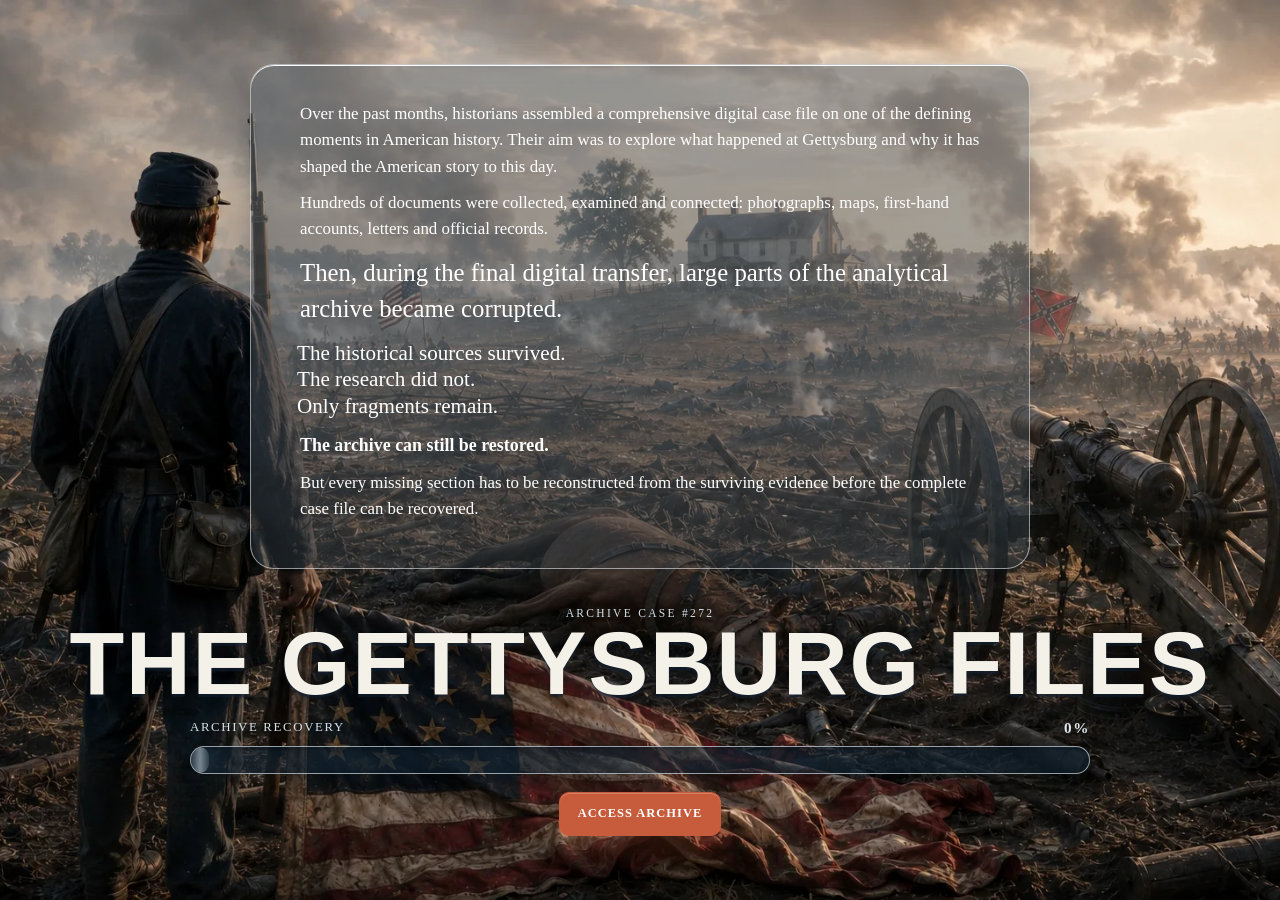
<file: index.html>
<!DOCTYPE html>
<html lang="en">
<head>
<meta charset="utf-8">
<meta name="viewport" content="width=device-width, initial-scale=1, viewport-fit=cover">
<title>The Gettysburg Files · Archive Case #272</title>
<link rel="preload" as="image" href="assets/images/gettysburg-prologue-bg.webp" type="image/webp">
<style>
:root{--critical-prologue-bg:url("[data-uri]"}
html,body{margin:0;min-height:100%;background:#c7c0b5}
body.booting-prologue{
  min-height:100vh;
  min-height:100dvh;
  background-color:#c7c0b5 !important;
  background-image:var(--critical-prologue-bg) !important;
  background-position:center center !important;
  background-size:cover !important;
  background-repeat:no-repeat !important;
  background-attachment:fixed !important;
}
body.booting-prologue .prologue-stage{
  background-color:#c7c0b5 !important;
  background-image:var(--critical-prologue-bg) !important;
  background-position:center center !important;
  background-size:cover !important;
  background-repeat:no-repeat !important;
}
body.booting-prologue::before{display:none!important;content:none!important}
body.booting-prologue .shell{position:relative;z-index:1;visibility:visible!important}
@media (min-width:761px) and (max-width:1180px){
  body.booting-prologue,
  body.booting-prologue .prologue-stage{background-position:left center!important}
}
</style>
<link rel="stylesheet" href="css/base.css">
<link rel="stylesheet" href="css/components.css">
<link rel="stylesheet" href="css/prologue.css">
<link rel="stylesheet" href="css/responsive.css">
<link rel="stylesheet" href="css/concept-a-light.css">
</head>
<body class="cinematic-mode booting-prologue">
<div class="shell">
<header class="topbar">
  <div class="brand brand-prologue">
    <div class="brand-copy">
      <b aria-label="The Gettysburg Files"><span>THE GETTYSBURG</span><span>FILES</span></b>
      <div class="smallcaps brand-subtitle">Archive Case #272</div>
      <button class="archive-home-button" id="archiveHomeButton" data-next="O0" type="button" hidden>ARCHIVE OVERVIEW</button>
    </div>
  </div>
  <div class="header-recovery-cluster">
    <div class="keymini" id="keyMini">MASTER KEY FRAGMENTS · 0/4 RECOVERED</div>
    <div class="progresswrap">
      <div class="progressline"><div class="progressbar" id="globalProgress"></div></div>
      <div class="progressmeta"><span id="sectionLabel">Archive entry</span><span id="progressLabel">0%</span></div>
    </div>
  </div>
</header>
<main id="app" aria-live="polite">
<section class="screen active prologue-screen run-intro" data-id="prologue" data-label="Archive entry" data-progress="0">
  <div class="prologue-stage">
    <div aria-label="Historical opening" class="cold-open">
      <p class="cold-line line-1">November 19, 1863.</p>
      <p class="cold-line line-2">Gettysburg, Pennsylvania.</p>
      <p class="cold-line line-3">A nation divided.</p>
      <p class="cold-line line-4">More than 50,000 casualties.</p>
      <p class="cold-line line-5">Months later, Gettysburg becomes the focus of national attention.</p>
    </div>
    <div aria-hidden="true" class="cinematic-blackout"></div>
    <div class="archive-origin">
      <div class="origin-copy prologue-origin-copy">
        <p class="prologue-story-beat prologue-beat-1">Over the past months, historians assembled a comprehensive digital case file on one of the defining moments in American history. Their aim was to explore what happened at Gettysburg and why it has shaped the American story to this day.</p>
        <p class="prologue-story-beat prologue-beat-2">Hundreds of documents were collected, examined and connected: photographs, maps, first-hand accounts, letters and official records.</p>
        <p class="origin-turn prologue-story-beat prologue-beat-3">Then, during the final digital transfer, large parts of the analytical archive became corrupted.</p>
        <p class="origin-fragments prologue-fragment-stack"><span>The historical sources survived.</span><span>The research did not.</span><span>Only fragments remain.</span></p>
        <p class="prologue-story-beat prologue-beat-5"><b>The archive can still be restored.</b></p>
        <p class="prologue-story-beat prologue-beat-6">But every missing section has to be reconstructed from the surviving evidence before the complete case file can be recovered.</p>
      </div>
      <div class="prologue-interface">
        <div class="smallcaps">ARCHIVE CASE #272</div>
        <h1>THE GETTYSBURG FILES</h1>
        <div class="prologue-recovery"><span>Archive Recovery</span><strong>0%</strong></div>
        <div class="progressline prologue-progress"><div class="progressbar" style="width:0%"></div></div>
        <button class="btn primary prologue-access" data-next="O0">ACCESS ARCHIVE</button>
      </div>
    </div>
  </div>
</section>
</main>
</div>
<div class="modal" id="everettInfo"><div class="modalbox">
<button class="btn ghost" onclick="closeModal('everettInfo')">CLOSE</button>
<h3>Edward Everett's political career</h3>
<img class="modal-context-image" src="assets/images/edward-everett.webp" alt="Historical portrait of Edward Everett">
<p>Everett served in the U.S. House of Representatives, as Governor of Massachusetts, U.S. Minister to Great Britain, U.S. Secretary of State and U.S. Senator. He was also president of Harvard College.</p>
</div></div>
<div class="modal" id="emancipationInfo"><div class="modalbox">
<button class="btn ghost" onclick="closeModal('emancipationInfo')">CLOSE</button>
<h3>What was the Emancipation Proclamation?</h3>
<p>On January 1, 1863, Lincoln declared enslaved people in the states rebelling against the Union to be free. The proclamation did not abolish slavery everywhere in the United States, but it made emancipation a central part of the Union war effort.</p>
<div class="image-slider" data-slider>
  <div class="slider-stage">
    <figure class="slider-slide active">
      <img class="modal-context-image" src="assets/images/emancipation-proclamation-illustration.webp" alt="Historical image connected to the Emancipation Proclamation">
    </figure>
    <figure class="slider-slide">
      <img class="modal-context-image" src="assets/images/emancipation-proclamation-document.webp" alt="The Emancipation Proclamation document">
    </figure>
  </div>
  <div class="slider-controls">
    <button class="btn ghost" type="button" data-slider-prev>PREVIOUS</button>
    <span class="slider-count" data-slider-count>1 / 2</span>
    <button class="btn ghost" type="button" data-slider-next>NEXT</button>
  </div>
</div>
</div></div>

<div class="modal" id="confederacyInfo"><div class="modalbox confederacy-modalbox">
<button class="btn ghost" onclick="closeModal('confederacyInfo')">CLOSE</button>
<h3>CONFEDERACY</h3>
<img class="modal-context-image confederacy-flag" src="assets/images/confederate-battle-flag.webp" alt="Confederate battle flag with the Southern Cross design">
<p>The Confederate States of America was formed in 1861 by eleven Southern states that seceded from the United States. Its government existed until 1865. The protection of slavery was central to the secession movement and to the new Confederacy.</p>
<p>After its defeat, the Confederacy disappeared as a state, but its memory remained politically and culturally influential. The <b>Lost Cause</b> narrative romanticized the Confederate cause and downplayed slavery as a central cause of the conflict. This interpretation shaped public memory, monuments and Confederate symbolism for decades and continued to influence debates into the modern era.</p>
<p class="source-note">Shown: the widely recognized Confederate battle flag with the Southern Cross design. It was a battle flag, not the national flag of the Confederate States.</p>
</div></div>
<div class="modal" id="unionInfo"><div class="modalbox wide-modalbox">
<button class="btn ghost" onclick="closeModal('unionInfo')">CLOSE</button>
<h3>UNION</h3>
<img class="modal-context-image modal-map-image" src="assets/images/union-divided-nation-1861.webp" alt="Map showing how the war divided the nation in 1861">
</div></div>

<div class="modal" id="foundingIdealsInfo"><div class="modalbox wide-modalbox">
<button class="btn ghost" onclick="closeModal('foundingIdealsInfo')">CLOSE</button>
<h3>FOUNDING IDEALS</h3>
<img class="modal-context-image modal-map-image" src="assets/images/founding-fathers-ideals.webp" alt="Founding Fathers and founding ideals of the United States">
</div></div>

<div class="modal" id="americanHistoryInfo"><div class="modalbox">
<button class="btn ghost" onclick="closeModal('americanHistoryInfo')">CLOSE</button>
<h3>GETTYSBURG IN AMERICAN HISTORY</h3>
<p>Gettysburg was more than a battlefield. Months after the fighting had ended, Americans gathered there on November 19, 1863 to honor the dead and dedicate a new national cemetery. Speakers had been invited to address the crowd as part of the ceremony. One of their speeches would become known as the Gettysburg Address — a speech that went down in American history.</p>
<figure class="modal-figure">
  <img class="modal-context-image compact-modal-image" src="assets/images/soldiers-national-cemetery.webp" alt="Historical postcard of the Soldiers' National Cemetery in Gettysburg">
  <figcaption>The soldiers national Cemetery Gettysburg, PA, USA Civil War Postcard</figcaption>
</figure>
</div></div>


<div class="modal" id="everettPersonnelFile"><div class="modalbox personnel-file-modalbox">
<button class="btn ghost" onclick="closeModal('everettPersonnelFile')">CLOSE</button>
<div class="card person personnel-modal-card">
  <img alt="Edward Everett" class="portrait personnel-portrait everett-portrait" src="assets/images/edward-everett.webp">
  <div class="personnel-modal-copy">
    <span class="badge">Personnel File 01</span>
    <h3>EDWARD EVERETT</h3>
    <div class="smallcaps">1794–1865</div>
    <p>Politician, scholar and <span class="tooltip" data-tip="famous and highly respected" tabindex="0">renowned</span> public speaker</p>
    <ul>
      <li>known as one of America's leading public speakers</li>
      <li>served in the U.S. House of Representatives, as Governor of Massachusetts, U.S. Minister to Great Britain, U.S. Secretary of State and U.S. Senator; he was also president of Harvard College</li>
    </ul>
    <div class="role-box">
      <span class="smallcaps">ROLE</span>
      <strong>Main <span class="tooltip" data-tip="a person who gives a formal public speech" tabindex="0">orator</span></strong>
    </div>
  </div>
</div>
</div></div>

<div class="modal" id="lincolnPersonnelFile"><div class="modalbox personnel-file-modalbox">
<button class="btn ghost" onclick="closeModal('lincolnPersonnelFile')">CLOSE</button>
<div class="card person personnel-modal-card">
  <img alt="Abraham Lincoln" class="portrait personnel-portrait" src="assets/images/abraham-lincoln.webp">
  <div class="personnel-modal-copy">
    <span class="badge">Personnel File 02</span>
    <h3>ABRAHAM LINCOLN</h3>
    <div class="smallcaps">1809–1865</div>
    <p>16th President of the United States</p>
    <ul>
      <li>led the Union during the American Civil War</li>
      <li><span class="tooltip" data-tip="to officially announce and put into effect" tabindex="0">issued</span> the Emancipation Proclamation in 1863, declaring enslaved people in the states rebelling against the Union to be free and making emancipation a central part of the Union war effort</li>
    </ul>
    <div class="role-box">
      <span class="smallcaps">ROLE</span>
      <strong>Deliver a few appropriate <span class="tooltip" data-tip="short statements or comments made in a speech or conversation" tabindex="0">remarks</span></strong>
    </div>
  </div>
</div>
</div></div>

<div class="final-archive-overlay" id="finalArchiveOverlay" aria-hidden="true">
  <div class="final-archive-panel" role="dialog" aria-modal="true" aria-labelledby="finalArchiveTitle">
    <div class="final-archive-systemline"><span>ARCHIVE SYSTEM · FINAL RECOVERY PROTOCOL</span><span>KEY FRAGMENTS COMPLETE</span></div>

    <div class="final-archive-phase" id="finalArchiveKeyPhase">
      <div class="kicker">FINAL RECOVERY PROTOCOL</div>
      <h2 id="finalArchiveTitle">RECONSTRUCT THE MASTER RECOVERY KEY</h2>
      <p>Each restored case file released one numerical fragment. Enter the fragments in the order in which the files were recovered.</p>
      <p class="final-key-clue">The fragments are stored in the restored case-file records.</p>
      <div class="final-key-fragment-inputs" aria-label="Master Recovery Key fragments">
        <label><span>FILE A</span><input class="final-fragment-input" id="finalFragmentA" type="text" inputmode="numeric" autocomplete="off" aria-label="File A fragment"></label>
        <label><span>FILE B</span><input class="final-fragment-input" id="finalFragmentB" type="text" inputmode="numeric" autocomplete="off" aria-label="File B fragment"></label>
        <label><span>FILE C</span><input class="final-fragment-input" id="finalFragmentC" type="text" inputmode="numeric" autocomplete="off" aria-label="File C fragment"></label>
        <label><span>FILE D</span><input class="final-fragment-input" id="finalFragmentD" type="text" inputmode="numeric" autocomplete="off" aria-label="File D fragment"></label>
      </div>
      <div class="actions final-protocol-secondary"><button class="btn ghost" id="returnToRestoredFiles" type="button">RETURN TO RESTORED FILES</button></div>
      <div class="actions final-protocol-primary"><button class="btn primary" id="finalArchiveEnterKey" type="button">RESTORE ARCHIVE</button></div>
      <div class="feedback final-key-denied" id="finalArchiveKeyDenied"><b>RECOVERY KEY REJECTED.</b><br>Recheck the four fragments and their order.</div>
    </div>

    <div class="final-archive-phase final-archive-recovery-phase" id="finalArchiveRecoveryPhase" hidden>
      <div class="kicker">MASTER KEY ACCEPTED · 1863 – 272</div>
      <h2>FULL ARCHIVE RECOVERY</h2>
      <div class="final-archive-percent" id="finalArchiveRecoveryPercent">0%</div>
      <div class="final-archive-track" aria-hidden="true"><div class="final-archive-bar" id="finalArchiveRecoveryBar"></div></div>
      <div class="final-archive-status" id="finalArchiveRecoveryStatus">RECONSTRUCTING COMPLETE ARCHIVE…</div>
    </div>

    <div class="final-archive-phase final-archive-complete" id="finalArchiveCompletePhase" hidden>
      <div class="kicker">RECOVERY COMPLETE</div>
      <h2>ARCHIVE CASE #272 · FULLY RESTORED</h2>
      <p>The battlefield, the historical context, Lincoln's words, the line of argument and the language patterns recovered across the four files have been reconnected.</p>
      <div class="final-archive-cliffhanger final-briefing-available">
        <div class="smallcaps">FINAL ANALYST BRIEFING AVAILABLE</div>
        <h3>METHOD SHEET RECOVERED</h3>
        <p>One final Analyst Briefing is now available. It brings together the method developed in File D and provides access to an additional method sheet for analysing political speeches.</p>
        <p>Download the briefing and keep it as a reference for future analysis tasks.</p>
        <div class="actions final-briefing-download"><a class="btn primary" href="assets/docs/Final-Analyst-Briefing.pdf" target="_blank" rel="noopener">DOWNLOAD FINAL ANALYST BRIEFING</a></div>
      </div>
      <div class="actions final-complete-actions"><button class="btn ghost" id="returnToRestoredFilesFromComplete" type="button">RETURN TO FILE DIRECTORY</button></div>
    </div>
  </div>
</div>

<div class="toast" id="toast"></div>

<div class="recovery-overlay" id="recoveryOverlay" aria-hidden="true">
  <div class="recovery-overlay-panel" role="dialog" aria-modal="true" aria-labelledby="recoveryOverlayTitle">
    <div class="smallcaps recovery-overlay-case" id="recoveryOverlayCase">ARCHIVE FILE</div>
    <h2 id="recoveryOverlayTitle">FILE RECOVERY IN PROGRESS</h2>

    <div class="recovery-percent" id="recoveryPercent">0%</div>
    <div class="recovery-progress-track" aria-hidden="true">
      <div class="recovery-progress-bar" id="recoveryProgressBar"></div>
    </div>
    <div class="recovery-file-status" id="recoveryFileStatus">RESTORING ARCHIVE RECORD…</div>

    <div class="fragment-reveal" id="fragmentReveal" hidden>
      <div class="smallcaps" id="fragmentRevealLabel">MASTER KEY FRAGMENT RECOVERED</div>
      <div class="fragment-reveal-value" id="fragmentRevealValue"></div>
      <p id="fragmentRevealNote">Record this code fragment. You will need it later to reconstruct the Master Recovery Key and restore the complete archive.</p>
      <div class="actions fragment-confirm-actions" hidden><button class="btn primary" id="recordFragmentButton" type="button">I HAVE RECORDED THE FRAGMENT</button></div>
      <div class="actions fragment-return-actions" id="fragmentReturnActions" hidden><button class="btn primary" id="recoveryContinueButton" type="button">RETURN TO ARCHIVE</button></div>
    </div>
  </div>
</div>

<script src="js/state.js"></script>
<script src="js/case-a.js"></script>
<script src="js/case-b.js"></script>
<script src="js/case-c.js"></script>
<script src="js/case-d.js"></script>
<script src="js/app.js"></script>
</body>
</html>
</file>
<file: css/base.css>
:root{--bg:#f3efe6;--panel:#f8f4eb;--ink:#173f63;--muted:#6d7b87;--paper:#fbf8f1;--red:#a33a2b;--blue:#173f63;--ok:#4e7a5b;--ok-bg:#edf4ec;--line:#c8c0b2;--shadow:0 16px 40px rgba(49,55,61,.15)}
*{box-sizing:border-box}html{scroll-behavior:smooth}body{margin:0;background:var(--bg);color:var(--ink);font-family:Inter,system-ui,sans-serif}button,input,textarea{font:inherit}.shell{min-height:100vh}.topbar{position:sticky;top:0;z-index:50;background:rgba(248,244,235,.96);border-bottom:3px solid var(--red);padding:10px 16px;display:flex;align-items:center;gap:16px}.brand{display:flex;gap:11px;align-items:center;min-width:250px}.seal{width:34px;height:34px;border:2px solid var(--blue);border-radius:50%;display:grid;place-items:center}.progresswrap{flex:1}.progressline{height:5px;background:#d8d0c3;border-radius:8px;overflow:hidden}.progressbar{height:100%;background:linear-gradient(90deg,var(--blue),var(--red));transition:.5s}.progressmeta{display:flex;justify-content:space-between;font-size:.7rem;color:var(--muted);margin-top:4px}.smallcaps{font-size:.72rem;letter-spacing:.16em;text-transform:uppercase;color:#66727b}main{width:min(1160px,94vw);margin:auto;padding:34px 0 90px}.screen{display:none}.screen.active{display:block}.grid{display:grid;gap:20px}.g2{grid-template-columns:repeat(2,minmax(0,1fr))}.archivehead{display:flex;justify-content:space-between;align-items:flex-end;border-bottom:2px solid var(--blue);padding-bottom:16px;margin-bottom:24px}.archivehead h2{font-family:Impact,'Arial Narrow',sans-serif;font-size:clamp(1.8rem,4vw,3.6rem);margin:.15em 0}.kicker{letter-spacing:.18em;text-transform:uppercase;color:var(--red);font-size:.74rem;font-weight:700}.status{text-align:right;font-family:ui-monospace,monospace}.narrative-setup{padding:18px 22px;border-left:4px solid var(--red);background:#fffaf3;margin-bottom:24px;font-family:Georgia,serif;line-height:1.65}.card{background:rgba(251,248,241,.96);border:1px solid #cfc5b5;border-radius:8px;padding:20px;box-shadow:var(--shadow);margin-bottom:18px}.paper{background:var(--paper);color:#2d2a25;border:1px solid #c7b995;padding:28px;font-family:Georgia,serif}.btn{border:1px solid var(--blue);background:var(--blue);color:#fff;padding:12px 18px;border-radius:5px;text-transform:uppercase;letter-spacing:.08em;font-size:.78rem;font-weight:700;cursor:pointer}.btn.primary{background:var(--red);border-color:var(--red)}.btn.ghost{background:transparent;color:var(--blue)}.actions{display:flex;gap:10px;flex-wrap:wrap;margin-top:22px}.source-img{width:100%;max-height:520px;object-fit:contain}.feedback{display:none;margin-top:16px;border-left:4px solid var(--red);padding:13px 16px;background:#f5efe4;line-height:1.55}.feedback.show{display:block}.recovery-feedback{border-left-color:var(--ok);background:var(--ok-bg);color:#355342}.tooltip{border-bottom:1px dotted #9b8a61;position:relative;cursor:help}.tooltip:after{content:attr(data-tip);position:absolute;left:0;bottom:calc(100% + 8px);width:240px;background:#f2ead6;color:#2a2722;padding:8px 10px;border-radius:4px;box-shadow:var(--shadow);opacity:0;pointer-events:none;z-index:20}.tooltip:hover:after,.tooltip:focus:after{opacity:1}.modal{position:fixed;inset:0;background:rgba(0,0,0,.78);display:none;place-items:center;z-index:100}.modal.show{display:grid}.modalbox{width:min(680px,95vw);background:#faf6ed;padding:24px}.toast{position:fixed;right:16px;bottom:16px;background:var(--blue);color:#fff;padding:12px 15px;border-radius:6px;opacity:0;transition:.25s;z-index:120}.toast.show{opacity:1}.speech{font-family:Georgia,serif;font-size:1.12rem;line-height:1.8;background:#eee6d5;padding:28px}.dramatic{font-family:Georgia,serif;font-size:clamp(1.4rem,3vw,2.4rem);line-height:1.35}.pool{display:grid;gap:8px}.note,.dropzone,.option{padding:12px;border:1px solid #b8b0a4;background:#faf6ee;border-radius:5px;text-align:left}.note.active{border-color:var(--red)}.note.assigned{opacity:.45}.dropzone.filled{border-color:var(--ok);background:var(--ok-bg)}.options{display:grid;gap:10px}.option.selected{border-color:var(--red);background:#f4e7df}.research-grid{display:grid;grid-template-columns:repeat(3,minmax(0,1fr));gap:16px}.research-card{border:1px solid #c7beb0;background:#faf6ee;border-radius:7px}.research-body{padding:15px;display:grid;gap:10px}.research-body label{display:grid;gap:5px;font-size:.76rem}.research-body input{padding:10px}.context-grid{display:grid;grid-template-columns:repeat(2,minmax(0,1fr));gap:12px}.context-grid>div{border-left:3px solid var(--blue);background:#f7f2e9;padding:12px}.argmap{display:grid;gap:8px;max-width:650px;margin:20px auto}.argnode{border:1px solid #a6b0b8;background:#f7f2e9;padding:12px;text-align:center}.arrow{text-align:center;color:var(--red);font-size:1.4rem}.keyentry{display:flex;justify-content:center;gap:10px;margin:26px}.keyentry input{width:110px;text-align:center;font-size:1.5rem}.hero-copy{max-width:760px}.map-task-layout{align-items:start}.locator-map{position:relative;border:1px solid #9ba9b4;border-radius:7px;overflow:hidden;background:#eef2f4}.locator-map img{width:100%;display:block}.map-click-layer{position:absolute;inset:0;border:0;background:transparent;width:100%;height:100%;cursor:crosshair}.map-marker{position:absolute;transform:translate(-50%,-50%);font-size:2rem;color:var(--red);pointer-events:none}.map-legend{position:absolute;left:12px;bottom:12px;background:rgba(255,255,255,.9);padding:6px 9px;font-size:.72rem;display:flex;gap:10px}.legend-union:before,.legend-confederacy:before{content:'■';margin-right:4px}.legend-union:before{color:#557aa1}.legend-confederacy:before{color:#b36a5c}

/* v15 · Consistent rounded container language */
.paper,
.modalbox,
.recovery-overlay-panel,
.narrative-setup,
.recovered-context-strip,
.recovered-fragment,
.context-grid>div,
.source-document-preview,
.feedback,
.archive-register,
.section-speech,
.device-definition-box,
.analysis-example,
.master-complete-status,
.available-background-figure,
.speech,
.research-card,
.device-example,
.analyst-briefing,
.role-box,
.personnel-card,
.master-fragment-card,
.skill-option,
.multi-option{
  border-radius:8px;
}
.modal{padding:20px}
.modalbox{max-height:88vh;overflow:auto}

/* v17 · archive surface + header redesign */
:root{
  --bg:#f4f0e8;
  --panel:#f9f4ea;
  --ink:#183f69;
  --muted:#6f7b88;
  --paper:#fcf9f2;
  --red:#b24433;
  --blue:#183f69;
  --ok:#4f7d5f;
  --ok-bg:#eef6ef;
  --line:#d1c8ba;
  --select-border:#5f82a7;
  --select-bg:#e7eef6;
  --select-text:#1f4268;
}
body{
  background-color:var(--bg);
  background-image:
    radial-gradient(circle at 1px 1px, rgba(24,63,105,.055) .9px, transparent 1px),
    linear-gradient(180deg, rgba(255,255,255,.36), rgba(255,255,255,.08));
  background-size:18px 18px,100% 100%;
}
.topbar{
  position:sticky;
  top:0;
  z-index:50;
  overflow:hidden;
  isolation:isolate;
  background:rgba(248,244,235,.97);
  border-bottom:2px solid var(--red);
  box-shadow:0 8px 20px rgba(42,50,58,.08);
  padding:14px 22px 13px;
  gap:18px;
}
.topbar::before,
.topbar::after{
  content:"";
  position:absolute;
  top:0;
  bottom:0;
  z-index:0;
  pointer-events:none;
  background-repeat:no-repeat;
  background-position:center;
  background-size:contain;
  opacity:.92;
}
.topbar::before{
  left:0;
  width:170px;
  background-position:left top;
}
.topbar::after{
  right:0;
  width:165px;
  background-position:right top;
}
.topbar > *{position:relative;z-index:1}
.brand{display:flex;align-items:center;min-width:300px}
.brand-prologue{gap:0}
.brand-copy{display:grid;gap:2px}
.brand-copy b{
  font-size:clamp(1.6rem,2.6vw,2.3rem);
  line-height:.98;
  letter-spacing:.02em;
  color:var(--blue);
}
.brand-subtitle{
  font-size:clamp(.72rem,1vw,.9rem);
  color:#6e7884;
  letter-spacing:.18em;
}
.progresswrap{max-width:420px}
.progressline{background:#d8d0c3}
.progressmeta{font-size:.72rem}
.keymini{font-size:.78rem;color:#6f7b88;letter-spacing:.08em}
.archive-home-button{
  border-radius:8px;
  border-color:rgba(24,63,105,.35);
  background:rgba(255,255,255,.7);
}
.archive-home-button:hover,.archive-home-button:focus{
  background:var(--select-bg);
}
.card,
.paper,
.narrative-setup,
.research-card,
.archive-file-card,
.master-key-directory-card,
.modalbox{
  background:rgba(252,249,242,.96);
}
.status,.keyentry input,.final-key-entry input{color:var(--blue)}
.feedback{background:#f5eee3}

/* v18 · restored archive-paper surface + header spacing */
body{
  background-color:#f4f0e8;
  background-image:url('../assets/images/archive-surface-texture.webp');
  background-repeat:repeat;
  background-size:964px 788px;
  background-position:top left;
}
.topbar{
  min-height:82px;
  padding:14px clamp(125px,10vw,165px) 13px;
}
.topbar::before{width:clamp(105px,9vw,145px)}
.topbar::after{width:clamp(100px,8.5vw,140px)}
.brand{min-width:250px}
.brand-copy b{
  font-size:clamp(1.38rem,2vw,1.95rem);
  letter-spacing:.018em;
}
.progresswrap{min-width:210px;max-width:390px}
@media(max-width:1120px){
  .topbar{
    flex-wrap:wrap;
    padding-left:112px;
    padding-right:108px;
  }
  .topbar::before{width:96px}
  .topbar::after{width:92px}
  .progresswrap{order:5;flex-basis:100%;max-width:none}
}
@media(max-width:760px){
  .topbar{
    padding-left:72px;
    padding-right:68px;
  }
  .topbar::before{width:62px}
  .topbar::after{width:58px}
  .brand-copy b{font-size:1.28rem}
}

/* v19 · header alignment + centered archive feedback */
.topbar{
  display:grid;
  grid-template-columns:minmax(250px,1fr) minmax(300px,390px);
  align-items:center;
  column-gap:28px;
}
.brand{min-width:0}
.brand-copy{align-items:start}
.archive-home-button{
  width:max-content;
  margin-top:7px;
  padding:7px 9px;
}
.header-recovery-cluster{
  width:100%;
  max-width:390px;
  justify-self:end;
  display:grid;
  gap:7px;
}
.header-recovery-cluster .keymini{
  width:100%;
  text-align:right;
  justify-self:stretch;
}
.header-recovery-cluster .progresswrap{
  width:100%;
  min-width:0;
  max-width:none;
}
.toast{
  left:50%;
  right:auto;
  top:50%;
  bottom:auto;
  width:min(520px,calc(100vw - 40px));
  padding:14px 18px;
  text-align:center;
  white-space:pre-line;
  line-height:1.45;
  transform:translate(-50%,-50%) translateY(8px) scale(.985);
  box-shadow:0 18px 48px rgba(12,25,38,.28);
  pointer-events:none;
  transition:opacity .25s ease,transform .25s ease;
}
.toast.show{
  opacity:1;
  transform:translate(-50%,-50%) translateY(0) scale(1);
}

/* v20 · seamless cinematic boot before modular prologue is ready */
body.booting-prologue{
  min-height:100vh;
  min-height:100dvh;
  background:#07090c url('../assets/images/gettysburg-prologue-bg.webp') center center/cover no-repeat;
}
body.booting-prologue .shell{
  visibility:hidden;
}

/* v20 · compact case-file header relationship */
.topbar{
  grid-template-columns:minmax(240px,300px) minmax(320px,390px);
  justify-content:center;
  column-gap:clamp(18px,2.4vw,34px);
}


/* v20 collected refinement · project-wide image integration */
img{border-radius:8px}
</file>
<file: css/components.css>
.recovered-fragment{margin:0 0 22px;padding:16px 18px;background:#f5efe4;border-left:4px solid var(--blue)}.overview-cta{margin-top:20px}.keymini{font-family:ui-monospace,monospace;font-size:.8rem}.mapfb .actions,.recovery-feedback .actions{margin-top:18px}
/* A03 · An Invitation */
.source-investigation{max-width:940px;margin-inline:auto}
.source-document-block{margin-top:18px}
.source-document-block .source-note{margin-top:10px;color:#605a4c;font-size:.74rem;line-height:1.45}
.a03-task-note{margin-top:14px}
#verifyOccasion[disabled]{opacity:.45;cursor:not-allowed}
@media(max-width:900px){
  .source-investigation{max-width:none}
}

/* A03 Document Reconstruction */
.a03-task-note{
  margin-top:16px;
}
#verifyOccasion[disabled]{
  opacity:.45;
  cursor:not-allowed;
}

/* A04 Archive File A milestone */
.master-fragment-card{
  max-width:460px;
  margin:20px 0 4px;
  padding:18px;
  text-align:center;
  border:1px solid #b9cbb8;
  background:#f7fbf5;
  border-radius:6px;
}
.master-fragment-value{
  margin-top:8px;
  font-size:3rem;
  font-family:Georgia,serif;
  color:var(--ok);
}

/* Case File B */
.ceremony-programme{margin-bottom:18px}
.invitation-clue{max-width:980px;margin-inline:auto}
.passage-recovery{display:grid;gap:10px;margin-top:20px}
.passage-choice{
  padding:13px 14px;
  border:1px solid #b8b0a4;
  background:#faf6ee;
  color:#2f4658;
  border-radius:5px;
  text-align:left;
  cursor:pointer;
}
.passage-choice.selected{
  border-color:var(--red);
  background:#f4e7df;
}
#verifySpeakerPassages[disabled]{opacity:.45;cursor:not-allowed}

.personnel-grid{align-items:stretch}
.personnel-card{
  display:grid;
  grid-template-columns:minmax(180px,220px) 1fr;
  gap:22px;
  align-items:start;
  height:100%;
}
.personnel-portrait{
  width:100%;
  aspect-ratio:4/5;
  object-fit:cover;
}
.personnel-copy{
  display:flex;
  flex-direction:column;
  min-height:100%;
}
.personnel-copy .badge{
  margin-bottom:14px;
}
.personnel-copy h3{
  margin-top:0;
}
.personnel-copy ul{
  flex:1;
}
.role-box{
  margin-top:18px;
  padding:13px 14px;
  border:1px solid #9eb1bf;
  background:#eef3f6;
  color:var(--blue);
  border-radius:5px;
}
.role-box .smallcaps{
  display:block;
  margin-bottom:5px;
}
.role-box strong{
  display:block;
  font-family:Georgia,serif;
  font-size:1.05rem;
}

.modal-context-image{
  width:100%;
  max-height:260px;
  object-fit:contain;
  margin:12px 0 16px;
  background:#eee7da;
  border:1px solid #c9bead;
}

@media(max-width:900px){
  .personnel-card{
    grid-template-columns:150px 1fr;
  }
}
@media(max-width:700px){
  .personnel-card{
    grid-template-columns:1fr;
  }
  .personnel-portrait{
    max-width:280px;
    margin-inline:auto;
  }
}

/* Case B merged B01 */
.subfile-head{
  margin-top:34px;
}
.compact-narrative{
  margin-bottom:18px;
}
.file-restored-milestone{
  margin-top:22px;
  text-align:center;
}

/* Updated Case C */
.boundary{
  display:inline-block;
  width:14px;
  height:22px;
  border-left:2px dotted #a67d48;
  margin:0 4px;
  vertical-align:-5px;
  cursor:pointer;
}
.boundary.on{
  border-left:5px solid var(--red);
}
#showStructureHint[disabled]{
  opacity:.45;
  cursor:not-allowed;
}
#sectionFunctions{
  margin-top:28px;
}
#verifySectionFunctions[disabled]{
  opacity:.45;
  cursor:not-allowed;
}

/* C3 · Line of Argument */
.analyst-briefing{
  border-left:4px solid var(--blue);
}
.analyst-briefing p{
  line-height:1.6;
}
.analyst-note-header{
  margin-bottom:16px;
}
.analyst-note-pair{
  display:grid;
  grid-template-columns:repeat(2,minmax(0,1fr));
  gap:14px;
}
.analyst-note-option{
  min-height:150px;
  padding:18px;
  text-align:left;
  border:1px solid #b8b0a4;
  background:#faf6ee;
  color:#2f4658;
  border-radius:6px;
  line-height:1.55;
  cursor:pointer;
}
.analyst-note-option:hover,
.analyst-note-option:focus{
  border-color:var(--blue);
}
.analyst-note-option.selected{
  border-color:var(--red);
  background:#f4e7df;
}
.analyst-note-option:disabled{
  cursor:default;
}

/* C3 skill check + C4 argument map */
.skill-check-options{
  display:grid;
  grid-template-columns:repeat(2,minmax(0,1fr));
  gap:12px;
}
.skill-option,
.function-token,
.argument-function-slot{
  border:1px solid #b8b0a4;
  background:#faf6ee;
  color:#2f4658;
  border-radius:6px;
  padding:14px;
  line-height:1.45;
  cursor:pointer;
}
.skill-option.selected,
.function-token.active{
  border-color:var(--red);
  background:#f4e7df;
}
.argument-map-speech{
  display:grid;
  gap:14px;
}
.argument-section{
  border:1px solid #d2c8ba;
  border-radius:8px;
  padding:16px;
  background:#fbf8f2;
}
.argument-section:nth-child(even){
  background:#f5f1e9;
}
.section-label{
  font-size:.78rem;
  letter-spacing:.08em;
  text-transform:uppercase;
  font-weight:700;
  margin-bottom:8px;
}
.argument-function-slot{
  width:100%;
  margin-top:10px;
  text-align:left;
}
.argument-function-slot.filled{
  border-color:var(--blue);
  background:#eef3f6;
}
.function-token-pool{
  display:flex;
  flex-wrap:wrap;
  gap:10px;
}
.function-token.assigned{
  opacity:.4;
  pointer-events:none;
}
.time-structure-inputs{
  display:flex;
  align-items:center;
  justify-content:center;
  gap:12px;
  margin:22px 0;
}
.time-structure-inputs input{
  width:min(180px,28vw);
  padding:12px 14px;
  border:1px solid #aaa;
  border-radius:6px;
  text-align:center;
  text-transform:uppercase;
  font-weight:700;
  letter-spacing:.06em;
}

/* File D updates */
.inline-input-row{display:flex;gap:10px;align-items:center;flex-wrap:wrap}
.inline-input-row input{flex:1 1 280px;padding:12px 14px;border:1px solid #b8b0a4;border-radius:6px;font:inherit}
.analysis-layer-grid{display:grid;grid-template-columns:1.25fr .9fr;gap:18px}
.d1-example.assigned{opacity:.42;pointer-events:none}
.d1-layer-slot.filled{text-align:left;background:#eef3f6;border-color:var(--blue)}
.device-example{margin-top:14px;padding:10px 12px;border-left:3px solid #c8b38d;background:#f8f4ec;font-size:.95rem}
.text-link{display:inline-block;margin-top:4px;font-size:.78rem;letter-spacing:.06em;text-transform:uppercase}
.analysis-examples-stack{display:grid;gap:12px;margin-top:16px}
.analysis-example{border-left:4px solid var(--blue)}
.pattern-speech .muted-passage{color:#9c9c9c}
.pattern-speech .focus-passage{color:inherit}
.word-token{appearance:none;border:0;background:transparent;color:inherit;font:inherit;padding:0;margin:0;cursor:pointer}
.word-token:hover,.word-token:focus{text-decoration:underline}
.word-token.selected{background:#f0d9c9;border-radius:3px}

/* File D final + master key */
.final-device-speech .muted-passage{color:#9c9c9c}
.final-device-speech .focus-passage{color:inherit}
.final-device-speech mark{background:#efe2c7;color:inherit;padding:0 .12em;border-radius:2px}
.multi-select-options{display:grid;grid-template-columns:repeat(3,minmax(0,1fr));gap:10px}
.multi-option{padding:12px 14px;border:1px solid #b8b0a4;border-radius:6px;background:#faf6ee;color:#2f4658;cursor:pointer}
.multi-option.selected{border-color:var(--red);background:#f4e7df}
.device-definition-box{margin-top:14px;padding:14px;border-left:4px solid var(--blue);background:#f6f8f9}
.master-complete-status{margin-top:18px;padding:14px;border-radius:8px;background:#edf5ef}
.final-key-entry{max-width:720px;margin-inline:auto}
.final-key-entry input{width:100%;box-sizing:border-box;margin-top:8px;padding:14px;border:1px solid #b8b0a4;border-radius:6px;font:inherit;letter-spacing:.08em}

/* Restored full modular system */
.case-overview-story{max-width:none;font-size:clamp(1.05rem,1.8vw,1.3rem)}
.archive-register{margin:0 0 18px;border-top:1px solid #bdb4a6;border-bottom:1px solid #bdb4a6;background:rgba(247,242,232,.62);padding:16px 18px}
.register-heading{margin-bottom:8px}.evidence-register{display:grid;font-family:ui-monospace,SFMono-Regular,Menlo,monospace;font-size:.83rem}
.evidence-row{display:grid;grid-template-columns:26px 64px minmax(0,1fr) auto;align-items:center;gap:10px;padding:10px 4px;border-top:1px solid rgba(164,155,141,.48)}.evidence-row:first-child{border-top:0}
.evidence-icon{color:#7d8a93}.evidence-code{font-weight:700}.evidence-type{color:#536574;font-size:.78rem;letter-spacing:.06em}.evidence-status{font-size:.72rem;letter-spacing:.1em;font-weight:700}.evidence-status.available{color:var(--ok)}.evidence-status.damaged{color:#a96d43}.evidence-status.locked{color:#7e7780}
.case-progress-mini{width:170px;margin-top:9px;text-align:left}.case-progress-mini span{display:block;font-size:.58rem;letter-spacing:.08em;color:var(--muted);margin-bottom:4px}.case-progress-mini .progressline{height:4px}.case-progress-mini strong{display:block;margin-top:3px;font-size:.66rem;color:var(--blue)}
.recovered-context-strip{max-width:980px;margin:-4px 0 22px;padding:14px 18px;border-top:1px solid #bdb4a6;border-bottom:1px solid #bdb4a6;background:rgba(247,242,232,.72);color:#405264}.recovered-context-strip p{margin:.45rem 0 0;line-height:1.6}
.research-stack{display:grid;gap:18px;margin-top:18px}.research-card-wide{display:grid;grid-template-columns:minmax(260px,38%) 1fr;overflow:hidden}.research-visual{min-height:280px;background:#ece5d9;border-right:1px solid #c7beb0;display:grid;place-items:center}.research-visual img{width:100%;height:100%;max-height:330px;object-fit:contain}.research-card.verified{border-color:#6f9b75;background:#f4f8f3}.research-card.verified .verify-source{background:var(--ok);border-color:var(--ok)}
.source-document-preview{width:100%;height:100%;min-height:280px;padding:30px;display:flex;flex-direction:column;justify-content:center;background:linear-gradient(135deg,#eee4d1,#f8f1e5);color:#463f34;font-family:Georgia,serif;position:relative}.source-document-preview:before{content:"";position:absolute;inset:14px;border:1px solid rgba(86,67,45,.25)}.source-document-preview>*{position:relative}.source-document-preview p{font-size:1.08rem;line-height:1.55}.document-rule{width:72%;height:1px;background:#927b5f;margin:.35rem 0}.document-faded{opacity:.65;font-size:.9rem!important}
.recovered-fragment{margin:0 0 22px;padding:16px 18px;background:#f5efe4;border-left:4px solid var(--blue)}.recovered-fragment h3{margin:.3rem 0 .45rem}.context-bridge{margin-top:20px}.context-grid b{color:var(--red);font-size:.78rem;letter-spacing:.12em}.context-grid p{line-height:1.5}.next-question{margin-top:16px}
.auto-timeline{display:grid;grid-template-columns:1fr auto 1fr auto 1fr;align-items:center;gap:8px;margin:16px 0}.auto-timeline>div:not(.timeline-arrow){background:#f7fbf5;border:1px solid #b9cbb8;padding:12px;text-align:center}.auto-timeline strong{display:block;color:var(--ok);font-family:Georgia,serif;font-size:1.15rem}.auto-timeline span{display:block;margin-top:4px;font-size:.8rem}.timeline-arrow{color:var(--ok);font-size:1.25rem;text-align:center}
.historical-map{aspect-ratio:960/600;background:#e8edf0}.historical-map img{width:100%;height:100%;object-fit:contain}.map-task-grid{align-items:start}.map-marker{text-shadow:0 1px 0 #fff,0 0 5px #fff}
.invitation-linear{max-width:980px;margin-inline:auto}.invitation-paper{margin-top:16px}.invitation-paper .source-img{max-height:none}.task-note-gap{height:10px}.task-note{font-size:.8rem;color:var(--muted);line-height:1.45}.assignment-grid{align-items:start}
.recovered-data{grid-template-columns:repeat(2,minmax(0,1fr))}.note.assigned{opacity:.42}.note.assigned:after{content:'  ✓';color:var(--ok);font-weight:700}.dropzone{cursor:pointer}.btn[disabled],button[disabled]{opacity:.45;cursor:not-allowed}
.badge{display:inline-block;border:1px solid var(--red);padding:5px 8px;font-size:.68rem;letter-spacing:.12em;text-transform:uppercase;color:var(--red);background:#fbf6ed}.info{display:inline-grid;place-items:center;width:20px;height:20px;border:1px solid #71808c;border-radius:50%;font-size:.72rem;color:#fff;background:var(--blue)}
.compare{display:grid;grid-template-columns:1fr auto 1fr;gap:18px;align-items:stretch}.vs{align-self:center;font-family:Georgia,serif;font-size:2rem;color:#bda46e}.passage-recovery{display:grid;gap:10px;margin-top:20px}.passage-choice{padding:13px 14px;border:1px solid #b8b0a4;background:#faf6ee;color:#2f4658;border-radius:5px;text-align:left;cursor:pointer}.passage-choice.selected{border-color:var(--red);background:#f4e7df}
.speech p:last-child{margin-bottom:0}.pattern-speech .muted-passage,.final-device-speech .muted-passage{color:#969696}.pattern-speech .focus-passage,.final-device-speech .focus-passage{color:#2d2922}.word-token{line-height:inherit}.word-token.selected{background:#d9c58d!important;color:#1f2e38;text-decoration:none}.final-device-speech mark{background:#d9c58d;color:#1f2e38;padding:1px 3px;border-radius:3px}
.master-complete-status{color:#355342;border:1px solid #b9cbb8}.final-key-entry input:focus{outline:2px solid rgba(163,58,43,.25);outline-offset:2px}


/* Audited B-D recovery refinements */
.speech-comparison .card{
  text-align:center;
}
.speech-comparison .dramatic{
  color:var(--red);
  font-weight:700;
}
.everett-portrait{
  object-position:center top;
}
.recovery-sequence-step{
  max-width:760px;
  margin:0 auto;
}
.recovery-sequence-step h3{
  margin:.35rem 0 .6rem;
  color:#355342;
}
.recovery-sequence-arrow{
  text-align:center;
  color:var(--ok);
  font-size:1.4rem;
  margin:10px 0;
}
.master-complete-status{
  max-width:760px;
  margin:0 auto;
  padding:18px;
  border:1px solid #b9cbb8;
  background:#f7fbf5;
  border-radius:6px;
  text-align:center;
}


/* v14 · Still-available context and historical chain */
.available-background-grid{display:grid;grid-template-columns:minmax(0,1fr) minmax(280px,42%);gap:20px;align-items:center}
.available-background-figure{margin:0;background:#f8f3e8;border:1px solid #c9bda9;padding:10px}
.available-background-figure img{display:block;width:100%;height:auto;max-height:320px;object-fit:contain}
.available-background-figure figcaption{margin-top:8px;font-size:.72rem;line-height:1.4;color:#66727b}
.research-task-intro{margin-bottom:18px;padding-bottom:14px;border-bottom:1px solid #d8d0c3}
.historical-chain-expanded>div:not(.timeline-arrow){text-align:left;align-self:stretch}
.historical-chain-expanded>div:not(.timeline-arrow)>strong,.historical-chain-expanded>div:not(.timeline-arrow)>span{display:block;text-align:center}
.historical-chain-expanded p{font-size:.78rem;line-height:1.45;color:#405264;margin:.7rem 0 0}
.timeline-note{margin-top:18px;padding:12px 14px;border-left:3px solid var(--blue);background:#f7f2e9}
.timeline-note p{margin:.35rem 0 0}
.inline-info{width:20px;height:20px;display:inline-grid;place-items:center;padding:0;border-radius:50%;font-size:.72rem;line-height:1;vertical-align:middle;margin-left:3px}
.confederacy-modalbox{max-height:88vh;overflow:auto}
.confederacy-flag{max-height:220px;object-fit:contain;background:#f3efe6;padding:8px}

/* v14 · Supplied July 1863 map */
.historical-map{aspect-ratio:auto;background:#e8edf0}
.historical-map img{width:100%;height:auto;display:block;object-fit:contain}
.map-click-layer{touch-action:manipulation;-webkit-tap-highlight-color:transparent}
.map-marker{z-index:3;font-size:2.15rem}

/* v14 · Cinematic case-file recovery overlay */
.recovery-overlay{position:fixed;inset:0;z-index:500;display:grid;place-items:center;padding:24px;background:rgba(4,7,10,.78);backdrop-filter:blur(4px);opacity:0;visibility:hidden;transition:opacity .35s ease,visibility .35s ease}
.recovery-overlay.show{opacity:1;visibility:visible}
.recovery-overlay-open .shell{filter:blur(2.5px);transform:scale(.997);transition:filter .35s ease,transform .35s ease}
.recovery-overlay-panel{width:min(680px,92vw);padding:34px 38px;background:linear-gradient(180deg,rgba(18,24,30,.98),rgba(8,12,16,.98));border:1px solid rgba(180,194,203,.28);box-shadow:0 28px 90px rgba(0,0,0,.55);color:#eef2f3;text-align:center}
.recovery-overlay-case{color:#aeb9c1}
.recovery-overlay-panel h2{font-family:Impact,'Arial Narrow',sans-serif;font-size:clamp(1.9rem,5vw,3.5rem);letter-spacing:.04em;margin:.35em 0 .5em;color:#f7f0e4}
.recovery-percent{font-family:ui-monospace,SFMono-Regular,Menlo,monospace;font-size:clamp(2.2rem,7vw,4.5rem);font-weight:700;line-height:1;margin:.25em 0;color:#f0e6d5}
.recovery-progress-track{height:8px;background:#252d33;border:1px solid rgba(255,255,255,.08);overflow:hidden;margin:18px auto 12px;max-width:520px}
.recovery-progress-bar{height:100%;width:0;background:linear-gradient(90deg,#71899c,#a33a2b);transition:none}
.recovery-file-status{font-family:ui-monospace,SFMono-Regular,Menlo,monospace;font-size:.76rem;letter-spacing:.13em;color:#aeb9c1}
.recovery-overlay.recovered .recovery-percent,.recovery-overlay.recovered .recovery-file-status,.recovery-overlay.recovered h2{color:#a7c6ad}
.recovery-overlay.recovered .recovery-progress-bar{background:#6f9b75}
.fragment-reveal{margin-top:30px;padding-top:26px;border-top:1px solid rgba(255,255,255,.15);opacity:0;transform:translateY(10px) scale(.985)}
.fragment-reveal.visible{animation:fragmentDecode .65s cubic-bezier(.2,.8,.2,1) forwards}
.fragment-reveal .smallcaps{color:#a7c6ad}
.fragment-reveal-value{font-family:Georgia,serif;font-size:clamp(3.8rem,13vw,7rem);line-height:1;color:#f7f0e4;margin:.12em 0;text-shadow:0 0 24px rgba(167,198,173,.14)}
.fragment-reveal p{color:#b9c4cc;margin:.3rem 0 1.4rem}
@keyframes fragmentDecode{0%{opacity:0;transform:translateY(10px) scale(.985);filter:blur(3px)}65%{filter:blur(0)}100%{opacity:1;transform:none;filter:none}}


/* v15 · A01/A02/A03/A04 refinements */
.historical-chain-expanded{
  grid-template-columns:1fr;
  gap:10px;
}
.historical-chain-expanded>div:not(.timeline-arrow){
  width:100%;
  border:0;
  padding:16px 18px;
  background:#f7fbf5;
}
.historical-chain-expanded>div:not(.timeline-arrow)>strong,
.historical-chain-expanded>div:not(.timeline-arrow)>span{
  text-align:left;
}
.historical-chain-expanded p{
  max-width:none;
  width:100%;
  font-size:.9rem;
  line-height:1.6;
}
.historical-chain-expanded .timeline-arrow{
  transform:rotate(90deg);
  justify-self:center;
  margin:-2px 0;
}
.wide-modalbox{width:min(980px,95vw)}
.modal-map-image{max-height:72vh;object-fit:contain}
.image-slider{margin-top:18px}
.slider-stage{position:relative;overflow:hidden;border:1px solid #c9bda9;border-radius:8px;background:#eee6d5}
.slider-slide{display:none;margin:0}
.slider-slide.active{display:block}
.slider-slide img{width:100%;max-height:62vh;object-fit:contain;display:block}
.slider-controls{display:flex;align-items:center;justify-content:center;gap:12px;margin-top:10px}
.slider-count{font-family:ui-monospace,SFMono-Regular,Menlo,monospace;font-size:.8rem;color:var(--muted)}
.modal-figure{margin:18px 0 0}
.modal-figure figcaption,
.location-confirmed-figure figcaption{font-size:.72rem;line-height:1.45;color:#66727b;margin-top:8px}
.compact-modal-image{max-height:360px;object-fit:contain}
.location-confirmed-figure{margin:14px 0 12px;max-width:430px}
.location-confirmed-figure img{display:block;width:100%;max-height:260px;object-fit:contain;border-radius:8px}
.invitation-task{margin-bottom:16px;padding-bottom:14px;border-bottom:1px solid #d8d0c3}
.invitation-task h3{margin-top:0}

/* v16 · Central archive overview */
.archive-home-button{
  flex:0 0 auto;
  border:1px solid rgba(23,63,99,.45);
  background:transparent;
  color:var(--blue);
  border-radius:6px;
  padding:8px 10px;
  font-size:.66rem;
  line-height:1;
  letter-spacing:.09em;
  text-transform:uppercase;
  font-weight:700;
  cursor:pointer;
}
.archive-home-button:hover,.archive-home-button:focus{background:#eef2f4}
.archive-overview-intro{max-width:none;width:100%}
.archive-overview-grid{
  display:grid;
  grid-template-columns:repeat(2,minmax(0,1fr));
  gap:18px;
}
.archive-file-card{
  position:relative;
  display:flex;
  min-height:250px;
  flex-direction:column;
  padding:22px;
  border:1px solid #cfc5b5;
  border-radius:10px;
  background:rgba(251,248,241,.96);
  box-shadow:var(--shadow);
  transition:transform .2s ease,border-color .2s ease,opacity .2s ease;
}
.archive-file-card h3{
  margin:18px 0 10px;
  font-family:Impact,'Arial Narrow',sans-serif;
  font-size:clamp(1.45rem,2.4vw,2.2rem);
  letter-spacing:.025em;
}
.archive-file-card p{margin:0 0 22px;line-height:1.58;color:#455d70}
.archive-file-card .archive-file-open{margin-top:auto;align-self:flex-start}
.archive-file-card-topline{display:flex;gap:12px;justify-content:space-between;align-items:flex-start}
.archive-file-code{font-family:ui-monospace,SFMono-Regular,Menlo,monospace;font-weight:800;letter-spacing:.1em}
.archive-file-state{font-size:.68rem;letter-spacing:.08em;text-transform:uppercase;font-weight:800;text-align:right;color:#a96d43}
.archive-file-card.available{border-color:#b69073}
.archive-file-card.restored{border-color:#9bb49f;background:#f5f9f4}
.archive-file-card.restored .archive-file-state{color:var(--ok)}
.archive-file-card.locked{opacity:.57;box-shadow:none;background:#ece8df}
.archive-file-card.locked .archive-file-state{color:#77727a}
.archive-file-card.locked .archive-file-open{background:#7d7a78;border-color:#7d7a78}
.master-key-directory-card{
  margin-top:22px;
  padding:20px 22px;
  border:1px solid #cfc5b5;
  border-radius:10px;
  background:rgba(251,248,241,.96);
  display:flex;
  align-items:center;
  justify-content:space-between;
  gap:22px;
}
.master-key-directory-card h3{margin:.35rem 0 .4rem;font-family:Impact,'Arial Narrow',sans-serif;font-size:1.8rem}
.master-key-directory-card p{margin:0;color:#536574}
.master-key-directory-card.locked{opacity:.6;background:#ece8df}
.master-key-directory-card.available{border-color:#9bb49f;background:#f5f9f4}

/* v17 · selection states use blue until verified */
.note.active,
.option.selected,
.passage-choice.selected,
.analyst-note-option.selected,
.skill-option.selected,
.function-token.active,
.word-token.selected,
.multi-option.selected,
.dropzone.filled{
  border-color:var(--select-border) !important;
  background:var(--select-bg) !important;
  color:var(--select-text);
}
.boundary.on{
  border-left-color:var(--select-border);
}
.argument-function-slot.filled,
.d1-layer-slot.filled{
  border-color:var(--select-border);
  background:var(--select-bg);
  color:var(--select-text);
}
.word-token.selected{
  text-decoration:none;
}
.multi-option.selected,
.skill-option.selected,
.function-token.active,
.option.selected,
.passage-choice.selected,
.analyst-note-option.selected{
  box-shadow:0 0 0 1px rgba(95,130,167,.08) inset;
}

/* v17 · case directory color refinement */
.archive-file-card.available{
  border-color:#c79b86;
  background:#fdf8f3;
}
.archive-file-card.locked{
  opacity:.78;
  box-shadow:none;
  background:#f2e3df;
  border-color:#d4b1a9;
}
.archive-file-card.locked .archive-file-state{
  color:#a05b4d;
}
.archive-file-card.locked .archive-file-open{
  background:#a05b4d;
  border-color:#a05b4d;
}
.archive-file-card.restored{
  border-color:#a8bda9;
  background:#f5faf4;
}
.master-key-directory-card.locked{
  background:#f2e3df;
  border-color:#d4b1a9;
  opacity:.82;
}
.master-key-directory-card.available{
  border-color:#a8bda9;
  background:#f5faf4;
}
.archive-register,
.recovered-context-strip{
  background:rgba(247,242,232,.76);
}
.recovery-overlay-panel{
  border-radius:14px;
}
.recovery-progress-track{
  border-radius:999px;
}
.recovery-progress-bar{
  border-radius:999px;
}

/* v18 · stronger archive-directory narrative */
.archive-overview-intro{
  position:relative;
  overflow:hidden;
}
.directory-access-line{
  display:inline-block;
  margin-bottom:12px;
  color:var(--red);
  font-size:.74rem;
  font-weight:800;
  letter-spacing:.18em;
  text-transform:uppercase;
}
.archive-overview-intro p{margin:.5rem 0}
.directory-command{
  margin-top:16px !important;
  color:var(--blue);
  font-size:1.06rem;
}
.directory-review-note{
  margin-top:14px !important;
  padding-top:12px;
  border-top:1px solid rgba(100,112,122,.22);
  color:var(--muted);
  font-size:.82rem;
  letter-spacing:.02em;
}

/* v18 · design-matched lock / unlock symbols */
.archive-file-state,
.master-directory-status{
  display:inline-flex;
  align-items:center;
  justify-content:flex-end;
  gap:8px;
}
.archive-lock-icon{
  position:relative;
  display:inline-block;
  flex:0 0 auto;
  width:14px;
  height:11px;
  margin-top:3px;
  border:2px solid currentColor;
  border-radius:2px;
  color:inherit;
}
.archive-lock-icon::before{
  content:"";
  position:absolute;
  width:8px;
  height:7px;
  left:1px;
  top:-9px;
  border:2px solid currentColor;
  border-bottom:0;
  border-radius:7px 7px 0 0;
  transform-origin:2px 8px;
}
.archive-lock-icon.unlocked::before{
  transform:translate(4px,-1px) rotate(24deg);
}
.archive-file-card.restored .archive-lock-icon,
.master-key-directory-card.available .archive-lock-icon{color:var(--ok)}
.archive-file-card.available .archive-lock-icon{color:#a96d43}
.archive-file-card.locked .archive-lock-icon,
.master-key-directory-card.locked .archive-lock-icon{color:#a05b4d}
.master-directory-status{justify-content:flex-start}

/* v19 · clearer status-lock language */
.archive-file-state,
.master-directory-status{
  gap:11px;
}
.archive-lock-icon{
  width:16px;
  height:12px;
  margin-top:1px;
  border-width:2px;
  border-radius:3px;
}
.archive-lock-icon::before{
  width:8px;
  height:8px;
  left:2px;
  top:-10px;
  border-width:2px;
  border-bottom:0;
  border-radius:8px 8px 0 0;
  transform:none;
}
.archive-lock-icon.locked::before{
  left:2px;
  top:-10px;
  transform:none;
}
.archive-lock-icon.unlocked::before{
  left:7px;
  top:-10px;
  transform:rotate(28deg);
  transform-origin:left bottom;
}

/* v20 · Source 02 document image + source action alignment */
.source-document-image{
  width:100%;
  height:100%;
  max-height:330px;
  object-fit:contain;
  display:block;
}
.source-action-row{
  display:flex;
  align-items:center;
  justify-content:space-between;
  gap:14px;
  flex-wrap:wrap;
  margin-top:4px;
}
.source-action-row .source-link{
  flex:1 1 240px;
}
.source-action-row .verify-source{
  flex:0 0 auto;
}


/* v20 collected refinements · Directory confirmation styling */
/* Match the visual logic of confirmed/recovered fields: green heading + green left accent,
   while retaining the project's neutral light/beige surface. */
.narrative-setup.archive-overview-intro{
  border-left:4px solid var(--ok);
  background:#fffaf3;
}
.archive-overview-intro .directory-access-line{
  color:var(--ok);
}

/* v20 collected refinements · clearer classic padlock states */
/* Filled lock bodies and a strong shackle silhouette make locked/unlocked states immediately legible. */
.archive-lock-icon{
  position:relative;
  display:inline-block;
  flex:0 0 auto;
  width:18px;
  height:14px;
  margin-top:2px;
  border:0;
  border-radius:3px;
  background:currentColor;
  color:inherit;
}
.archive-lock-icon::before{
  content:"";
  position:absolute;
  box-sizing:border-box;
  width:12px;
  height:11px;
  left:3px;
  top:-9px;
  border:3px solid currentColor;
  border-bottom:0;
  border-radius:8px 8px 0 0;
  transform:none;
  transform-origin:2px 10px;
}
.archive-lock-icon::after{
  content:"";
  position:absolute;
  left:50%;
  top:4px;
  width:4px;
  height:6px;
  border-radius:3px 3px 2px 2px;
  background:#fffaf3;
  transform:translateX(-50%);
}
.archive-lock-icon.locked::before{
  left:3px;
  top:-9px;
  transform:none;
}
.archive-lock-icon.unlocked::before{
  left:8px;
  top:-10px;
  transform:rotate(31deg);
  transform-origin:2px 10px;
}
.archive-file-card.restored .archive-lock-icon,
.master-key-directory-card.available .archive-lock-icon{color:var(--ok)}
.archive-file-card.available .archive-lock-icon{color:#a96d43}
.archive-file-card.locked .archive-lock-icon,
.master-key-directory-card.locked .archive-lock-icon{color:#a05b4d}

/* v20 collected refinement · A01 converged vocabulary hover */
.tooltip-converged::after{
  left:50%;
  right:auto;
  width:min(190px,calc(100vw - 32px));
  max-width:190px;
  padding:7px 9px;
  line-height:1.35;
  text-align:left;
  white-space:normal;
  overflow-wrap:anywhere;
  transform:translateX(calc(-50% + var(--tooltip-shift, 0px)));
}

/* v20 collected refinement · Confederacy modal flag integration */
.confederacy-modalbox .confederacy-flag{
  border-radius:8px;
}

/* v20 collected refinement · A02 location confirmation image */
.location-confirmed-figure{
  width:min(100%,500px);
  max-width:500px;
  margin:14px auto 12px;
  text-align:center;
}
.location-confirmed-figure img{
  display:block;
  width:100%;
  aspect-ratio:16/9;
  max-height:none;
  margin-inline:auto;
  object-fit:cover;
  object-position:center;
  border-radius:8px;
}


/* v22 · padlock silhouettes based on the supplied locked/unlocked reference images */
.archive-lock-icon{
  width:22px;
  height:25px;
  margin-top:0;
  border:0;
  border-radius:0;
  background:currentColor;
  -webkit-mask-repeat:no-repeat;
  mask-repeat:no-repeat;
  -webkit-mask-position:center;
  mask-position:center;
  -webkit-mask-size:contain;
  mask-size:contain;
}
.archive-lock-icon::before,
.archive-lock-icon::after{content:none;display:none}
.archive-lock-icon.locked{
  -webkit-mask-image:url("[data-uri]");
  mask-image:url("[data-uri]");
}
.archive-lock-icon.unlocked{
  -webkit-mask-image:url("[data-uri]");
  mask-image:url("[data-uri]");
}

/* v22 · Source 02 keeps the same VERIFY button treatment as Sources 01 and 03. */
.source-link-compact{
  display:inline-block;
  width:max-content;
  max-width:100%;
  font-size:.68rem;
  line-height:1.35;
  letter-spacing:.035em;
  color:var(--muted);
  text-decoration:underline;
  text-underline-offset:2px;
}
.source-link-compact:hover,
.source-link-compact:focus{color:var(--blue)}


/* v24 · Global vocabulary tooltips: compact and always kept inside the viewport */
.tooltip::after{
  display:none!important;
}
.tooltip{
  display:inline;
  position:relative;
  white-space:normal;
  border-bottom:1px dotted #9b8a61;
}
.vocab-tooltip-floating{
  position:fixed;
  z-index:1000;
  width:max-content;
  max-width:min(220px,calc(100vw - 24px));
  max-height:calc(100vh - 24px);
  overflow:auto;
  padding:7px 9px;
  border:1px solid rgba(155,138,97,.32);
  border-radius:6px;
  background:#f2ead6;
  color:#2a2722;
  box-shadow:0 10px 28px rgba(49,55,61,.18);
  font-family:Inter,system-ui,sans-serif;
  font-size:.78rem;
  line-height:1.35;
  text-align:left;
  white-space:normal;
  overflow-wrap:anywhere;
  pointer-events:none;
}
.vocab-tooltip-floating[hidden]{display:none}

/* v24 · A01 Historical Chain recovered layout */
.historical-chain-expanded>div:not(.timeline-arrow)>strong,
.historical-chain-expanded>div:not(.timeline-arrow)>span{
  text-align:center;
}
.historical-chain-expanded>div:not(.timeline-arrow)>p{
  text-align:left;
}
.historical-chain-expanded .tooltip{
  display:inline;
  margin:0;
  font-size:inherit;
  text-align:inherit;
}


/* v25 · B01 direct source localisation */
.b01-invitation-task{max-width:980px;margin-inline:auto}
.b01-invitation-paper{padding:clamp(14px,2.8vw,28px)}
.invitation-passage-locator{position:relative;width:min(100%,760px);margin-inline:auto;line-height:0}
.invitation-passage-locator .source-img{display:block;width:100%;height:auto;max-height:none}
.invitation-click-layer{position:absolute;inset:0;z-index:2;width:100%;height:100%;border:0;background:transparent;cursor:crosshair;touch-action:manipulation;-webkit-tap-highlight-color:transparent}
.invitation-found-marker{position:absolute;z-index:3;left:7%;width:87%;border:2px solid var(--ok);border-radius:5px;background:rgba(78,122,91,.12);box-shadow:0 0 0 3px rgba(255,255,255,.28);pointer-events:none}
.invitation-found-marker.passage-everett{top:16%;height:18%}
.invitation-found-marker.passage-lincoln{top:39%;height:29%}
.b01-location-status{margin:14px auto 0;text-align:center;color:var(--muted);font-size:.72rem;font-weight:800;letter-spacing:.12em}
.b01-programme-recovered{margin-top:18px}
.b01-recovered-narrative{margin:12px 0 18px;color:#355342}
.b01-recovered-narrative p{margin:.45rem 0}
.b01-recovered-programme{max-width:760px;margin:16px auto;color:#2d2a25}
.b01-recovered-programme .info{vertical-align:middle;margin-left:5px}

/* v25 · Personnel Files are opened from the programme; lists begin below the portrait, left-aligned. */
.personnel-file-modalbox{width:min(720px,95vw);max-height:92vh;overflow:auto}
.personnel-modal-card{display:block;margin:14px 0 0}
.personnel-modal-card .personnel-portrait{display:block;width:min(260px,100%);aspect-ratio:4/5;object-fit:cover;margin:0 auto 20px}
.personnel-modal-copy{display:block;text-align:left}
.personnel-modal-copy h3{margin-bottom:4px}
.personnel-modal-copy ul{display:block;margin:16px 0 0 1.25rem;padding:0;text-align:left}
.personnel-modal-copy li{margin:.45rem 0}
.personnel-modal-copy .role-box{margin-top:18px}

/* v25 · final padlock silhouettes. Extra vertical room prevents the open shackle from being clipped. */
.archive-lock-icon{
  display:inline-block;
  flex:0 0 auto;
  width:24px;
  height:31px;
  margin:0;
  padding:0;
  border:0;
  background:currentColor;
  overflow:visible;
  -webkit-mask-repeat:no-repeat;
  mask-repeat:no-repeat;
  -webkit-mask-position:center;
  mask-position:center;
  -webkit-mask-size:contain;
  mask-size:contain;
}
.archive-lock-icon::before,.archive-lock-icon::after{content:none!important;display:none!important}
.archive-lock-icon.locked{-webkit-mask-image:url("[data-uri]");mask-image:url("[data-uri]")}
.archive-lock-icon.unlocked{-webkit-mask-image:url("[data-uri]");mask-image:url("[data-uri]")}
.archive-file-state,.master-directory-status{min-height:34px;overflow:visible}


/* v26 · Project-wide VERIFY button states */
.btn.verify-action,
.btn.primary.verify-action{
  background:var(--blue);
  border-color:var(--blue);
  color:#fff;
}
.btn.verify-action.verified-action,
.btn.primary.verify-action.verified-action{
  background:var(--ok);
  border-color:var(--ok);
  color:#fff;
}

/* v26 · B01 precise invitation localisation */
.invitation-found-marker{position:absolute;z-index:3;border:2px solid var(--ok);border-radius:4px;background:rgba(78,122,91,.16);box-shadow:0 0 0 2px rgba(255,255,255,.25);pointer-events:none;width:auto;left:auto}
#invitationMarkerEverett1{left:9.8%;top:32.2%;width:39.2%;height:3%}
#invitationMarkerEverett2{left:8%;top:37%;width:30.5%;height:2.9%}
#invitationMarkerLincoln1{left:10.2%;top:74.8%;width:37.6%;height:3%}
#invitationMarkerLincoln2{left:9.6%;top:79.6%;width:26.8%;height:3.1%}
#invitationMarkerLincoln3{left:52.7%;top:14.8%;width:25.3%;height:3%}
#invitationMarkerLincoln4{left:77.8%;top:13%;width:16%;height:3.1%}

/* v26 · B02 cinematic contradiction overlay */
body.contradiction-open{overflow:hidden}
.contradiction-overlay{position:fixed;inset:0;z-index:140;display:none;place-items:center;padding:24px;background:rgba(4,7,10,.78);backdrop-filter:blur(2px)}
.contradiction-overlay.show{display:grid}
.contradiction-panel{width:min(1040px,94vw);max-height:94vh;overflow:auto;padding:clamp(24px,4vw,48px);border:1px solid rgba(215,203,183,.28);border-radius:10px;background:linear-gradient(180deg,rgba(9,12,16,.97),rgba(14,16,19,.98));box-shadow:0 30px 90px rgba(0,0,0,.6);color:#f4efe5;text-align:center}
.contradiction-kicker{color:#c5b8a3}
.contradiction-panel h2{margin:.25em 0 1.1em;font-family:Impact,'Arial Narrow',sans-serif;font-size:clamp(2.4rem,6vw,5rem);letter-spacing:.04em;color:#f7f0e4}
.contradiction-timing{display:grid;grid-template-columns:minmax(0,1fr) auto minmax(0,1fr);gap:clamp(18px,4vw,46px);align-items:center}
.contradiction-speaker{display:grid;justify-items:center;gap:10px}
.contradiction-speaker img{width:clamp(120px,18vw,210px);aspect-ratio:4/5;object-fit:cover;border-radius:8px;filter:grayscale(.18) contrast(1.04);box-shadow:0 14px 32px rgba(0,0,0,.4)}
.contradiction-speaker h3{margin:4px 0 0;font-size:clamp(1rem,2vw,1.35rem);letter-spacing:.08em}
.contradiction-counter{display:grid;line-height:.9;margin-top:8px}
.contradiction-counter span{font-family:Impact,'Arial Narrow',sans-serif;font-size:clamp(4rem,11vw,8.5rem);font-variant-numeric:tabular-nums;color:#f4efe5}
.contradiction-counter small{margin-top:10px;font-size:.72rem;letter-spacing:.18em;color:#aeb8c0}
.contradiction-over{min-height:1.1em;font-size:.7rem;letter-spacing:.16em;color:#c7b58f;font-weight:800;text-transform:uppercase}
.contradiction-vs{font-family:Georgia,serif;font-size:clamp(1.2rem,3vw,2rem);color:#8e99a2}
.contradiction-time-phase{opacity:1;transform:none;transition:opacity .9s ease,transform .9s ease}
.contradiction-time-phase.fading{opacity:0;transform:translateY(-10px)}
.contradiction-reveal{max-width:720px;margin:10px auto 0;padding-top:10px;font-family:Georgia,serif;font-size:clamp(1rem,1.8vw,1.22rem);line-height:1.6;opacity:0;transform:translateY(14px);transition:opacity .9s ease,transform .9s ease}
.contradiction-reveal.visible{opacity:1;transform:none}
.contradiction-reveal p{margin:.55em 0}
.contradiction-272{margin:1em 0!important;font-size:clamp(2.4rem,6vw,4.6rem);font-weight:700;line-height:1;color:#fff}
.contradiction-begin{margin-top:1.4rem!important;color:#c7b58f;letter-spacing:.04em}

/* v26 · B03 understanding checkpoint before recovery */
.b03-understanding-checkpoint{margin:24px 0 0;padding:22px 24px;border-left:4px solid var(--red);border-radius:6px;background:#fff6ef;color:var(--ink);box-shadow:var(--shadow)}
.b03-understanding-checkpoint .smallcaps{color:var(--red);font-weight:800}
.b03-understanding-checkpoint h3{margin:.45rem 0 1rem;color:var(--red);letter-spacing:.05em}
.b03-understanding-checkpoint p{line-height:1.6}

@media(max-width:760px){
  .contradiction-overlay{padding:10px}
  .contradiction-panel{padding:24px 16px}
  .contradiction-timing{grid-template-columns:1fr;gap:22px}
  .contradiction-vs{margin:-4px 0}
  .contradiction-speaker img{width:min(170px,48vw)}
}

/* v28 · Case C content → function → analytical depth progression */
.section-summary-grid{display:grid;grid-template-columns:repeat(2,minmax(0,1fr));gap:14px;margin-top:18px}
.section-summary-card{display:grid;gap:8px;padding:15px;border:1px solid #c8c0b2;border-radius:7px;background:#fbf8f1}
.section-summary-card textarea,.c03-function-task textarea{width:100%;resize:vertical;padding:12px 13px;border:1px solid #b8b0a4;border-radius:6px;background:#fffdfa;color:var(--ink);font:inherit;line-height:1.45}
.section-functions-layout{align-items:start}
.section-function-slots{gap:10px}
.secslot{display:grid;gap:5px;text-align:left;min-height:92px}
.section-slot-label{font-size:.72rem;letter-spacing:.11em;text-transform:uppercase;font-weight:800;color:var(--red)}
.section-slot-excerpt{font-family:Georgia,serif;font-size:.92rem;line-height:1.35;color:#4d5962}
.section-slot-value{display:block;margin-top:4px;font-weight:700;color:var(--blue)}
.secslot.filled .section-slot-value{color:var(--ok)}
.speech-reference summary{cursor:pointer;font-weight:800;letter-spacing:.06em;color:var(--blue)}
.speech-reference[open] summary{margin-bottom:16px}
.c3-reference-speech{margin-top:0}
.analyst-c03-intro ol{margin:.8rem 0 0 1.3rem;padding:0}.analyst-c03-intro li{margin:.35rem 0}
.c03-note-pair{align-items:stretch}
.c03-static-note{cursor:default!important;min-height:0}
.c03-static-note p{margin:.65rem 0 0}
.c03-static-note.weaker-note{background:#faf6ee}
.c03-static-note.analyst-note{background:#eef3f6;border-color:#9eb1bf}
.analytical-phrase{background:#f0ddae;color:inherit;padding:.05em .18em;border-radius:3px;font-weight:700}
.c03-function-task{margin-top:18px;padding-top:16px;border-top:1px solid #d4ccbf}
.c03-pattern-reveal{margin-top:18px}
.analytical-toolbox{display:grid;gap:9px;margin-top:14px}
.analytical-toolbox>div{display:grid;grid-template-columns:minmax(250px,.9fr) minmax(0,1fr);gap:12px;align-items:start;padding:11px 12px;border:1px solid #c6d2d9;border-radius:6px;background:#f7fafb}
.analytical-toolbox code{white-space:normal;font-family:ui-monospace,SFMono-Regular,Menlo,monospace;font-weight:700;color:var(--blue)}
.analytical-toolbox span{line-height:1.4}
@media(max-width:800px){.section-summary-grid{grid-template-columns:1fr}.analytical-toolbox>div{grid-template-columns:1fr}.section-functions-layout{grid-template-columns:1fr}}


/* v30 · C01 sequential summary validation */
.section-summary-slider{
  margin-top:18px;
  padding:18px;
  border:1px solid #c8c0b2;
  border-radius:8px;
  background:#fbf8f1;
}
.summary-slider-head{
  display:flex;
  align-items:center;
  justify-content:space-between;
  gap:12px;
  padding-bottom:12px;
  margin-bottom:16px;
  border-bottom:1px solid #d8d0c3;
}
.summary-slide-status{
  font-size:.7rem;
  letter-spacing:.12em;
  font-weight:700;
  color:var(--muted);
}
.summary-slide-status.verified{color:var(--ok)}
.section-summary-slide{display:grid;gap:12px}
.section-summary-slide textarea{
  width:100%;
  resize:vertical;
  padding:12px 13px;
  border:1px solid #b8b0a4;
  border-radius:6px;
  background:#fffdfa;
  color:var(--ink);
  font:inherit;
  line-height:1.45;
}
.section-summary-slide textarea:disabled{background:#f3f5f1;border-color:#a8b9a7;color:#3e5142}
.summary-slider-nav{
  display:flex;
  justify-content:space-between;
  gap:10px;
  flex-wrap:wrap;
  margin-top:18px;
  padding-top:14px;
  border-top:1px solid #d8d0c3;
}
.summary-feedback.summary-rethink{border-left-color:var(--red);background:#f5efe4}
.summary-accepted{margin-top:0}
@media(max-width:600px){
  .summary-slider-nav{flex-direction:column}
  .summary-slider-nav .btn{width:100%}
}

/* v32 · C01 summary slider visibility fix */
.section-summary-slide[hidden]{
  display:none !important;
}


/* v33 · C01 recovered task states */
#c1StructureTask.recovered,
#sectionSummarySlider.recovered{
  border-color:rgba(42,126,78,.55);
}
#c1StructureTask.recovered .task-status,
#sectionSummarySlider.recovered .task-status,
#sectionSummarySlider.recovered .slider-status{
  color:#2a7e4e;
}


/* v34 · C01/C02 argument reconstruction */
.c02-line-intro .c02-question{
  margin-top:1.2rem;
  font-size:1.15rem;
  letter-spacing:.02em;
}

.c02-sections-card{
  margin-top:1.5rem;
}

.c02-speech-sections{
  display:grid;
  gap:.85rem;
  margin-top:1rem;
}

.c02-speech-section{
  padding:1rem 1.05rem;
  border:1px solid rgba(34,34,34,.16);
  border-left-width:6px;
  border-radius:12px;
  background:rgba(255,255,255,.48);
}

.c02-speech-section p{
  margin:.45rem 0 0;
  line-height:1.65;
}

.c02-section-1{
  border-left-color:#8f4b3c;
  background:rgba(143,75,60,.07);
}

.c02-section-2{
  border-left-color:#9b7735;
  background:rgba(155,119,53,.07);
}

.c02-section-3{
  border-left-color:#5b7750;
  background:rgba(91,119,80,.07);
}

.c02-section-4{
  border-left-color:#496f7c;
  background:rgba(73,111,124,.07);
}

.c02-section-5{
  border-left-color:#6f5680;
  background:rgba(111,86,128,.07);
}

.c02-analyst-head{
  margin-top:2rem;
}

#analystRecords[hidden],
#lineArgumentMeta[hidden]{
  display:none !important;
}

@media (max-width:700px){
  .c02-speech-section{
    padding:.85rem .9rem;
  }
}

/* v36 · C01 completion polish + C02 connected macro investigation */
.summary-verify-row{display:flex;align-items:center;gap:12px;flex-wrap:wrap}
.summary-verify-row .summary-accepted{display:none;margin:0;padding:10px 14px;flex:0 1 auto}
.summary-verify-row .summary-accepted.show{display:block}
.summary-slider-nav.completed{display:none}
.c02-investigation-grid{display:grid;grid-template-columns:minmax(0,1.08fr) minmax(340px,.92fr);gap:20px;align-items:start}
.c02-investigation-grid .c02-sections-card{margin-top:0}
.c02-speech-section[data-map-section]{cursor:pointer;transition:.18s ease}
.c02-speech-section[data-map-section]:focus-visible,.c02-speech-section.map-selected{outline:2px solid var(--red);outline-offset:2px}
.c02-section-phase-badge{display:inline-block;margin-left:8px;padding:3px 7px;border-radius:999px;background:var(--blue);color:#fff;font-size:.62rem;letter-spacing:.1em;font-weight:800}
#macroSectionAssignment{margin-top:22px;padding-top:20px;border-top:1px solid #d8d0c3}
#macroSectionAssignment[hidden]{display:none!important}
.c02-assignment-head{margin-bottom:10px}.c02-assignment-head h2{font-size:1.2rem}
.macro-phase-list{display:grid;gap:10px;margin-top:15px}
.macro-phase{width:100%;border:1px solid #a6b0b8;border-left:5px solid var(--blue);border-radius:6px;background:#f7f2e9;padding:12px;text-align:left;cursor:pointer;color:var(--ink)}
.macro-phase.selected{outline:2px solid var(--red);outline-offset:2px}
.phase-sections{display:flex;gap:6px;flex-wrap:wrap;margin-top:8px;min-height:22px}
.phase-section-chip{display:inline-block;padding:3px 7px;border-radius:999px;background:#e2e8eb;font-size:.62rem;letter-spacing:.08em;font-weight:800}
@media(max-width:900px){.c02-investigation-grid{grid-template-columns:1fr 1fr;gap:14px}.c02-speech-section{padding:.75rem}.c02-speech-section p{font-size:.93rem}}
@media(max-width:700px){.c02-investigation-grid{grid-template-columns:1fr}}
@media(max-width:600px){.summary-verify-row{align-items:stretch;flex-direction:column}.summary-verify-row .btn{width:100%}}


/* v37 · C02 responsive two-column refinement */
.c02-investigation-grid #timeStructureTask{min-width:0;overflow:hidden}
.c02-investigation-grid #timeStructureTask .time-structure-inputs{display:grid;grid-template-columns:minmax(0,1fr) auto minmax(0,1fr) auto minmax(0,1fr);gap:8px;width:100%;margin:20px 0}
.c02-investigation-grid #timeStructureTask .time-structure-inputs input{width:100%;min-width:0;box-sizing:border-box;padding:11px 8px}
.c02-investigation-grid #timeStructureTask .time-structure-inputs span{min-width:0;text-align:center}
.c02-speech-section p{font-size:.92rem;line-height:1.46}
@media(max-width:1050px) and (min-width:701px){
  .c02-investigation-grid{grid-template-columns:minmax(0,1.04fr) minmax(0,.96fr);gap:14px}
  .c02-investigation-grid #timeStructureTask .time-structure-inputs{gap:5px}
  .c02-investigation-grid #timeStructureTask .time-structure-inputs input{font-size:.78rem;padding:10px 5px;letter-spacing:.035em}
  .c02-speech-section p{font-size:.86rem;line-height:1.42}
}

/* v38 · C02 compact verification + C03 external Analyst Record workflow */
.c02-macro-actions,.c02-mapping-actions{align-items:center}
.c02-restored-note{display:inline-flex;align-items:center;min-height:40px;padding:9px 13px;border-left:4px solid var(--ok);background:var(--ok-bg);color:#355342;font-size:.72rem;font-weight:800;letter-spacing:.08em;text-transform:uppercase}
.c02-restored-note[hidden]{display:none!important}
.c02-section-mapping{margin-top:14px!important;padding-top:16px!important;border-top:1px solid #d8d0c3}
.c02-section-mapping .c02-assignment-head{margin-top:0}
.analyst-record-workflow{margin-top:18px;padding-top:18px;border-top:1px solid #d8d0c3}
.analyst-record-workflow[hidden]{display:none!important}
.analyst-record-status{padding:18px 20px;border:1px solid #9eabb4;border-left:5px solid var(--blue);background:linear-gradient(180deg,#f7f3eb,#f1ece3)}
.analyst-record-status[hidden]{display:none!important}
.analyst-record-status h3{margin:.35rem 0 .7rem;font-family:Impact,'Arial Narrow',sans-serif;font-size:1.55rem;letter-spacing:.04em}
.analyst-record-status p{margin:.45rem 0;line-height:1.55}
.analyst-record-actions{margin-top:16px}
.c03-recovered-cliffhanger{margin-top:0}
.c03-recovered-cliffhanger.show{display:block}
.archive-alert-overlay{position:fixed;inset:0;z-index:560;display:grid;place-items:center;box-sizing:border-box;width:100vw;min-height:100vh;min-height:100dvh;padding:24px;background:rgba(2,5,8,.78);backdrop-filter:blur(4px);-webkit-backdrop-filter:blur(4px);opacity:0;visibility:hidden;overflow-y:auto;transition:opacity .28s ease,visibility .28s ease}
.archive-alert-overlay.show{opacity:1;visibility:visible}
/* Keep the page behind the alert subdued via the overlay itself. Do not blur or transform .shell: the alert lives inside it, and a transformed/filter ancestor would blur the dialog and break viewport-fixed centering. */
.archive-alert-open .shell{filter:none!important;transform:none!important}
.archive-alert-dialog{position:relative;filter:none!important;transform:none!important;width:min(760px,94vw);max-height:min(88vh,88dvh);overflow:auto;margin:auto;padding:28px 32px 30px;background:linear-gradient(180deg,rgba(17,23,29,.99),rgba(7,11,15,.99));border:1px solid rgba(183,199,209,.34);box-shadow:0 30px 100px rgba(0,0,0,.64),inset 0 0 45px rgba(107,137,153,.05);color:#edf1f2}
.archive-alert-dialog:before{content:'';position:absolute;inset:0;pointer-events:none;background:repeating-linear-gradient(180deg,rgba(255,255,255,.018) 0,rgba(255,255,255,.018) 1px,transparent 1px,transparent 4px)}
.archive-alert-dialog .kicker{color:#c87565;margin-top:15px}
.archive-alert-dialog h2{position:relative;margin:.28rem 0 1rem;font-family:Impact,'Arial Narrow',sans-serif;font-size:clamp(1.65rem,3.6vw,2.75rem);letter-spacing:.045em;color:#f5eee3}
.archive-alert-systemline{position:relative;display:flex;justify-content:space-between;gap:12px;padding-bottom:10px;border-bottom:1px solid rgba(183,199,209,.22);font-family:ui-monospace,SFMono-Regular,Menlo,monospace;font-size:.65rem;letter-spacing:.09em;color:#91a4af;text-transform:uppercase}
.archive-alert-copy{position:relative;font-family:Georgia,serif;line-height:1.65;color:#e4e8e8}
.archive-alert-copy p{margin:.75rem 0}
.archive-alert-keyline{margin-top:1.15rem!important;padding:12px 14px;border-left:3px solid #c87565;background:rgba(200,117,101,.09);font-weight:700;color:#f4eee6}
.archive-alert-dialog .actions{position:relative}
.archive-alert-dialog .btn.ghost{border-color:#aab7bf;color:#d8e0e4}
.archive-alert-close{position:absolute;z-index:2;right:14px;top:12px;border:0;background:transparent;color:#c6d0d5;font-size:1.7rem;line-height:1;cursor:pointer}
.analyst-record-pending{position:relative;margin:.7rem 0 0;font-size:.75rem;color:#92a0a8}
.recovery-confirm-dialog{width:min(640px,94vw)}
.recovery-confirm-actions{justify-content:flex-end}
.legacy-c03-screen{display:none!important}
@media(max-width:700px){
  .archive-alert-overlay{padding:10px}
  .archive-alert-dialog{padding:24px 20px;max-height:94vh}
  .archive-alert-systemline{flex-direction:column;gap:4px}
  .c02-restored-note{width:100%}
}


/* v41 · C02 equal-height workspace, unified narrative rhythm, two-phase analyst transmission */
.narrative-setup{padding:17px 21px;line-height:1.56}
.narrative-setup p{margin:.48rem 0}
.narrative-setup p:first-child{margin-top:0}
.narrative-setup p:last-child{margin-bottom:0}
.narrative-setup.case-overview-story{padding:19px 22px}
.narrative-setup.case-overview-story p{margin:.5rem 0}
.narrative-setup .narrative-mission{margin-top:.72rem}
.c02-line-intro .c02-question{margin:.66rem 0;font-size:1.04em}

@media(min-width:701px){
  .c02-investigation-grid{align-items:stretch}
  .c02-investigation-grid>.card{height:100%;margin-bottom:0}
  .c02-investigation-grid .c02-sections-card,
  .c02-investigation-grid #timeStructureTask{min-height:100%}
}
@media(max-width:700px){
  .c02-investigation-grid>.card{height:auto}
}

.analyst-transmission-dialog{overflow:auto}
.analyst-alert-phase{position:relative;transition:opacity .42s ease,transform .42s ease}
.analyst-alert-phase.phase-leaving{opacity:0;transform:translateY(-6px)}
.analyst-alert-phase.phase-entering{opacity:0;transform:translateY(7px)}
.analyst-alert-phase.phase-visible{opacity:1;transform:none}
.analyst-alert-recovery{min-height:360px;display:grid;align-content:center;text-align:center;padding:24px 8px 12px}
.analyst-alert-recovery .kicker{margin-top:18px}
.analyst-alert-recovery h2{margin:.35rem 0 .7rem}
.analyst-signal-mark{width:58px;height:58px;margin:0 auto 6px;border:1px solid rgba(200,117,101,.75);border-radius:50%;display:grid;place-items:center;box-shadow:0 0 0 0 rgba(200,117,101,.3);animation:analystSignalPulse 1.75s ease-in-out infinite}
.analyst-signal-mark span{width:15px;height:15px;border-radius:50%;background:#c87565;box-shadow:0 0 18px rgba(200,117,101,.92)}
.analyst-recovery-copy{margin:.3rem 0 1.35rem;color:#cdd6da;font-family:ui-monospace,SFMono-Regular,Menlo,monospace;font-size:.82rem;line-height:1.65}
.analyst-recovery-meter{width:min(560px,100%);margin:0 auto;text-align:left}
.analyst-recovery-meter-head{display:flex;justify-content:space-between;gap:16px;margin-bottom:8px;font-family:ui-monospace,SFMono-Regular,Menlo,monospace;font-size:.68rem;letter-spacing:.08em;color:#aebbc2}
.analyst-recovery-meter-head strong{color:#f1e6dc;font-size:.78rem}
.analyst-recovery-track{height:8px;overflow:hidden;border:1px solid rgba(173,191,201,.34);background:rgba(255,255,255,.035);box-shadow:inset 0 0 12px rgba(0,0,0,.45)}
.analyst-recovery-bar{width:0;height:100%;background:linear-gradient(90deg,#6f8896,#c87565);box-shadow:0 0 18px rgba(200,117,101,.34);transition:width .18s linear}
@keyframes analystSignalPulse{0%,100%{box-shadow:0 0 0 0 rgba(200,117,101,.18);opacity:.82}50%{box-shadow:0 0 0 9px rgba(200,117,101,0);opacity:1}}
.archive-alert-systemline #analystSignalStatus.signal-restored{color:#b9d0be}
.archive-alert-close{display:none!important}
@media(max-width:700px){
  .analyst-alert-recovery{min-height:300px;padding:16px 0 8px}
}


/* v42 · final Master Recovery protocol */
.final-archive-overlay{position:fixed;inset:0;z-index:760;display:grid;place-items:center;padding:24px;background:rgba(3,6,9,.84);backdrop-filter:blur(4px);opacity:0;visibility:hidden;transition:opacity .4s ease,visibility .4s ease}
.final-archive-overlay.show{opacity:1;visibility:visible}
.final-archive-overlay-open .shell{filter:blur(2px);transform:scale(.998)}
.final-archive-panel{width:min(780px,94vw);max-height:90vh;overflow:auto;padding:30px 36px 34px;background:linear-gradient(180deg,rgba(18,24,30,.99),rgba(7,11,15,.99));border:1px solid rgba(180,194,203,.28);box-shadow:0 34px 110px rgba(0,0,0,.64);color:#e9edf0;text-align:center}
.final-archive-systemline{display:flex;justify-content:space-between;gap:18px;padding-bottom:13px;margin-bottom:24px;border-bottom:1px solid rgba(180,194,203,.22);font-size:.68rem;letter-spacing:.13em;text-transform:uppercase;color:#aeb9c1}
.final-archive-phase h2{font-family:Impact,'Arial Narrow',sans-serif;font-size:clamp(2.1rem,5vw,4rem);line-height:.96;letter-spacing:.035em;margin:.28em 0 .45em;color:#f7f0e4}
.final-archive-phase p{max-width:650px;margin:.7rem auto;line-height:1.62;color:#cbd2d7}
.final-fragment-string{margin:22px auto;padding:15px 18px;border:1px solid rgba(167,198,173,.46);background:rgba(167,198,173,.08);font-family:ui-monospace,SFMono-Regular,Menlo,monospace;font-size:clamp(1.35rem,4vw,2.4rem);letter-spacing:.18em;color:#a7c6ad}
.final-key-clue{font-family:Georgia,serif;color:#f0e6d5!important}
.final-archive-phase label{display:block;margin:24px 0 8px;color:#aeb9c1}
.final-archive-phase input{width:min(420px,100%);box-sizing:border-box;padding:14px 16px;border:1px solid #73808a;border-radius:5px;background:#0d141a;color:#f7f0e4;text-align:center;font-size:1.15rem;letter-spacing:.11em}
.final-archive-phase input:focus{outline:2px solid rgba(167,198,173,.4);outline-offset:2px}
.final-key-denied{max-width:520px;margin:18px auto 0;text-align:left;color:#f0e6d5;background:rgba(163,58,43,.16);border-left-color:#b65b4b}
.final-archive-recovery-phase{padding:18px 0 8px}
.final-archive-percent{font-family:ui-monospace,SFMono-Regular,Menlo,monospace;font-size:clamp(3.4rem,10vw,7rem);font-weight:700;color:#f7f0e4;margin:18px 0}
.final-archive-track{height:13px;background:#202831;border:1px solid rgba(180,194,203,.2);overflow:hidden}
.final-archive-bar{height:100%;width:0;background:linear-gradient(90deg,#8c3027,#b94c3c,#a7c6ad);transition:width .16s linear}
.final-archive-status{margin-top:14px;font-size:.76rem;letter-spacing:.14em;text-transform:uppercase;color:#aeb9c1}
.final-archive-complete{animation:finalArchiveReveal .7s ease both}
.final-archive-complete h2{color:#a7c6ad}
.final-archive-cliffhanger{margin-top:22px!important;padding:16px;border-left:3px solid #a7c6ad;background:rgba(167,198,173,.08);font-family:Georgia,serif;font-size:1.15rem;color:#f7f0e4!important}
@keyframes finalArchiveReveal{from{opacity:0;transform:translateY(10px)}to{opacity:1;transform:none}}
</file>
<file: css/prologue.css>
body.cinematic-mode{background:#07090c;overflow-x:hidden}
body.cinematic-mode .topbar{display:none}
body.cinematic-mode main{width:100vw;margin:0;padding:0}
.topbar{transition:opacity .5s ease,transform .5s ease}
.prologue-screen,.epilogue-screen{min-height:100vh;min-height:100dvh;margin:0;width:100vw;background:#07090c;color:#f4efe5;overflow:auto}
.prologue-stage,.epilogue-stage{position:relative;min-height:100vh;min-height:100dvh;display:grid;place-items:center;padding:clamp(20px,4vh,44px) 6vw;background:#07090c url('../assets/images/gettysburg-prologue-bg.webp') center center/cover no-repeat}
.epilogue-stage{background-image:url('../assets/images/gettysburg-prologue-bg.webp')}
.cold-open{position:absolute;inset:0;z-index:1;display:grid;place-content:center;text-align:center;gap:.35rem;width:min(900px,90vw);margin:auto}
.cold-line{margin:0;font-family:Georgia,serif;font-size:clamp(1.4rem,3.2vw,3rem);letter-spacing:.02em;opacity:0;transform:translateY(12px)}
.run-intro .cold-line{animation:coldLineIn 1.12s ease forwards}
.run-intro .line-1{animation-delay:.6s}.run-intro .line-2{animation-delay:2.4s}.run-intro .line-3{animation-delay:4.2s;color:#d7cbb7}.run-intro .line-4{animation-delay:6s;color:#d7cbb7}.run-intro .line-5{animation-delay:7.8s;color:#d7cbb7}
.run-intro .cold-open{animation:coldOpenOut 1s ease 11.8s forwards}
.cinematic-blackout{position:absolute;inset:0;z-index:2;background:rgba(0,0,0,.42);opacity:0;pointer-events:none}
.run-intro .cinematic-blackout{animation:none;opacity:.25}
.archive-origin{position:relative;z-index:3;width:min(920px,90vw);margin:auto;opacity:0;transform:translateY(18px);padding:0}
.run-intro .archive-origin{animation:archiveOriginIn 1.2s ease 12.9s forwards}
.origin-copy{max-width:760px;margin:0 auto;color:#c9d0d6;font-size:clamp(.98rem,1.6vw,1.16rem);line-height:1.75}
.origin-copy p{margin:0 0 1rem}.origin-turn{color:#f0e6d5}
.origin-fragments{display:grid;gap:.15rem;margin:1.6rem 0!important;font-family:Georgia,serif;font-size:clamp(1.25rem,2.4vw,2rem);color:#fff}
.prologue-interface{margin:3rem auto 0;text-align:center;opacity:0}
.run-intro .prologue-interface{animation:interfaceReveal 1s ease 16.8s forwards}
.prologue-interface h1{font-family:Impact,'Arial Narrow',Haettenschweiler,sans-serif;font-size:clamp(2.6rem,7vw,6.6rem);line-height:.92;letter-spacing:.02em;margin:.15em 0 .28em;color:#f7f0e4;white-space:nowrap}
.prologue-interface .smallcaps{color:#b9c4cc}
.prologue-recovery{display:flex;justify-content:space-between;align-items:center;max-width:540px;margin:0 auto 6px;text-transform:uppercase;letter-spacing:.13em;font-size:.72rem;color:#aeb9c1}
.prologue-progress{max-width:540px;margin:0 auto;background:#2a3036}
.prologue-access{margin-top:1.5rem;opacity:0;transform:translateY(8px)}
.run-intro .prologue-access{animation:accessReveal .7s ease 17.6s forwards}
.epilogue-content{position:relative;z-index:2;width:min(820px,90vw);margin:auto;color:#e8e3d9}
.epilogue-content h1{font-family:Impact,'Arial Narrow',Haettenschweiler,sans-serif;font-size:clamp(2.6rem,7vw,6.4rem);line-height:.92;color:#f7f0e4;margin:.15em 0 .5em}
.epilogue-copy{font-family:Georgia,serif;font-size:clamp(1rem,1.8vw,1.25rem);line-height:1.7;color:#d0d5d8}
.epilogue-question{margin:28px 0;padding:18px 22px;border-left:4px solid rgba(255,255,255,.7);background:rgba(0,0,0,.3);font-family:Georgia,serif;font-size:clamp(1.35rem,3vw,2.2rem);color:#fff}
@keyframes coldLineIn{to{opacity:1;transform:none}}@keyframes coldOpenOut{to{opacity:0;transform:scale(.985)}}@keyframes blackout{0%{opacity:0}45%{opacity:1}100%{opacity:0}}@keyframes archiveOriginIn{to{opacity:1;transform:none}}@keyframes interfaceReveal{to{opacity:1}}@keyframes accessReveal{to{opacity:1;transform:none}}
@media(max-width:760px){.prologue-interface h1{white-space:normal}.archive-origin{width:min(94vw,920px)}.origin-copy{font-size:.98rem;line-height:1.6}.prologue-interface{margin-top:2rem}}

/* Epilogue uses the prologue visual grammar */

.epilogue-origin{
  position:relative;
  z-index:3;
  width:min(920px,90vw);
  margin:auto;
}
.epilogue-interface{
  opacity:1;
  margin-top:2.4rem;
}
.epilogue-origin-copy{
  max-width:760px;
}


/* v22 · cinematic second prologue phase, aligned with the Master Key fragment narrative */
.prologue-origin-copy{
  position:relative;
  max-width:780px;
  padding:clamp(24px,4vw,42px) clamp(22px,5vw,52px);
  text-align:center;
  background:linear-gradient(180deg,rgba(18,24,30,.93),rgba(8,12,16,.95));
  border:1px solid rgba(180,194,203,.26);
  border-radius:14px;
  box-shadow:0 28px 90px rgba(0,0,0,.52);
  color:#c9d0d6;
  overflow:hidden;
}
.prologue-origin-copy::before{
  content:"";
  position:absolute;
  top:0;left:12%;right:12%;
  height:1px;
  background:linear-gradient(90deg,transparent,rgba(167,198,173,.72),transparent);
}
.prologue-origin-copy .prologue-story-beat,
.prologue-origin-copy .prologue-fragment-stack span{
  opacity:0;
  transform:translateY(10px);
}
.prologue-origin-copy .prologue-story-beat{
  max-width:680px;
  margin-left:auto;
  margin-right:auto;
}
.prologue-origin-copy .origin-turn{
  margin-top:1.45rem;
  color:#f0e6d5;
}
.prologue-origin-copy .prologue-beat-3{
  font-family:Georgia,serif;
  font-size:clamp(1.18rem,2.15vw,1.55rem);
  line-height:1.45;
  color:#f7f0e4;
}
.prologue-origin-copy .prologue-fragment-stack{
  margin:1.7rem auto!important;
  gap:.42rem;
}
.prologue-origin-copy .prologue-fragment-stack span{
  display:block;
  font-family:Georgia,serif;
  font-size:clamp(1.22rem,2.45vw,1.9rem);
  line-height:1.2;
  color:#f7f0e4;
  text-shadow:0 0 24px rgba(167,198,173,.1);
}
.prologue-origin-copy .prologue-beat-5{
  margin-top:1.6rem;
  color:#a7c6ad;
  font-family:Georgia,serif;
  font-size:clamp(1.18rem,2vw,1.5rem);
}
.run-intro .prologue-origin-copy .prologue-beat-1{animation:prologueBeatIn 1.55s ease 14.2s forwards}
.run-intro .prologue-origin-copy .prologue-beat-2{animation:prologueBeatIn 1.45s ease 24.5s forwards}
.run-intro .prologue-origin-copy .prologue-beat-3{animation:prologueBeatIn 1.05s ease 30.5s forwards}
.run-intro .prologue-origin-copy .prologue-fragment-stack span:nth-child(1){animation:prologueFragmentIn .9s cubic-bezier(.2,.8,.2,1) 36.5s forwards}
.run-intro .prologue-origin-copy .prologue-fragment-stack span:nth-child(2){animation:prologueFragmentIn .9s cubic-bezier(.2,.8,.2,1) 38.4s forwards}
.run-intro .prologue-origin-copy .prologue-fragment-stack span:nth-child(3){animation:prologueFragmentIn .9s cubic-bezier(.2,.8,.2,1) 40.3s forwards}
.run-intro .prologue-origin-copy .prologue-beat-5{animation:prologueBeatIn 1s ease 43.3s forwards}
.run-intro .prologue-origin-copy .prologue-beat-6{animation:prologueBeatIn 1.5s ease 45.8s forwards}
.run-intro .prologue-interface{animation:interfaceReveal 1.1s ease 53s forwards}
.run-intro .prologue-access{animation:accessReveal .85s ease 54.2s forwards}
@keyframes prologueBeatIn{to{opacity:1;transform:none}}
@keyframes prologueFragmentIn{0%{opacity:0;transform:translateY(10px) scale(.985)}100%{opacity:1;transform:none}}
@media(max-width:760px){
  .prologue-origin-copy{padding:22px 18px}
  .prologue-origin-copy .prologue-fragment-stack span{font-size:clamp(1.18rem,5.4vw,1.65rem)}
}
@media(prefers-reduced-motion:reduce){
  .prologue-origin-copy .prologue-story-beat,
  .prologue-origin-copy .prologue-fragment-stack span{opacity:1;transform:none}
}


/* v37 · keep the full second prologue composition visible within one desktop/tablet viewport */
@media (min-width:761px){
  .prologue-screen{overflow:hidden}
  .prologue-stage{min-height:100vh;height:100vh;padding:clamp(12px,2vh,24px) 5vw}
  .archive-origin{width:min(960px,92vw);max-height:94vh;display:flex;flex-direction:column;justify-content:center}
  .prologue-origin-copy{max-width:780px;padding:clamp(16px,2.2vh,26px) clamp(22px,4vw,46px);font-size:clamp(.88rem,1.15vw,1.04rem);line-height:1.48}
  .prologue-origin-copy p{margin-bottom:.62rem}
  .prologue-origin-copy .origin-turn{margin-top:.8rem}
  .prologue-origin-copy .prologue-fragment-stack{margin:.9rem auto!important;gap:.2rem}
  .prologue-origin-copy .prologue-fragment-stack span{font-size:clamp(1.02rem,1.65vw,1.38rem);line-height:1.1}
  .prologue-origin-copy .prologue-beat-5{margin-top:.8rem;font-size:clamp(1.02rem,1.4vw,1.25rem)}
  .prologue-interface{margin:clamp(12px,1.8vh,22px) auto 0}
  .prologue-interface h1{font-size:clamp(2.4rem,5.2vw,5rem);margin:.08em 0 .18em}
  .prologue-recovery,.prologue-progress{max-width:500px}
  .prologue-access{margin-top:clamp(10px,1.5vh,16px)}
}
@media (min-width:761px) and (max-height:800px){
  .prologue-origin-copy{font-size:.84rem;line-height:1.4;padding:14px 22px}
  .prologue-origin-copy p{margin-bottom:.45rem}
  .prologue-origin-copy .prologue-fragment-stack{margin:.62rem auto!important}
  .prologue-origin-copy .prologue-fragment-stack span{font-size:1.02rem}
  .prologue-interface{margin-top:10px}
  .prologue-interface h1{font-size:clamp(2.2rem,4.7vw,4.4rem)}
  .prologue-access{margin-top:8px}
}


/* v42 · epilogue closes the archive narrative with the final analytical homework */
.epilogue-assignment{margin:28px auto 0;padding:20px 22px;max-width:760px;text-align:left;background:linear-gradient(180deg,rgba(11,16,21,.78),rgba(7,10,14,.86));border:1px solid rgba(180,194,203,.25);border-left:4px solid #a7c6ad;box-shadow:0 18px 55px rgba(0,0,0,.28)}
.epilogue-assignment .smallcaps{color:#a7c6ad}
.epilogue-assignment h2{font-family:Impact,'Arial Narrow',sans-serif;font-size:clamp(1.7rem,3.6vw,2.8rem);margin:.25em 0 .45em;color:#f7f0e4;letter-spacing:.035em}
.epilogue-assignment p{margin:.55rem 0;line-height:1.6;color:#d0d5d8}
</file>
<file: css/responsive.css>
@media(max-width:900px){.map-task-layout{grid-template-columns:1fr}.locator-map{width:100%}.research-grid{grid-template-columns:1fr 1fr}}
@media(max-width:760px){.g2,.context-grid,.research-grid{grid-template-columns:1fr}.topbar{flex-wrap:wrap}.progresswrap{order:3;flex-basis:100%}.archivehead{align-items:flex-start;flex-direction:column}.status{text-align:left}.map-task-layout{grid-template-columns:1fr}.locator-map{width:100%}}
@media(max-width:900px){
  .analyst-note-pair{
    grid-template-columns:1fr;
  }
}

@media(max-width:900px){
  .skill-check-options{
    grid-template-columns:1fr;
  }
}
@media(max-width:700px){
  .time-structure-inputs{
    gap:7px;
  }
  .time-structure-inputs input{
    width:28%;
    min-width:0;
    padding:10px 6px;
    font-size:.85rem;
  }
}

/* File D responsive */
@media(max-width:900px){
  .analysis-layer-grid,
  .device-def-grid{grid-template-columns:1fr}
}

/* Final D + key responsive */
@media(max-width:900px){
  .multi-select-options{grid-template-columns:1fr}
}

/* Restored full responsive rules */
@media(max-width:900px){
  .research-card-wide{grid-template-columns:1fr}.research-visual{border-right:0;border-bottom:1px solid #c7beb0;min-height:220px}.research-visual img{max-height:300px}
  .map-task-grid,.assignment-grid,.compare{grid-template-columns:1fr}.vs{display:none}.recovered-data{grid-template-columns:1fr}
  .auto-timeline{grid-template-columns:1fr}.timeline-arrow{transform:rotate(90deg)}
}
@media(max-width:760px){
  .evidence-row{grid-template-columns:24px 54px 1fr}.evidence-status{grid-column:3}.case-progress-mini{width:min(240px,80vw)}
  .research-card-wide{display:block}.source-document-preview{min-height:240px}.invitation-paper{padding:14px}
}


/* v14 responsive additions */
@media(max-width:900px){
  .available-background-grid{grid-template-columns:1fr}
  .available-background-figure img{max-height:none}
  .map-task-grid{grid-template-columns:1fr}
  .historical-map{width:100%}
}
@media(max-width:600px){
  .recovery-overlay-panel{padding:28px 20px}
}

/* v16 archive overview responsive */
@media(max-width:900px){
  .archive-overview-grid{grid-template-columns:1fr}
}
@media(max-width:760px){
  .archive-home-button{order:2;margin-left:auto}
  .master-key-directory-card{align-items:flex-start;flex-direction:column}
  .archive-file-card-topline{flex-direction:column}
  .archive-file-state{text-align:left}
}

/* v17 · header responsiveness */
@media(max-width:900px){
  .topbar::before{width:115px}
  .topbar::after{width:110px}
  .progresswrap{max-width:none}
}
@media(max-width:760px){
  .topbar{padding:12px 14px 12px}
  .topbar::before{width:86px;opacity:.8}
  .topbar::after{width:82px;opacity:.8}
  .brand{min-width:0}
  .brand-copy b{font-size:1.42rem}
  .brand-subtitle{font-size:.72rem}
  .archive-overview-grid{grid-template-columns:1fr}
  .master-key-directory-card{flex-direction:column;align-items:flex-start}
}

/* v18 · keep header flag artwork outside the content area */
@media(max-width:1120px){
  .topbar{
    flex-wrap:wrap;
    padding-left:112px;
    padding-right:108px;
  }
  .topbar::before{width:96px}
  .topbar::after{width:92px}
  .progresswrap{order:5;flex-basis:100%;max-width:none}
}
@media(max-width:760px){
  .topbar{
    padding:12px 68px 12px 72px;
  }
  .topbar::before{width:62px;opacity:.82}
  .topbar::after{width:58px;opacity:.82}
  .brand-copy b{font-size:1.28rem}
  .archive-file-state{align-items:flex-start}
}

/* v19 · keep title/navigation and recovery data in distinct header zones */
@media(max-width:1120px){
  .topbar{
    display:grid;
    grid-template-columns:minmax(220px,1fr) minmax(280px,360px);
    padding-left:112px;
    padding-right:108px;
  }
  .header-recovery-cluster{max-width:360px}
  .progresswrap{order:initial;flex-basis:auto;max-width:none}
}
@media(max-width:820px){
  .topbar{
    grid-template-columns:1fr;
    row-gap:12px;
  }
  .header-recovery-cluster{
    width:100%;
    max-width:none;
    justify-self:stretch;
  }
  .archive-home-button{order:initial;margin-left:0}
}
@media(max-width:760px){
  .archive-file-card-topline{
    flex-direction:row;
    align-items:flex-start;
    gap:14px;
  }
  .archive-file-state{
    margin-left:auto;
    text-align:right;
    align-items:center;
  }
}
@media(max-width:560px){
  .archive-file-card-topline{flex-direction:column}
  .archive-file-state{margin-left:0;text-align:left}
}

/* v20 · preserve tighter header spacing responsively */
@media(max-width:1120px){
  .topbar{
    grid-template-columns:minmax(220px,290px) minmax(300px,360px);
    justify-content:center;
    column-gap:24px;
  }
}
@media(max-width:820px){
  .topbar{
    grid-template-columns:1fr;
    row-gap:8px;
  }
}


@media(max-width:700px){
  .final-archive-overlay{padding:12px}
  .final-archive-panel{padding:22px 18px 26px;max-height:94vh}
  .final-archive-systemline{flex-direction:column;gap:5px;text-align:left}
  .final-fragment-string{letter-spacing:.1em}
  .epilogue-assignment{padding:17px 16px}
}
</file>
<file: css/concept-a-light.css>
/* v44 · Concept A / Glass Archive Light
   Visual-only override layer.
   Functionality, text, images and workflow remain unchanged. */

:root{
  --concept-slate:#5a7186;
  --concept-slate-deep:#31495f;
  --concept-fog:#aec0d0;
  --concept-fog-soft:#dbe4ea;
  --concept-cloud:#f6f8fa;
  --concept-mist:#eef2f5;
  --concept-rust:#c75c3d;
  --concept-rust-deep:#a84731;
  --concept-sage:#6f977f;
  --concept-sage-soft:#e8f3eb;
  --concept-ink:#42596f;
  --concept-muted:#7f8f9e;
  --concept-border:rgba(109,129,147,.18);
  --concept-border-bright:rgba(255,255,255,.68);
  --concept-glass:rgba(255,255,255,.38);
  --concept-glass-strong:rgba(255,255,255,.52);
  --concept-glass-soft:rgba(255,255,255,.24);
  --concept-shadow-sm:0 10px 24px rgba(65,87,108,.08),0 2px 6px rgba(65,87,108,.06);
  --concept-shadow-md:0 20px 38px rgba(65,87,108,.12),0 4px 12px rgba(65,87,108,.07);
  --concept-shadow-lg:0 30px 80px rgba(61,81,103,.18),0 10px 24px rgba(61,81,103,.08);
  --concept-shadow-inset:inset 0 1px 0 rgba(255,255,255,.72), inset 0 -1px 0 rgba(109,129,147,.05);

  --bg:#eff3f6;
  --panel:#f7f9fb;
  --ink:var(--concept-ink);
  --muted:var(--concept-muted);
  --paper:#f5f2ea;
  --red:var(--concept-rust);
  --blue:var(--concept-slate-deep);
  --ok:var(--concept-sage);
  --ok-bg:var(--concept-sage-soft);
  --line:#d7e0e6;
  --shadow:var(--concept-shadow-md);
  --select-border:#7f97aa;
  --select-bg:#eef4f8;
  --select-text:#436075;
}

body:not(.cinematic-mode){
  color:var(--concept-ink);
  background:
    radial-gradient(circle at 10% 10%,rgba(255,255,255,.95) 0%,rgba(255,255,255,0) 24%),
    radial-gradient(circle at 88% 12%,rgba(198,214,226,.42) 0%,rgba(198,214,226,0) 28%),
    linear-gradient(180deg,#f6f8fa 0%,#eef2f5 36%,#edf1f4 100%);
  background-color:#eef2f5;
}
body:not(.cinematic-mode)::before,
body:not(.cinematic-mode)::after{
  content:"";
  position:fixed;
  inset:0;
  z-index:-1;
  pointer-events:none;
}
body:not(.cinematic-mode)::before{
  opacity:.22;
  background:
    radial-gradient(circle at 15% 18%,rgba(255,255,255,.85),transparent 22%),
    radial-gradient(circle at 80% 25%,rgba(255,255,255,.6),transparent 26%),
    url('../assets/images/archive-surface-texture.webp') center/600px 600px repeat;
  mix-blend-mode:screen;
}
body:not(.cinematic-mode)::after{
  opacity:.28;
  background:
    radial-gradient(ellipse at 30% 25%,transparent 0 54%,rgba(91,113,133,.09) 54.4% 54.8%,transparent 55.2% 100%),
    radial-gradient(ellipse at 78% 18%,transparent 0 48%,rgba(91,113,133,.07) 48.4% 48.8%,transparent 49.2% 100%),
    linear-gradient(90deg,rgba(91,113,133,.03) 1px,transparent 1px),
    linear-gradient(rgba(91,113,133,.025) 1px,transparent 1px);
  background-size:auto,auto,92px 92px,92px 92px;
}
body.cinematic-mode::before,
body.cinematic-mode::after{display:none}

.shell{position:relative}

/* Header redesigned in a flatter glass-system style. Remove legacy flag images entirely. */
.topbar::before,
.topbar::after{content:none !important;display:none !important;background:none !important}
.topbar{
  width:min(1360px,96vw);
  min-height:92px;
  margin:18px auto 0;
  padding:18px 26px;
  border:1px solid rgba(255,255,255,.6);
  border-radius:22px;
  background:
    linear-gradient(180deg,rgba(255,255,255,.74) 0%,rgba(247,250,252,.52) 100%),
    url('../assets/images/archive-surface-texture.webp') center/420px 420px repeat;
  backdrop-filter:blur(24px) saturate(1.15);
  -webkit-backdrop-filter:blur(24px) saturate(1.15);
  box-shadow:var(--concept-shadow-lg), var(--concept-shadow-inset);
  border-bottom:none;
  display:grid;
  grid-template-columns:minmax(260px,360px) minmax(300px,460px);
  justify-content:space-between;
  align-items:center;
  gap:22px;
}
.brand,.brand-prologue{display:flex;align-items:center;gap:0}
.brand-copy{display:flex;flex-direction:column;gap:8px;min-width:0}
.brand-copy b{
  color:var(--concept-slate-deep);
  font-size:clamp(2.05rem,3.1vw,3.35rem);
  line-height:.88;
  letter-spacing:.02em;
  max-width:8.2ch;
  text-shadow:0 1px 0 rgba(255,255,255,.65);
}
.brand-subtitle,
.smallcaps{color:#6f8191;letter-spacing:.2em}
.archive-home-button{
  align-self:flex-start;
  border:1px solid rgba(255,255,255,.75);
  background:rgba(255,255,255,.4);
  color:var(--concept-slate-deep);
  box-shadow:var(--concept-shadow-sm), var(--concept-shadow-inset);
}
.header-recovery-cluster{
  justify-self:end;
  width:min(100%,430px);
  display:flex;
  flex-direction:column;
  gap:10px;
  padding:8px 0 8px 18px;
}
.keymini{font-size:.92rem;color:#728395;letter-spacing:.16em;text-align:right}
.progresswrap{display:flex;flex-direction:column;gap:6px}
.progressline{
  height:6px;
  background:rgba(133,152,168,.18);
  border-radius:999px;
  overflow:hidden;
  box-shadow:inset 0 1px 2px rgba(49,73,95,.08);
}
.progressbar{
  border-radius:999px;
  background:linear-gradient(90deg,#6f8ba3 0%,#5a7186 55%,#cc6343 100%);
  box-shadow:0 0 14px rgba(104,132,156,.18);
}
.progressmeta{display:flex;justify-content:space-between;gap:16px;color:#6f8191}

main{width:min(1360px,96vw);padding:28px 0 92px}
.screen{position:relative}

/* Global glass surfaces */
.card,
.archive-file-card,
.master-key-directory-card,
.narrative-setup,
.archive-register,
.recovered-context-strip,
.recovered-fragment,
.analyst-record-status,
.research-card,
.context-grid>div,
.device-definition-box,
.analysis-example,
.device-example,
.role-box,
.personnel-card,
.master-fragment-card,
.skill-option,
.multi-option,
.note,
.dropzone,
.option,
.passage-choice,
.macro-phase,
.argument-function-slot,
.d1-layer-slot,
.modalbox,
.final-key-panel,
.final-key-confirm,
.final-completion-wrap .final-archive-panel,
.final-task-card{
  background:
    linear-gradient(180deg,rgba(255,255,255,.72) 0%,rgba(248,251,253,.48) 100%),
    url('../assets/images/archive-surface-texture.webp') center/420px 420px repeat;
  border:1px solid rgba(255,255,255,.68);
  box-shadow:var(--concept-shadow-md),var(--concept-shadow-inset);
  backdrop-filter:blur(22px) saturate(1.16);
  -webkit-backdrop-filter:blur(22px) saturate(1.16);
}
.card,
.archive-file-card,
.master-key-directory-card,
.research-card,
.narrative-setup,
.modalbox,
.final-key-panel,
.final-key-confirm,
.final-completion-wrap .final-archive-panel,
.final-task-card{border-radius:22px}
.card{padding:22px 24px}

/* Typography and narrative rhythm */
.archivehead{
  display:flex;
  justify-content:space-between;
  gap:20px;
  align-items:flex-end;
  margin-bottom:18px;
  padding:0 4px 6px;
  border-bottom:1px solid rgba(109,129,147,.16);
}
.archivehead h2{
  margin:0;
  color:var(--concept-slate-deep);
  font-size:clamp(2.3rem,4.6vw,4.65rem);
  line-height:.93;
  letter-spacing:.018em;
}
.kicker{color:var(--concept-rust);font-weight:800;letter-spacing:.18em;text-transform:uppercase}
.status{color:#6f8191;font-size:.95rem;line-height:1.15;text-align:right}

.narrative-setup{
  position:relative;
  padding:22px 24px;
  color:#475d71;
  line-height:1.6;
  overflow:hidden;
}
.narrative-setup::before{
  content:"";
  position:absolute;
  inset:0;
  border-radius:inherit;
  background:linear-gradient(135deg,rgba(255,255,255,.18),transparent 46%,rgba(255,255,255,.08));
  pointer-events:none;
}
.narrative-setup > *{position:relative;z-index:1}
.narrative-setup p{margin:.4rem 0}
.narrative-setup p:first-child{margin-top:0}
.narrative-setup p:last-child{margin-bottom:0}
.narrative-setup.case-overview-story,
.narrative-setup.archive-overview-intro{
  background:
    linear-gradient(90deg,rgba(248,250,252,.86) 0%,rgba(248,250,252,.74) 46%,rgba(248,250,252,.92) 68%,rgba(248,250,252,.98) 100%),
    linear-gradient(180deg,rgba(233,239,243,.04),rgba(233,239,243,.18)),
    url('../assets/images/gettysburg-prologue-bg.webp') left center/cover no-repeat;
  border:1px solid rgba(255,255,255,.72);
  box-shadow:var(--concept-shadow-lg),var(--concept-shadow-inset);
}
.narrative-setup.case-overview-story{padding:26px 26px 28px}
.directory-access-line{color:var(--concept-sage);font-weight:700;letter-spacing:.18em;text-transform:uppercase}
.directory-command{margin-top:.8rem}
.directory-review-note{
  margin-top:1rem !important;
  padding-top:.95rem;
  border-top:1px solid rgba(109,129,147,.14);
  color:#7d8d9c;
}

/* Archive Overview reconstructed as a layered hero surface. */
.archive-overview-screen{
  display:grid;
  gap:18px;
}
.archive-overview-screen .archivehead{margin-bottom:4px}
.archive-overview-intro{
  min-height:330px;
  padding:28px 30px 122px;
  border-left:none;
}
.archive-overview-intro::after{
  content:"";
  position:absolute;
  inset:0;
  border-radius:inherit;
  background:
    radial-gradient(circle at 20% 72%,rgba(255,255,255,.12) 0 18%,transparent 19%),
    radial-gradient(ellipse at 78% 28%,transparent 0 47%,rgba(103,122,140,.07) 47.3% 47.8%,transparent 48.2%),
    radial-gradient(ellipse at 88% 18%,transparent 0 37%,rgba(103,122,140,.05) 37.2% 37.8%,transparent 38.1%);
  opacity:.9;
  pointer-events:none;
}
.archive-overview-grid{
  position:relative;
  margin-top:-108px;
  padding:0 22px;
  grid-template-columns:repeat(4,minmax(0,1fr));
  gap:24px;
  align-items:stretch;
  z-index:2;
}
.archive-file-card{
  position:relative;
  min-height:292px;
  padding:20px 18px 18px;
  overflow:hidden;
  background:
    linear-gradient(180deg,rgba(255,255,255,.56) 0%,rgba(249,251,253,.34) 100%),
    url('../assets/images/archive-surface-texture.webp') center/360px 360px repeat;
}
.archive-file-card::before{
  content:"";
  position:absolute;
  inset:0;
  border-radius:inherit;
  background:linear-gradient(180deg,rgba(255,255,255,.34),transparent 42%,rgba(255,255,255,.06));
  pointer-events:none;
}
.archive-file-card::after{
  content:"";
  position:absolute;
  top:18px;
  right:18px;
  width:34px;
  height:42px;
  border:1.5px solid rgba(115,132,148,.22);
  border-radius:11px;
  box-shadow:inset 0 1px 0 rgba(255,255,255,.45);
  opacity:.9;
}
.archive-file-card h3,
.master-key-directory-card h3{
  color:var(--concept-slate-deep);
  margin:18px 0 10px;
  font-size:clamp(1.45rem,2vw,2.15rem);
  line-height:1.02;
  text-shadow:0 1px 0 rgba(255,255,255,.5);
}
.archive-file-card p,
.master-key-directory-card p{color:#596f82;line-height:1.54;font-size:.94rem}
.archive-file-card-topline{position:relative;z-index:1}
.archive-file-code{color:#8191a0;font-size:.77rem;letter-spacing:.14em}
.archive-file-state{font-size:.66rem;line-height:1.35;color:#9d7e61}
.archive-file-card.available .archive-file-state{color:#8b6f53}
.archive-file-card.restored .archive-file-state{color:var(--concept-sage)}
.archive-file-card.locked .archive-file-state{color:#97a3ad}
.archive-file-card .archive-file-open{margin-top:auto;align-self:flex-start;position:relative;z-index:1}
.archive-file-card.locked{
  opacity:.78;
  background:linear-gradient(180deg,rgba(249,251,252,.55),rgba(241,245,247,.36)),url('../assets/images/archive-surface-texture.webp') center/360px 360px repeat;
}
.archive-file-card.restored{
  background:linear-gradient(180deg,rgba(249,252,250,.64),rgba(243,249,245,.42)),url('../assets/images/archive-surface-texture.webp') center/360px 360px repeat;
}
.archive-file-card[data-overview-case="B"]::after{border-radius:50%;width:30px;height:30px;top:20px;right:21px}
.archive-file-card[data-overview-case="C"]::after{clip-path:polygon(50% 0,100% 100%,0 100%);border-radius:0;width:32px;height:29px;top:23px;right:19px;border-width:1.2px}
.archive-file-card[data-overview-case="D"]::after{width:32px;height:32px;border-radius:9px;transform:rotate(45deg);top:23px;right:19px}

.master-key-directory-card{
  margin-top:10px;
  padding:22px 26px;
  background:
    linear-gradient(180deg,rgba(255,255,255,.5),rgba(246,250,252,.36)),
    url('../assets/images/archive-surface-texture.webp') center/380px 380px repeat;
}
.master-key-directory-card.available{background:linear-gradient(180deg,rgba(247,252,248,.62),rgba(241,249,243,.4)),url('../assets/images/archive-surface-texture.webp') center/380px 380px repeat}
.master-directory-status{color:#7b8d99}

/* Global cards on work pages */
.subfile-head,
.summary-slider-head,
.slider-controls,
.summary-slider-nav,
.c02-section-mapping,
.analyst-record-workflow{border-color:rgba(109,129,147,.14)}
.paper,.speech,.section-speech{
  background:rgba(247,244,236,.94);
  border:1px solid rgba(128,138,147,.14);
  box-shadow:0 10px 26px rgba(67,87,107,.06);
  color:#353f47;
}
.archive-register,
.recovered-context-strip,
.recovered-fragment,
.context-grid>div,
.note,
.dropzone,
.option,
.passage-choice,
.macro-phase,
.argument-function-slot,
.d1-layer-slot,
.skill-option,
.multi-option{
  border:1px solid rgba(255,255,255,.62);
  border-radius:16px;
  background:linear-gradient(180deg,rgba(255,255,255,.5),rgba(248,251,253,.32)),url('../assets/images/archive-surface-texture.webp') center/340px 340px repeat;
  box-shadow:var(--concept-shadow-sm),var(--concept-shadow-inset);
  backdrop-filter:blur(18px);
  -webkit-backdrop-filter:blur(18px);
  color:var(--concept-ink);
}
.note.active,
.option.selected,
.passage-choice.selected,
.analyst-note-option.selected,
.skill-option.selected,
.function-token.active,
.word-token.selected,
.multi-option.selected,
.dropzone.filled,
.macro-phase.selected,
.argument-function-slot.active{
  border-color:#8ca3b5 !important;
  background:linear-gradient(180deg,rgba(239,246,250,.9),rgba(226,236,243,.82)) !important;
  color:#3c576d !important;
}
.feedback{
  border:1px solid rgba(199,92,61,.2);
  border-left:4px solid var(--concept-rust);
  border-radius:14px;
  background:rgba(252,243,238,.82);
  box-shadow:var(--concept-shadow-sm);
  color:#5d544d;
}
.recovery-feedback,
.summary-accepted,
.c02-restored-note{
  border-color:rgba(111,151,127,.28);
  border-left-color:var(--concept-sage);
  background:rgba(232,243,235,.92);
  color:#4c6759;
}
.badge{
  border-radius:999px;
  background:rgba(251,240,234,.9);
  border:1px solid rgba(199,92,61,.3);
  color:#a34d37;
}
.info{background:var(--concept-slate);border-color:var(--concept-slate)}

/* File intro / overview narrative areas use subtle image-to-glass transitions. */
.case-overview-story,
.narrative-setup.file-briefing,
.narrative-setup.file-intro-briefing{
  background:
    linear-gradient(90deg,rgba(248,250,252,.88) 0%,rgba(248,250,252,.82) 44%,rgba(248,250,252,.97) 100%),
    url('../assets/images/gettysburg-prologue-bg.webp') left center/cover no-repeat;
}

/* C02 and analysis workspace */
.c02-investigation-grid{gap:20px;align-items:stretch}
.c02-investigation-grid>.card,
.card.c02-main-card,
.card.c02-argument-card{background:linear-gradient(180deg,rgba(255,255,255,.62),rgba(248,251,253,.46)),url('../assets/images/archive-surface-texture.webp') center/420px 420px repeat}
.c02-speech-section{
  background:linear-gradient(180deg,rgba(255,255,255,.54),rgba(249,251,252,.36)),url('../assets/images/archive-surface-texture.webp') center/300px 300px repeat;
  border:1px solid rgba(255,255,255,.62);
  border-radius:16px;
  box-shadow:var(--concept-shadow-sm),var(--concept-shadow-inset);
}
.c02-speech-section.map-selected{outline:2px solid rgba(199,92,61,.42)}
.c02-section-phase-badge,
.phase-section-chip{
  border-radius:999px;
  background:#ebf1f6;
  color:#507089;
  border:1px solid rgba(100,126,147,.18);
}
.c02-section-phase-badge{background:#57738b;color:#fff}
.macro-phase{border-left:4px solid #6e8ba4}
.c02-section-mapping,
.analyst-record-workflow{margin-top:18px;padding-top:18px}
.analyst-record-status{border-left:4px solid #57738b}

/* Buttons */
.btn{
  min-height:44px;
  border-radius:10px;
  border:1px solid rgba(255,255,255,.72);
  background:linear-gradient(180deg,rgba(89,113,134,.95),rgba(65,89,110,.96));
  color:#fff;
  padding:11px 18px;
  box-shadow:0 10px 24px rgba(61,81,103,.16), inset 0 1px 0 rgba(255,255,255,.18);
  transition:transform .18s ease, box-shadow .18s ease, filter .18s ease, background-color .18s ease;
}
.btn:hover:not(:disabled),
.btn:focus-visible:not(:disabled){transform:translateY(-1px);box-shadow:0 15px 30px rgba(61,81,103,.19), inset 0 1px 0 rgba(255,255,255,.22)}
.btn.primary{
  background:linear-gradient(180deg,#d06a4b 0%,#c45839 100%);
  border-color:rgba(160,68,45,.45);
  box-shadow:0 14px 28px rgba(180,84,56,.24), inset 0 1px 0 rgba(255,255,255,.22);
}
.btn.primary:hover:not(:disabled),
.btn.primary:focus-visible:not(:disabled){filter:brightness(.98)}
.btn.ghost,
.btn.secondary{
  background:linear-gradient(180deg,rgba(255,255,255,.52),rgba(248,250,252,.34));
  color:var(--concept-slate-deep);
  border-color:rgba(255,255,255,.78);
  box-shadow:var(--concept-shadow-sm), var(--concept-shadow-inset);
}
.btn[disabled],button[disabled]{opacity:.48;box-shadow:none;transform:none}

input,textarea,select{
  color:var(--concept-ink);
  background:linear-gradient(180deg,rgba(255,255,255,.62),rgba(248,250,252,.46));
  border:1px solid rgba(109,129,147,.26);
  box-shadow:inset 0 1px 2px rgba(49,73,95,.04);
}
input:focus,textarea:focus,select:focus{outline:2px solid rgba(111,136,157,.16);outline-offset:2px;border-color:#839eb1}

/* Lighter standard modals; special alert/recovery modals remain dark exceptions. */
.modal{background:rgba(84,101,117,.24);backdrop-filter:blur(8px);-webkit-backdrop-filter:blur(8px)}
.modalbox{color:var(--concept-ink)}
.modalbox h3{color:var(--concept-slate-deep)}
.tooltip{border-bottom-color:#91a4b4}
.tooltip:after{background:#f9fbfc;color:#42596f;border:1px solid rgba(109,129,147,.16)}

/* Preserve intentionally dark narrative/system moments. */
.archive-alert-dialog,
.recovery-overlay-panel,
.final-archive-panel,
.final-key-panel,
.final-key-confirm{
  border-color:rgba(174,192,208,.34);
}
.archive-alert-dialog .kicker{color:#d56a4d}
.archive-alert-keyline{border-left-color:#d56a4d;background:rgba(199,92,61,.1)}
.analyst-signal-mark{border-color:rgba(199,92,61,.82)}
.analyst-signal-mark span{background:var(--concept-rust);box-shadow:0 0 18px rgba(199,92,61,.95)}
.analyst-recovery-bar,
.recovery-progress-bar{background:linear-gradient(90deg,#6f8ba3, var(--concept-rust))}
.final-archive-bar{background:linear-gradient(90deg,var(--concept-rust-deep), var(--concept-rust), var(--concept-sage))}

.actions{gap:10px;margin-top:20px}
.source-note,.task-note,.analyst-record-pending{color:#7e8d98}

@media(max-width:1180px){
  .topbar{grid-template-columns:1fr;gap:12px;padding:18px 20px}
  .header-recovery-cluster{justify-self:stretch;width:100%;padding-left:0}
  .brand-copy b{max-width:none;font-size:clamp(1.9rem,4vw,3rem)}
  main{width:min(96vw,1180px)}
  .archive-overview-grid{grid-template-columns:repeat(2,minmax(0,1fr));margin-top:-92px}
}
@media(max-width:820px){
  .topbar{width:min(96vw,820px);margin-top:12px;border-radius:18px}
  main{width:min(94vw,820px);padding-top:22px}
  .archivehead{flex-direction:column;align-items:flex-start}
  .archive-overview-intro{padding:22px 22px 106px;min-height:300px}
  .archive-overview-grid{padding:0 14px;gap:18px;margin-top:-84px}
  .archive-file-card{min-height:0}
}
@media(max-width:620px){
  .archive-overview-grid{grid-template-columns:1fr;margin-top:18px;padding:0}
  .archive-overview-intro{padding-bottom:26px}
  .card,.narrative-setup,.archive-file-card,.master-key-directory-card,.modalbox{border-radius:18px}
  .brand-copy b{font-size:clamp(1.8rem,9vw,2.6rem);line-height:.92}
  .keymini{text-align:left}
}

/* Keep cinematic sections within their dedicated look except flag removals in the header. */
body.cinematic-mode .btn.primary{background:var(--red);border-color:var(--red)}

/* v45 · follow-up refinements: stronger image layering, cinematic screens integrated into the same design family,
   and a defensive screen visibility rule so file navigation only shows the active screen. */
.screen{display:none !important;position:relative}
.screen.active{display:block !important}

body:not(.cinematic-mode)::before{
  background:
    radial-gradient(circle at 14% 14%,rgba(255,255,255,.82),transparent 20%),
    radial-gradient(circle at 82% 18%,rgba(255,255,255,.46),transparent 23%),
    url('../assets/images/glass-topo-fog.webp') center/cover fixed no-repeat,
    url('../assets/images/archive-surface-texture.webp') center/640px 640px repeat;
}

.archive-overview-intro{
  background:
    linear-gradient(90deg,rgba(248,250,252,.88) 0%,rgba(248,250,252,.72) 34%,rgba(248,250,252,.84) 56%,rgba(248,250,252,.98) 100%),
    url('../assets/images/glass-topo-fog.webp') center/cover no-repeat,
    url('../assets/images/gettysburg-prologue-bg.webp') left center/cover no-repeat;
}
.archive-overview-intro::before{
  content:"";
  position:absolute;
  inset:0;
  border-radius:inherit;
  background:linear-gradient(125deg,rgba(255,255,255,.24),transparent 48%,rgba(255,255,255,.1));
  pointer-events:none;
}
.archive-overview-grid::before{
  content:"";
  position:absolute;
  inset:-14px 8px 22px;
  border-radius:28px;
  background:radial-gradient(circle at 50% 15%,rgba(255,255,255,.28),transparent 44%);
  pointer-events:none;
}

/* stronger contextual imagery for the file-intro hero blocks */
[data-id="A0"] .case-overview-story{
  background:
    linear-gradient(90deg,rgba(248,250,252,.9) 0%,rgba(248,250,252,.83) 40%,rgba(248,250,252,.97) 100%),
    url('../assets/images/glass-topo-fog.webp') center/cover no-repeat,
    url('../assets/images/gettysburg-prologue-bg.webp') left center/cover no-repeat;
}
[data-id="B0"] .case-overview-story{
  background:
    linear-gradient(90deg,rgba(248,250,252,.9) 0%,rgba(248,250,252,.83) 38%,rgba(248,250,252,.97) 100%),
    url('../assets/images/glass-topo-fog.webp') center/cover no-repeat,
    url('../assets/images/case-b-hero.webp') center center/cover no-repeat;
}
[data-id="C0"] .case-overview-story,
[data-id="C2"] .c02-line-intro{
  background:
    linear-gradient(90deg,rgba(248,250,252,.93) 0%,rgba(248,250,252,.86) 40%,rgba(248,250,252,.98) 100%),
    url('../assets/images/glass-topo-fog.webp') center/cover no-repeat,
    url('../assets/images/glass-topo-fog.webp') center center/cover no-repeat;
}
[data-id="D0"] .case-overview-story{
  background:
    linear-gradient(90deg,rgba(248,250,252,.92) 0%,rgba(248,250,252,.84) 40%,rgba(248,250,252,.98) 100%),
    url('../assets/images/glass-topo-fog.webp') center/cover no-repeat,
    url('../assets/images/glass-topo-fog.webp') center center/cover no-repeat;
}
[data-id="K0"] .case-overview-story{
  background:
    linear-gradient(90deg,rgba(248,250,252,.92) 0%,rgba(248,250,252,.85) 40%,rgba(248,250,252,.98) 100%),
    url('../assets/images/glass-topo-fog.webp') center/cover no-repeat,
    url('../assets/images/glass-topo-fog.webp') center center/cover no-repeat;
}

/* give regular narrative blocks more layered texture without changing content */
.narrative-setup:not(.case-overview-story):not(.archive-overview-intro):not(.compact-narrative){
  background:
    linear-gradient(180deg,rgba(255,255,255,.76),rgba(248,251,253,.58)),
    url('../assets/images/glass-topo-fog.webp') center/cover no-repeat,
    url('../assets/images/archive-surface-texture.webp') center/420px 420px repeat;
}

/* selected analytical/work cards get extra low-opacity texture support */
.recovered-context-strip,
.recovered-fragment,
.archive-register,
.analyst-record-status,
.analysis-example,
.device-example,
.device-definition-box{
  background:
    linear-gradient(180deg,rgba(255,255,255,.68),rgba(248,251,253,.5)),
    url('../assets/images/glass-topo-fog.webp') center/cover no-repeat,
    url('../assets/images/archive-surface-texture.webp') center/320px 320px repeat;
}

/* cinematic screens now belong visually to the same glass archive family */
body.cinematic-mode{
  background:
    linear-gradient(180deg,#edf2f6 0%,#dfe7ee 100%);
  color:var(--concept-ink);
}
body.cinematic-mode .topbar{display:none}
body.cinematic-mode main{width:100vw;margin:0;padding:0;background:none}
.prologue-screen,
.epilogue-screen{
  background:#edf2f6;
  color:var(--concept-ink);
}
.prologue-stage,
.epilogue-stage{
  background-color:#dfe7ed;
  background-image:
    linear-gradient(180deg,rgba(236,242,247,.26),rgba(236,242,247,.54)),
    linear-gradient(90deg,rgba(255,255,255,.08) 0%,rgba(255,255,255,.04) 40%,rgba(255,255,255,.08) 100%),
    url('../assets/images/glass-topo-fog.webp'),
    url('../assets/images/gettysburg-prologue-bg.webp');
  background-position:center,center,center,center;
  background-size:auto,auto,cover,cover;
  background-repeat:no-repeat;
}
.epilogue-stage{background-image:
    linear-gradient(180deg,rgba(236,242,247,.28),rgba(236,242,247,.56)),
    linear-gradient(90deg,rgba(255,255,255,.08) 0%,rgba(255,255,255,.04) 40%,rgba(255,255,255,.08) 100%),
    url('../assets/images/glass-topo-fog.webp'),
    url('../assets/images/gettysburg-prologue-bg.webp');
}
.prologue-stage::before,
.epilogue-stage::before{
  content:"";
  position:absolute;
  inset:0;
  background:radial-gradient(circle at 50% 18%,rgba(255,255,255,.24),transparent 28%), linear-gradient(180deg,rgba(26,38,49,.08),rgba(26,38,49,.2));
  pointer-events:none;
}
.cold-line{
  color:#f8fafc;
  text-shadow:0 10px 32px rgba(0,0,0,.42),0 1px 0 rgba(255,255,255,.12);
}
.run-intro .line-3,
.run-intro .line-4,
.run-intro .line-5{color:#f2f5f7}
.cinematic-blackout{background:rgba(255,255,255,.18)}
.run-intro .cinematic-blackout{opacity:.22}
.archive-origin,
.epilogue-origin{width:min(1220px,94vw);display:grid;gap:22px;align-items:start}
@media(min-width:980px){
  .archive-origin,
  .epilogue-origin{grid-template-columns:minmax(0,1.15fr) minmax(350px,.85fr)}
}
.prologue-origin-copy,
.epilogue-origin-copy,
.prologue-interface,
.epilogue-interface,
.epilogue-assignment{
  background:
    linear-gradient(180deg,rgba(255,255,255,.68),rgba(247,250,252,.52)),
    url('../assets/images/glass-topo-fog.webp') center/cover no-repeat,
    url('../assets/images/archive-surface-texture.webp') center/420px 420px repeat;
  border:1px solid rgba(255,255,255,.7);
  box-shadow:var(--concept-shadow-lg),var(--concept-shadow-inset);
  backdrop-filter:blur(24px) saturate(1.12);
  -webkit-backdrop-filter:blur(24px) saturate(1.12);
  color:#4b6074;
}
.prologue-origin-copy,
.epilogue-origin-copy{
  text-align:left;
  max-width:none;
  border-radius:24px;
  padding:clamp(22px,3vw,38px);
}
.prologue-origin-copy::before{display:none}
.origin-copy,
.epilogue-copy{color:#597186}
.origin-turn{color:var(--concept-slate-deep)}
.origin-fragments,
.prologue-origin-copy .prologue-fragment-stack span{
  color:var(--concept-slate-deep);
  text-shadow:none;
}
.prologue-origin-copy .prologue-beat-5{color:var(--concept-sage)}
.prologue-interface,
.epilogue-interface{
  border-radius:24px;
  padding:24px 24px 26px;
  margin-top:0;
  text-align:center;
  opacity:1;
}
.prologue-interface h1,
.epilogue-interface h1,
.epilogue-assignment h2{
  color:var(--concept-slate-deep);
  text-shadow:0 1px 0 rgba(255,255,255,.52);
}
.prologue-interface .smallcaps,
.prologue-recovery,
.epilogue-assignment .smallcaps{color:#708596}
.prologue-progress{background:rgba(133,152,168,.18)}
.epilogue-question{
  margin:22px 0;
  padding:16px 18px;
  border-left:4px solid var(--concept-rust);
  border-radius:16px;
  background:linear-gradient(180deg,rgba(255,255,255,.58),rgba(246,249,251,.42));
  color:var(--concept-slate-deep);
  box-shadow:var(--concept-shadow-sm);
}
.epilogue-assignment{
  margin-top:22px;
  border-left:4px solid var(--concept-sage);
}
.epilogue-assignment p{color:#556c80}
@media(max-width:979px){
  .archive-origin,
  .epilogue-origin{grid-template-columns:1fr}
}

/* Masterkey and recovery overlays get the same integrated glass-cinematic treatment. */
.final-key-entry,
.final-key-panel,
.final-key-confirm,
.final-completion-wrap .final-archive-panel,
.recovery-overlay-panel,
.archive-alert-dialog{
  background:
    linear-gradient(180deg,rgba(23,34,45,.86),rgba(14,23,31,.9)),
    url('../assets/images/glass-topo-fog.webp') center/cover no-repeat;
  border:1px solid rgba(210,224,234,.18);
  box-shadow:0 30px 80px rgba(8,14,19,.45), inset 0 1px 0 rgba(255,255,255,.04);
  backdrop-filter:blur(26px) saturate(1.12);
  -webkit-backdrop-filter:blur(26px) saturate(1.12);
}
.final-key-entry{max-width:760px}
.final-key-entry input{
  background:linear-gradient(180deg,rgba(255,255,255,.86),rgba(246,249,251,.78));
  color:var(--concept-slate-deep);
  border-color:rgba(119,141,160,.28);
}
.final-key-entry .feedback{color:#f1f5f8}
.final-key-entry .recovery-feedback{background:rgba(111,151,127,.14);color:#ebf4ee}

/* v46 · Concept A refinement
   Present-day digital archive + historical source material.
   Stronger depth, image masking and layered glass. No global veil over typography/UI. */

/* Screen visibility: only the current application screen may be visible. */
.screen:not(.active){display:none !important}
.screen.active{display:block !important}
.archive-overview-screen.active{display:grid !important}

/* Keep text/UI crisp. Atmospheric layers sit behind content rather than over the entire interface. */
body:not(.cinematic-mode)::before{
  opacity:.42;
  background:
    url('../assets/images/glass-topo-fog.webp') center/cover fixed no-repeat,
    url('../assets/images/archive-surface-texture.webp') center/650px 650px repeat;
  mix-blend-mode:normal;
}
body:not(.cinematic-mode)::after{
  opacity:.24;
  background:
    radial-gradient(ellipse at 19% 22%,transparent 0 48%,rgba(85,111,133,.09) 48.4% 48.8%,transparent 49.3%),
    radial-gradient(ellipse at 82% 17%,transparent 0 42%,rgba(85,111,133,.07) 42.4% 42.8%,transparent 43.3%),
    linear-gradient(90deg,rgba(85,111,133,.025) 1px,transparent 1px),
    linear-gradient(rgba(85,111,133,.022) 1px,transparent 1px);
  background-size:auto,auto,104px 104px,104px 104px;
}

/* More depth: large glass surfaces float above the archive canvas. */
.card,
.narrative-setup,
.archive-file-card,
.master-key-directory-card,
.research-card,
.modalbox,
.analyst-record-status,
.final-key-entry{
  box-shadow:
    0 1px 0 rgba(255,255,255,.82) inset,
    0 -1px 0 rgba(91,115,136,.05) inset,
    0 7px 18px rgba(53,73,92,.07),
    0 24px 58px rgba(53,73,92,.14);
}
.card,
.narrative-setup,
.archive-file-card,
.master-key-directory-card,
.research-card,
.analyst-record-status{
  backdrop-filter:blur(26px) saturate(1.14);
  -webkit-backdrop-filter:blur(26px) saturate(1.14);
}

/* Overview: historical image is a separate spatial layer, masked into the modern interface. */
.archive-overview-screen{
  isolation:isolate;
  overflow:visible;
}
.archive-overview-screen::before{
  content:"";
  position:absolute;
  z-index:-2;
  left:-2.5vw;
  right:-2.5vw;
  top:82px;
  height:520px;
  background:url('../assets/images/gettysburg-prologue-bg.webp') left 54%/cover no-repeat;
  opacity:.38;
  filter:saturate(.72) contrast(.92) brightness(1.06);
  -webkit-mask-image:
    linear-gradient(to bottom,transparent 0%,#000 13%,#000 79%,transparent 100%),
    linear-gradient(to right,#000 0%,#000 56%,rgba(0,0,0,.72) 73%,transparent 100%);
  -webkit-mask-composite:source-in;
  mask-image:linear-gradient(to bottom,transparent 0%,#000 13%,#000 78%,transparent 100%);
  pointer-events:none;
}
.archive-overview-screen::after{
  content:"";
  position:absolute;
  z-index:-1;
  left:-2vw;
  right:-2vw;
  top:48px;
  height:585px;
  background:
    radial-gradient(circle at 17% 43%,rgba(255,255,255,.16),transparent 28%),
    linear-gradient(90deg,rgba(239,245,249,.08) 0%,rgba(239,245,249,.2) 52%,rgba(239,245,249,.88) 84%,rgba(239,245,249,.98) 100%),
    url('../assets/images/glass-topo-fog.webp') center/cover no-repeat;
  opacity:.84;
  -webkit-mask-image:linear-gradient(to bottom,transparent 0%,#000 15%,#000 84%,transparent 100%);
  mask-image:linear-gradient(to bottom,transparent 0%,#000 15%,#000 84%,transparent 100%);
  pointer-events:none;
}
.archive-overview-intro{
  min-height:304px;
  padding:28px 30px 112px;
  background:linear-gradient(110deg,rgba(255,255,255,.43),rgba(255,255,255,.22) 50%,rgba(255,255,255,.58) 100%);
  border-color:rgba(255,255,255,.7);
}
.archive-overview-intro::before{
  background:
    linear-gradient(135deg,rgba(255,255,255,.4),transparent 42%),
    linear-gradient(90deg,rgba(255,255,255,.08),rgba(255,255,255,.44));
}
.archive-overview-grid{
  margin-top:-100px;
  gap:24px;
  padding:0 24px;
}
.archive-overview-grid::before{
  inset:-28px 2px -18px;
  border-radius:34px;
  background:
    radial-gradient(circle at 50% 14%,rgba(255,255,255,.32),transparent 38%),
    linear-gradient(180deg,rgba(255,255,255,.1),transparent 72%);
  filter:blur(.2px);
}
.archive-file-card{
  min-height:300px;
  background:
    linear-gradient(180deg,rgba(255,255,255,.54),rgba(247,250,252,.31)),
    linear-gradient(135deg,rgba(255,255,255,.22),transparent 48%);
  border-color:rgba(255,255,255,.74);
  box-shadow:
    inset 0 1px 0 rgba(255,255,255,.86),
    0 3px 10px rgba(55,75,94,.07),
    0 22px 46px rgba(55,75,94,.16),
    0 42px 86px rgba(55,75,94,.08);
}
.archive-file-card::before{
  background:
    linear-gradient(180deg,rgba(255,255,255,.42),transparent 37%),
    radial-gradient(circle at 100% 0%,rgba(255,255,255,.38),transparent 28%);
}
.archive-file-card::after{
  opacity:.58;
  border-color:rgba(84,108,129,.24);
}
.archive-file-card:hover:not(.locked){
  transform:translateY(-3px);
  box-shadow:
    inset 0 1px 0 rgba(255,255,255,.9),
    0 5px 12px rgba(55,75,94,.08),
    0 28px 58px rgba(55,75,94,.19),
    0 50px 96px rgba(55,75,94,.08);
}
.master-key-directory-card{
  background:linear-gradient(180deg,rgba(255,255,255,.48),rgba(247,250,252,.31));
  border-color:rgba(255,255,255,.68);
}

/* Contextual images: contemporary archive shell, historical source scene only where content calls for it. */
[data-id="A0"] .case-overview-story{
  background:
    linear-gradient(90deg,rgba(250,252,253,.88) 0%,rgba(250,252,253,.76) 44%,rgba(250,252,253,.96) 100%),
    url('../assets/images/glass-topo-fog.webp') center/cover no-repeat,
    url('../assets/images/gettysburg-prologue-bg.webp') left center/cover no-repeat;
}
[data-id="B0"] .case-overview-story{
  background:
    linear-gradient(90deg,rgba(250,252,253,.9) 0%,rgba(250,252,253,.76) 42%,rgba(250,252,253,.96) 100%),
    url('../assets/images/glass-topo-fog.webp') center/cover no-repeat,
    url('../assets/images/case-b-hero.webp') left 48%/cover no-repeat;
}
[data-id="C0"] .case-overview-story,
[data-id="C2"] .c02-line-intro,
[data-id="D0"] .case-overview-story,
[data-id="K0"] .case-overview-story{
  background:
    linear-gradient(100deg,rgba(255,255,255,.68),rgba(249,252,254,.48) 52%,rgba(249,252,254,.74)),
    url('../assets/images/glass-topo-fog.webp') center/cover no-repeat,
    url('../assets/images/archive-surface-texture.webp') center/420px 420px repeat;
}

/* Modern abstract archive surfaces replace retro 'historian desk' imagery in C/D. */
[data-id="C0"] .case-overview-story::after,
[data-id="C2"] .c02-line-intro::after,
[data-id="D0"] .case-overview-story::after{
  content:"";
  position:absolute;
  inset:0;
  border-radius:inherit;
  pointer-events:none;
  opacity:.52;
  background:
    radial-gradient(ellipse at 16% 72%,transparent 0 35%,rgba(76,105,128,.12) 35.5% 36%,transparent 36.5%),
    radial-gradient(ellipse at 82% 20%,transparent 0 31%,rgba(76,105,128,.1) 31.4% 31.9%,transparent 32.4%);
}

/* Extra glass texture inside selected workflow blocks. */
.recovered-context-strip,
.recovered-fragment,
.archive-register,
.analyst-record-status,
.analysis-example,
.device-example,
.device-definition-box,
.c02-speech-section,
.macro-phase{
  background:
    linear-gradient(180deg,rgba(255,255,255,.55),rgba(248,251,253,.34)),
    url('../assets/images/glass-topo-fog.webp') center/cover no-repeat;
  border-color:rgba(255,255,255,.64);
}

/* Prologue/Epilogue: cinematic timing remains, but the surface language is the same modern archive system. */
body.cinematic-mode{
  background:#dfe7ed;
}
.prologue-stage,
.epilogue-stage{
  background-color:#dfe7ed;
  background-image:url('../assets/images/gettysburg-prologue-bg.webp');
  background-position:center center;
  background-size:cover;
  background-repeat:no-repeat;
}
.epilogue-stage{background-image:url('../assets/images/gettysburg-prologue-bg.webp')}
.prologue-stage::before,
.epilogue-stage::before{
  content:"";
  position:absolute;
  inset:0;
  pointer-events:none;
  background:
    linear-gradient(180deg,rgba(22,36,49,.16),rgba(22,36,49,.24)),
    radial-gradient(circle at 50% 18%,rgba(255,255,255,.08),transparent 28%);
}
.prologue-stage::after,
.epilogue-stage::after{
  content:"";
  position:absolute;
  inset:0;
  pointer-events:none;
  opacity:.22;
  background:url('../assets/images/glass-topo-fog.webp') center/cover no-repeat;
  mix-blend-mode:screen;
}
.archive-origin,
.epilogue-origin{z-index:3}
.prologue-origin-copy,
.epilogue-origin-copy,
.prologue-interface,
.epilogue-interface,
.epilogue-assignment{
  background:
    linear-gradient(180deg,rgba(255,255,255,.61),rgba(247,250,252,.42)),
    linear-gradient(135deg,rgba(255,255,255,.16),transparent 50%);
  border:1px solid rgba(255,255,255,.72);
  box-shadow:
    inset 0 1px 0 rgba(255,255,255,.82),
    0 10px 26px rgba(24,42,57,.15),
    0 34px 78px rgba(24,42,57,.22);
  backdrop-filter:blur(24px) saturate(1.12);
  -webkit-backdrop-filter:blur(24px) saturate(1.12);
}
/* Important: no opacity/filter on text containers/headings — typography stays crisp. */
.prologue-origin-copy,
.epilogue-origin-copy,
.prologue-interface,
.epilogue-interface,
.prologue-interface h1,
.epilogue-interface h1,
.epilogue-assignment h2{filter:none !important}
.cold-line{filter:none !important}

/* Master key: cinematic but no longer a separate black/game visual language. */
[data-id="K0"]{
  isolation:isolate;
}
[data-id="K0"]::before{
  content:"";
  position:absolute;
  z-index:-2;
  inset:-28px -2vw auto;
  height:520px;
  background:
    linear-gradient(90deg,rgba(239,245,249,.2),rgba(239,245,249,.78)),
    url('../assets/images/glass-topo-fog.webp') center/cover no-repeat,
    url('../assets/images/gettysburg-prologue-bg.webp') center/cover no-repeat;
  opacity:.5;
  -webkit-mask-image:linear-gradient(to bottom,#000 0%,#000 72%,transparent 100%);
  mask-image:linear-gradient(to bottom,#000 0%,#000 72%,transparent 100%);
}
.final-key-entry{
  background:
    linear-gradient(180deg,rgba(255,255,255,.62),rgba(246,250,252,.43)),
    url('../assets/images/glass-topo-fog.webp') center/cover no-repeat;
  color:var(--concept-ink);
  border-color:rgba(255,255,255,.7);
}
.final-key-entry .smallcaps{color:#708596}
.final-key-entry .feedback{color:#5a6670}
.final-key-entry .recovery-feedback{background:rgba(232,243,235,.86);color:#476555}

/* Recovery / transmission overlays: deep-blue glass, not black console UI. */
.recovery-overlay,
.final-archive-overlay,
.archive-alert-overlay{
  background:rgba(46,64,79,.38);
  backdrop-filter:blur(9px) saturate(1.02);
  -webkit-backdrop-filter:blur(9px) saturate(1.02);
}
.recovery-overlay-panel,
.final-archive-panel,
.archive-alert-dialog{
  background:
    linear-gradient(180deg,rgba(41,58,73,.86),rgba(31,47,61,.9)),
    url('../assets/images/glass-topo-fog.webp') center/cover no-repeat;
  border-color:rgba(214,228,238,.25);
  box-shadow:
    inset 0 1px 0 rgba(255,255,255,.08),
    0 18px 44px rgba(15,27,37,.28),
    0 46px 100px rgba(15,27,37,.34);
}

@media(max-width:1180px){
  .archive-overview-screen::before,
  .archive-overview-screen::after{height:480px}
}
@media(max-width:820px){
  .archive-overview-screen::before,
  .archive-overview-screen::after{height:430px}
  .archive-overview-grid{margin-top:-82px}
}
@media(max-width:620px){
  .archive-overview-screen::before,
  .archive-overview-screen::after{display:none}
  .archive-overview-grid{margin-top:18px}
}

/* v47 · Overview correction and prologue stack restoration */

/* Stronger readable recovery green */
.directory-access-line,
.prologue-origin-copy .prologue-beat-5,
.recovery-feedback,
.summary-accepted,
.c02-restored-note,
.archive-file-card.restored .archive-file-state,
.master-key-directory-card.available .master-directory-status{
  color:#5d866d !important;
}

/* Archive overview should use ONE large atmospheric background area, not duplicate the same Gettysburg image inside the access panel. */
.archive-overview-screen{
  position:relative;
  display:grid;
  gap:14px;
  isolation:isolate;
}
.archive-overview-screen > *{position:relative;z-index:1}
.archive-overview-screen::before{
  content:"";
  position:absolute;
  left:0;
  right:0;
  top:64px;
  height:560px;
  border-radius:30px;
  background:
    linear-gradient(180deg,rgba(247,250,252,.14),rgba(240,245,249,.28)),
    linear-gradient(90deg,rgba(247,250,252,.6) 0%,rgba(247,250,252,.34) 22%,rgba(247,250,252,.18) 44%,rgba(247,250,252,.56) 74%,rgba(247,250,252,.86) 100%),
    url('../assets/images/glass-topo-fog.webp') center/cover no-repeat,
    url('../assets/images/gettysburg-prologue-bg.webp') center center/cover no-repeat;
  border:1px solid rgba(255,255,255,.62);
  box-shadow:var(--concept-shadow-lg), var(--concept-shadow-inset);
  overflow:hidden;
  pointer-events:none;
}
.archive-overview-screen::after{
  content:"";
  position:absolute;
  left:24px;
  right:24px;
  top:64px;
  height:560px;
  border-radius:30px;
  background:
    radial-gradient(circle at 16% 22%,rgba(255,255,255,.24),transparent 26%),
    radial-gradient(circle at 80% 26%,rgba(255,255,255,.16),transparent 30%),
    radial-gradient(ellipse at 88% 14%,transparent 0 52%,rgba(113,131,148,.08) 52.3% 52.8%,transparent 53.1%),
    radial-gradient(ellipse at 96% 28%,transparent 0 45%,rgba(113,131,148,.06) 45.3% 45.8%,transparent 46.1%);
  pointer-events:none;
  z-index:0;
}
.archivehead{
  margin-bottom:2px;
  padding:0 14px 0;
  border-bottom:none;
}
.archivehead h2{
  text-shadow:0 1px 0 rgba(255,255,255,.5);
}
.archivehead .status{padding-right:10px}

.archive-overview-intro{
  min-height:290px;
  margin:6px 24px 0;
  padding:28px 40px 126px;
  background:
    linear-gradient(180deg,rgba(255,255,255,.68) 0%,rgba(249,251,253,.54) 100%),
    url('../assets/images/glass-topo-fog.webp') center/cover no-repeat,
    url('../assets/images/archive-surface-texture.webp') center/460px 460px repeat !important;
  border:1px solid rgba(255,255,255,.76);
  box-shadow:0 26px 60px rgba(69,89,107,.08),0 4px 12px rgba(69,89,107,.06), inset 0 1px 0 rgba(255,255,255,.72);
  backdrop-filter:blur(18px) saturate(1.08);
  -webkit-backdrop-filter:blur(18px) saturate(1.08);
}
.archive-overview-intro::before{
  content:"";
  position:absolute;
  inset:0;
  border-radius:inherit;
  background:linear-gradient(90deg,rgba(255,255,255,.1),transparent 35%,rgba(255,255,255,.12) 70%,rgba(255,255,255,.18));
  pointer-events:none;
}
.archive-overview-intro::after{display:none}
.archive-overview-intro p,
.archive-overview-intro .directory-review-note,
.archive-overview-intro .directory-command{max-width:none}
.archive-overview-intro .directory-review-note{color:#7890a1}

.archive-overview-grid{
  margin-top:-86px;
  padding:0 42px;
  gap:28px;
  z-index:2;
}
.archive-overview-grid::before{display:none}
.archive-file-card{
  min-height:286px;
  padding:18px 18px 16px;
  background:
    linear-gradient(180deg,rgba(255,255,255,.74) 0%,rgba(251,252,253,.58) 100%),
    url('../assets/images/glass-topo-fog.webp') center/cover no-repeat,
    url('../assets/images/archive-surface-texture.webp') center/320px 320px repeat;
  border:1px solid rgba(255,255,255,.82);
  box-shadow:0 22px 42px rgba(58,76,93,.12),0 4px 10px rgba(58,76,93,.05),inset 0 1px 0 rgba(255,255,255,.86);
}
.archive-file-card::before{
  background:linear-gradient(180deg,rgba(255,255,255,.28),transparent 36%,rgba(255,255,255,.08));
}
.archive-file-card::after{
  top:16px;
  right:16px;
  opacity:.62;
}
.archive-file-card h3{font-size:clamp(1.55rem,2.2vw,2.25rem);margin:20px 0 12px}
.archive-file-card p{font-size:.95rem;line-height:1.5;color:#5c7285}
.archive-file-card-topline{
  display:flex;
  justify-content:space-between;
  gap:12px;
  align-items:flex-start;
}
.archive-file-code{color:#8293a2;font-size:.86rem;letter-spacing:.18em}
.archive-file-state{font-size:.74rem;letter-spacing:.12em;text-align:right;line-height:1.25}
.archive-file-card .archive-file-open{margin-top:18px}

.master-key-directory-card{
  margin:18px 24px 0;
  background:
    linear-gradient(180deg,rgba(255,255,255,.64),rgba(247,250,252,.48)),
    url('../assets/images/glass-topo-fog.webp') center/cover no-repeat,
    url('../assets/images/archive-surface-texture.webp') center/360px 360px repeat;
}

/* Restore prologue/epilogue vertical sequencing: text block first, access/archive block afterwards. */
.archive-origin,
.epilogue-origin{
  width:min(960px,92vw);
  max-width:none;
  display:grid !important;
  grid-template-columns:1fr !important;
  gap:18px;
  align-items:start;
}
.prologue-origin-copy,
.epilogue-origin-copy{
  max-width:none;
}
.prologue-interface,
.epilogue-interface,
.epilogue-assignment{
  width:min(860px,92vw);
  margin:0 auto;
}
.prologue-interface{opacity:0}
.run-intro .prologue-interface{animation:interfaceReveal 1.1s ease 29.5s forwards}
.prologue-origin-copy .prologue-beat-5{font-weight:700}

@media(max-width:1180px){
  .archive-overview-screen::before,
  .archive-overview-screen::after{height:600px}
  .archive-overview-intro{margin:4px 18px 0;padding:24px 28px 122px}
  .archive-overview-grid{padding:0 24px;gap:22px;margin-top:-78px}
  .master-key-directory-card{margin-left:18px;margin-right:18px}
}
@media(max-width:820px){
  .archive-overview-screen::before,
  .archive-overview-screen::after{top:76px;height:660px}
  .archivehead{padding:0 6px}
  .archive-overview-intro{margin:0 10px;padding:22px 20px 110px;min-height:0}
  .archive-overview-grid{padding:0 14px;margin-top:-70px}
}
@media(max-width:620px){
  .archive-overview-screen::before,
  .archive-overview-screen::after{left:0;right:0;top:92px;height:460px}
  .archive-overview-intro{padding:20px 16px 22px}
  .archive-overview-grid{margin-top:18px;padding:0}
  .master-key-directory-card{margin-left:0;margin-right:0}
}

/* v48 · archive overview visual correction toward the Concept A reference */

/* The directory hero uses one continuous image field from directly beneath the header,
   then fades into the cool archive-blue field around the middle of the file cards. */
.archive-overview-screen{
  position:relative;
  padding-top:2px;
  padding-bottom:26px;
}
.archive-overview-screen::before{
  content:"";
  position:absolute;
  z-index:0;
  left:-8px;
  right:-8px;
  top:-74px;
  height:690px;
  border-radius:34px;
  background:
    linear-gradient(180deg, rgba(244,248,251,.10) 0%, rgba(244,248,251,.10) 52%, rgba(223,232,239,.82) 72%, rgba(221,230,237,.98) 100%),
    linear-gradient(90deg, rgba(242,246,249,.92) 0%, rgba(242,246,249,.62) 20%, rgba(242,246,249,.18) 43%, rgba(242,246,249,.16) 62%, rgba(242,246,249,.58) 83%, rgba(242,246,249,.86) 100%),
    url('../assets/images/glass-topo-fog.webp') center/cover no-repeat,
    url('../assets/images/gettysburg-prologue-bg.webp') center top/cover no-repeat;
  box-shadow:0 28px 70px rgba(66,86,106,.12), inset 0 1px 0 rgba(255,255,255,.68);
  border:1px solid rgba(255,255,255,.58);
  pointer-events:none;
}
.archive-overview-screen::after{
  content:"";
  position:absolute;
  left:24px;
  right:24px;
  top:-74px;
  height:690px;
  border-radius:34px;
  z-index:0;
  background:
    radial-gradient(circle at 12% 16%,rgba(255,255,255,.18),transparent 22%),
    radial-gradient(circle at 90% 18%,rgba(255,255,255,.12),transparent 24%),
    radial-gradient(ellipse at 84% 20%,transparent 0 54%,rgba(114,131,149,.08) 54.3% 54.8%,transparent 55.2%),
    radial-gradient(ellipse at 94% 34%,transparent 0 46%,rgba(114,131,149,.06) 46.3% 46.8%,transparent 47.2%);
  pointer-events:none;
}
.archive-overview-screen > *{position:relative;z-index:1}

.archivehead{
  margin-bottom:14px;
  padding:0 14px 0;
}
.archive-overview-intro{
  position:relative;
  min-height:336px;
  margin:0 26px;
  padding:28px 40px 146px;
  background:
    linear-gradient(180deg,rgba(255,255,255,.66) 0%,rgba(248,250,252,.54) 100%),
    url('../assets/images/glass-topo-fog.webp') center/cover no-repeat,
    url('../assets/images/archive-surface-texture.webp') center/420px 420px repeat !important;
  border:1px solid rgba(255,255,255,.76);
  border-radius:30px;
  box-shadow:0 24px 56px rgba(68,88,106,.08),0 3px 12px rgba(68,88,106,.05), inset 0 1px 0 rgba(255,255,255,.82);
  backdrop-filter:blur(16px) saturate(1.06);
  -webkit-backdrop-filter:blur(16px) saturate(1.06);
}
.archive-overview-intro::before{
  content:"";
  position:absolute;
  inset:0;
  border-radius:inherit;
  background:linear-gradient(90deg,rgba(255,255,255,.16),transparent 36%,rgba(255,255,255,.10) 70%,rgba(255,255,255,.18));
  pointer-events:none;
}
.archive-overview-intro p{max-width:none;color:#51697e}
.archive-overview-intro .directory-command{margin-top:.85rem}
.archive-overview-intro .directory-review-note{color:#7b8fa0}
.directory-access-line{color:#5c856e !important}

/* The actual archive files float in front of the shared background and should feel like light paper documents. */
.archive-overview-grid{
  position:relative;
  margin-top:-96px;
  padding:0 42px;
  gap:28px;
  align-items:stretch;
}
.archive-file-card{
  position:relative;
  min-height:298px;
  padding:18px 18px 16px;
  border-radius:18px;
  background:
    linear-gradient(180deg,#fdfdfd 0%, #f7f8f9 100%),
    url('../assets/images/archive-surface-texture.webp') center/260px 260px repeat;
  border:1px solid rgba(203,213,220,.88);
  box-shadow:
    0 18px 32px rgba(61,79,95,.14),
    0 3px 8px rgba(61,79,95,.06),
    inset 0 1px 0 rgba(255,255,255,.92),
    inset 0 -1px 0 rgba(202,212,220,.34);
  overflow:hidden;
}
.archive-file-card::before{
  content:"";
  position:absolute;
  inset:0;
  border-radius:inherit;
  background:linear-gradient(180deg,rgba(255,255,255,.24),transparent 30%,rgba(214,221,226,.06) 100%);
  pointer-events:none;
}
.archive-file-card::after{
  content:"";
  position:absolute;
  top:18px;
  right:18px;
  width:38px;
  height:38px;
  opacity:.62;
  pointer-events:none;
}
.archive-file-card[data-overview-case="A"]::after{
  border:2px solid #d8dee4;
  border-radius:8px;
  box-shadow:inset 0 1px 0 rgba(255,255,255,.82);
  background:
    linear-gradient(135deg,transparent 0 72%, #eef2f5 72% 100%),
    linear-gradient(180deg,transparent 0 30%, #dfe5ea 30% 35%, transparent 35% 55%, #dfe5ea 55% 60%, transparent 60% 80%, #dfe5ea 80% 85%, transparent 85% 100%);
}
.archive-file-card[data-overview-case="B"]::after{
  border:none;
  background:
    radial-gradient(circle at 10px 19px,#d8dee4 0 2px,transparent 2.5px),
    radial-gradient(circle at 19px 19px,#d8dee4 0 2px,transparent 2.5px),
    radial-gradient(circle at 28px 19px,#d8dee4 0 2px,transparent 2.5px),
    radial-gradient(circle at 14px 14px,transparent 0 9px,#d8dee4 9px 10px,transparent 10.5px);
}
.archive-file-card[data-overview-case="C"]::after{
  background:
    linear-gradient(#cbbda8,#cbbda8) center/2px 30px no-repeat,
    linear-gradient(#cbbda8,#cbbda8) center/30px 2px no-repeat,
    linear-gradient(60deg,transparent 46%, #cbbda8 46% 54%, transparent 54%),
    linear-gradient(-60deg,transparent 46%, #cbbda8 46% 54%, transparent 54%);
}
.archive-file-card[data-overview-case="D"]::after{
  background:
    linear-gradient(#d8dee4,#d8dee4) 9px 7px/20px 2px no-repeat,
    linear-gradient(#d8dee4,#d8dee4) 9px 18px/20px 2px no-repeat,
    linear-gradient(#d8dee4,#d8dee4) 9px 29px/20px 2px no-repeat,
    linear-gradient(45deg,transparent 46%,#d8dee4 46% 54%,transparent 54%),
    linear-gradient(-45deg,transparent 46%,#d8dee4 46% 54%,transparent 54%);
  border:2px solid #d8dee4;
  border-radius:10px;
}
.archive-file-card h3{
  color:#2f4860;
  font-size:clamp(1.5rem,2vw,2.2rem);
  line-height:.97;
  margin:22px 0 14px;
  letter-spacing:.012em;
}
.archive-file-card p{
  color:#5a7184;
  font-size:.96rem;
  line-height:1.52;
}
.archive-file-card-topline{
  display:flex;
  justify-content:space-between;
  align-items:flex-start;
  gap:14px;
}
.archive-file-code{
  color:#7b8c9a;
  font-size:.88rem;
  font-weight:700;
  letter-spacing:.2em;
}
.archive-file-state{
  color:#a17953;
  font-size:.75rem;
  line-height:1.18;
  letter-spacing:.11em;
  text-align:right;
}
.archive-file-card.restored .archive-file-state{color:#678d77}
.archive-file-card.locked .archive-file-state{color:#9ba8b4}
.archive-file-card .archive-file-open{margin-top:18px}
.archive-file-card:hover:not(.locked){transform:translateY(-1px)}

/* ensure the master key strip sits below the floating cards and uses the same cool ground */
.master-key-directory-card{
  position:relative;
  margin:20px 26px 0;
  background:
    linear-gradient(180deg,rgba(255,255,255,.56),rgba(244,248,250,.42)),
    url('../assets/images/glass-topo-fog.webp') center/cover no-repeat,
    url('../assets/images/archive-surface-texture.webp') center/360px 360px repeat;
  border:1px solid rgba(255,255,255,.78);
  box-shadow:0 20px 42px rgba(66,86,104,.08), inset 0 1px 0 rgba(255,255,255,.82);
}

@media(max-width:1180px){
  .archive-overview-screen::before,
  .archive-overview-screen::after{top:-56px;height:650px}
  .archive-overview-intro{margin:0 18px;padding:24px 28px 132px}
  .archive-overview-grid{padding:0 24px;gap:22px;margin-top:-84px}
  .master-key-directory-card{margin-left:18px;margin-right:18px}
}
@media(max-width:820px){
  .archive-overview-screen::before,
  .archive-overview-screen::after{top:-34px;height:720px}
  .archivehead{padding:0 6px}
  .archive-overview-intro{margin:0 10px;padding:22px 20px 118px;min-height:0}
  .archive-overview-grid{padding:0 14px;margin-top:-68px}
}
@media(max-width:620px){
  .archive-overview-screen::before,
  .archive-overview-screen::after{display:none}
  .archive-overview-intro{padding:20px 16px 22px}
  .archive-overview-grid{margin-top:18px;padding:0}
  .master-key-directory-card{margin-left:0;margin-right:0}
}

/* v50 · baseline update after collected review notes
   - prologue starts immediately, stronger contrast, freer branding block
   - overview hero image runs behind the directory and fades into the archive blue field
   - overview cards move closer to the paper-like Concept A reference */

/* ---------- Prologue / epilogue ---------- */
body.booting-prologue{
  background:
    linear-gradient(180deg,rgba(8,14,19,.08),rgba(8,14,19,.18)),
    url('../assets/images/gettysburg-prologue-bg.webp') center center/cover no-repeat fixed,
    #dfe7ee;
}
body.booting-prologue .shell{
  min-height:100vh;
  min-height:100dvh;
  background:
    linear-gradient(180deg,rgba(239,244,247,.12),rgba(239,244,247,.04));
}
body.booting-prologue #app{
  min-height:100vh;
  min-height:100dvh;
}

.archive-origin,
.epilogue-origin{
  width:min(1080px,92vw) !important;
  display:flex !important;
  flex-direction:column !important;
  gap:20px;
  align-items:center;
}
.prologue-origin-copy,
.epilogue-origin-copy{
  width:min(740px,92vw);
  max-width:740px;
  margin:0 auto;
  padding:clamp(24px,3vw,38px) clamp(28px,4vw,46px) !important;
  background:
    linear-gradient(180deg,rgba(255,255,255,.88),rgba(249,252,254,.82)),
    url('../assets/images/glass-topo-fog.webp') center/cover no-repeat,
    url('../assets/images/archive-surface-texture.webp') center/420px 420px repeat !important;
  border:1px solid rgba(255,255,255,.9) !important;
  box-shadow:
    0 1px 0 rgba(255,255,255,.95) inset,
    0 22px 56px rgba(49,71,92,.18),
    0 42px 90px rgba(49,71,92,.08) !important;
  color:#4b6175 !important;
}
.prologue-origin-copy .prologue-story-beat,
.epilogue-origin-copy p,
.epilogue-copy p{color:#547086 !important}
.prologue-origin-copy .origin-turn,
.epilogue-origin-copy .origin-turn{color:#d5c5aa !important}
.prologue-origin-copy .prologue-fragment-stack span,
.epilogue-origin-copy .origin-fragments span,
.epilogue-question,
.origin-fragments{color:#2f5271 !important}
.prologue-origin-copy .prologue-beat-5{color:#6c9a79 !important}
.prologue-origin-copy .prologue-beat-6{color:#5d7b93 !important}

.prologue-interface,
.epilogue-interface{
  width:min(1140px,94vw);
  max-width:none;
  padding:0 !important;
  background:none !important;
  border:none !important;
  box-shadow:none !important;
  backdrop-filter:none !important;
  -webkit-backdrop-filter:none !important;
}
.prologue-interface .smallcaps,
.epilogue-interface .smallcaps{
  color:#6f879b !important;
  text-shadow:0 1px 0 rgba(255,255,255,.48);
}
.prologue-interface h1,
.epilogue-interface h1{
  margin:.06em 0 .18em !important;
  font-size:clamp(3.2rem,7.1vw,7.2rem) !important;
  line-height:.92;
  text-shadow:0 1px 0 rgba(255,255,255,.45);
}
.prologue-recovery{
  max-width:680px !important;
  margin:0 auto 8px !important;
  color:#6f879b !important;
  font-size:.78rem !important;
}
.prologue-recovery strong{
  color:#62809b !important;
  font-size:.95rem;
}
.prologue-progress{
  max-width:680px !important;
  height:10px !important;
  margin:0 auto !important;
  background:rgba(102,126,148,.18) !important;
  border:1px solid rgba(116,138,157,.18);
  box-shadow:inset 0 1px 2px rgba(42,63,82,.1), 0 1px 0 rgba(255,255,255,.55) !important;
}
.prologue-progress .progressbar{
  background:linear-gradient(90deg,#6886a1 0%, #65809c 72%, #d36c49 100%) !important;
  box-shadow:0 0 18px rgba(101,129,154,.22) !important;
}
.prologue-access{margin-top:18px !important}

/* ---------- Archive overview hero layer ---------- */
.archive-overview-screen{
  position:relative;
  isolation:isolate;
  gap:22px;
  padding-top:6px;
}
.archive-overview-screen::before,
.archive-overview-screen::after{content:"";position:absolute;left:-2.5vw;right:-2.5vw;pointer-events:none}
.archive-overview-screen::before{
  top:-8px;
  height:620px;
  z-index:-2;
  background:
    linear-gradient(90deg,rgba(236,242,246,.10) 0%,rgba(236,242,246,.08) 38%,rgba(236,242,246,.36) 72%,rgba(236,242,246,.78) 100%),
    url('../assets/images/gettysburg-prologue-bg.webp') center top/cover no-repeat;
  opacity:.58;
  mask-image:linear-gradient(to bottom,#000 0%,#000 58%,rgba(0,0,0,.36) 77%,transparent 100%);
  -webkit-mask-image:linear-gradient(to bottom,#000 0%,#000 58%,rgba(0,0,0,.36) 77%,transparent 100%);
}
.archive-overview-screen::after{
  top:260px;
  height:480px;
  z-index:-1;
  background:
    linear-gradient(180deg,rgba(238,244,248,0) 0%,rgba(232,239,245,.24) 14%,rgba(232,239,245,.88) 48%,rgba(232,239,245,.98) 100%),
    url('../assets/images/glass-topo-fog.webp') center/cover no-repeat;
  opacity:.98;
}
.archive-overview-screen .archivehead{
  position:relative;
  z-index:2;
  padding:6px 4px 12px;
  margin-bottom:0;
  border-bottom:1px solid rgba(109,129,147,.12);
}
.archive-overview-intro{
  position:relative;
  z-index:2;
  min-height:300px !important;
  padding:26px 28px 108px !important;
  background:
    linear-gradient(180deg,rgba(255,255,255,.78),rgba(248,251,253,.66)) !important;
  border:1px solid rgba(255,255,255,.82) !important;
  box-shadow:
    inset 0 1px 0 rgba(255,255,255,.88),
    0 12px 28px rgba(53,73,92,.08),
    0 34px 72px rgba(53,73,92,.10) !important;
}
.archive-overview-intro::before{
  background:
    radial-gradient(circle at 15% 22%,rgba(255,255,255,.16),transparent 26%),
    linear-gradient(135deg,rgba(255,255,255,.14),transparent 52%) !important;
}
.archive-overview-intro::after{display:none !important}
.directory-access-line{
  color:#678e73 !important;
  text-shadow:0 1px 0 rgba(255,255,255,.55);
}
.directory-review-note{color:#8092a1 !important}

.archive-overview-grid{
  position:relative;
  z-index:3;
  margin-top:-92px !important;
  padding:0 18px !important;
  gap:26px !important;
}
.archive-overview-grid::before{display:none !important}
.archive-file-card{
  position:relative;
  display:flex;
  flex-direction:column;
  min-height:304px !important;
  padding:18px 18px 18px !important;
  background:
    linear-gradient(180deg,rgba(255,252,248,.96),rgba(251,247,241,.93) 68%,rgba(247,242,235,.95) 100%) !important;
  border:1px solid rgba(203,213,221,.82) !important;
  border-radius:20px !important;
  clip-path:polygon(1.1% .55%, 98.9% .3%, 99.75% 98.5%, 1% 99.7%, .45% 25%);
  box-shadow:
    inset 0 1px 0 rgba(255,255,255,.92),
    inset 0 -1px 0 rgba(123,140,155,.06),
    0 6px 14px rgba(61,79,97,.08),
    0 26px 44px rgba(61,79,97,.12) !important;
}
.archive-file-card::before{
  content:"";
  position:absolute;
  inset:10px 10px auto;
  height:42%;
  border-radius:14px;
  background:
    linear-gradient(180deg,rgba(255,255,255,.46),rgba(255,255,255,0)),
    linear-gradient(90deg,rgba(255,255,255,.18),rgba(255,255,255,0));
  opacity:.7;
  pointer-events:none;
}
.archive-file-card::after{
  content:"";
  position:absolute;
  top:18px;
  right:18px;
  width:36px;
  height:36px;
  opacity:.74;
  background-repeat:no-repeat;
  background-position:center;
  background-size:contain;
  border:none !important;
  box-shadow:none !important;
  transform:none !important;
}
.archive-file-card[data-overview-case="A"]::after{background-image:url("data:image/svg+xml,%3Csvg xmlns='http://www.w3.org/2000/svg' viewBox='0 0 40 40' fill='none' stroke='%2398A3AE' stroke-width='1.8' stroke-linecap='round' stroke-linejoin='round'%3E%3Cpath d='M11 5.8h11.6L30 13.2v20.5a2.3 2.3 0 0 1-2.3 2.3H11a2.3 2.3 0 0 1-2.3-2.3V8.1A2.3 2.3 0 0 1 11 5.8Z'/%3E%3Cpath d='M22.8 5.8v7.7H30'/%3E%3Cpath d='M14.2 20.4h11.6M14.2 25.5h11.6M14.2 30.6h8.6'/%3E%3C/svg%3E")}
.archive-file-card[data-overview-case="B"]::after{background-image:url("data:image/svg+xml,%3Csvg xmlns='http://www.w3.org/2000/svg' viewBox='0 0 40 40' fill='none' stroke='%23AFB6BE' stroke-width='1.8' stroke-linecap='round' stroke-linejoin='round'%3E%3Cpath d='M14 17c0-4 2.2-7 6.2-8.9-.8 2.4-.7 4.4.3 6.1 1.1 1.6 1.6 3.1 1.6 4.6A5.4 5.4 0 0 1 16.7 24C14.9 24 14 21.7 14 17Zm10.2 0c0-4 2.2-7 6.2-8.9-.8 2.4-.7 4.4.3 6.1 1.1 1.6 1.6 3.1 1.6 4.6A5.4 5.4 0 0 1 26.9 24c-1.8 0-2.7-2.3-2.7-7Z'/%3E%3C/svg%3E")}
.archive-file-card[data-overview-case="C"]::after{background-image:url("data:image/svg+xml,%3Csvg xmlns='http://www.w3.org/2000/svg' viewBox='0 0 40 40' fill='none' stroke='%23BCA98E' stroke-width='1.8' stroke-linecap='round' stroke-linejoin='round'%3E%3Cpath d='M20 8.2v23.6M12.4 12.2c0 2.9-2 5.3-4.6 6.1v2.1h9.2v-2.1c-2.6-.8-4.6-3.2-4.6-6.1Zm15.2 0c0 2.9 2 5.3 4.6 6.1v2.1H23v-2.1c2.6-.8 4.6-3.2 4.6-6.1ZM8.8 32.2h22.4'/%3E%3C/svg%3E")}
.archive-file-card[data-overview-case="D"]::after{background-image:url("data:image/svg+xml,%3Csvg xmlns='http://www.w3.org/2000/svg' viewBox='0 0 40 40' fill='none' stroke='%23AFB8C2' stroke-width='1.8' stroke-linecap='round' stroke-linejoin='round'%3E%3Cpath d='M7.4 11.2 17.2 8l5.7 4.3L32.6 9v19.8l-9.7 3.2-5.7-4.3-9.8 3.2V11.2Z'/%3E%3Cpath d='M17.2 8v19.7M22.9 12.3v19.6'/%3E%3C/svg%3E")}
.archive-file-card h3{
  margin:22px 0 10px !important;
  font-size:clamp(1.5rem,2.05vw,2.2rem) !important;
  line-height:.98 !important;
}
.archive-file-card p{
  color:#5f7486 !important;
  font-size:.95rem !important;
  line-height:1.53 !important;
}
.archive-file-code{
  color:#8f9ba6 !important;
  font-size:.8rem !important;
  letter-spacing:.18em !important;
  font-weight:700;
}
.archive-file-card-topline{
  display:flex;
  justify-content:space-between;
  align-items:flex-start;
  gap:10px;
}
.archive-file-state{
  font-size:.68rem !important;
  letter-spacing:.14em;
  text-align:right;
}
.archive-lock-icon{margin-left:8px}
.archive-file-card .archive-file-open{margin-top:auto !important}
.archive-file-card.locked{
  background:linear-gradient(180deg,rgba(251,248,244,.92),rgba(245,241,236,.9)) !important;
  opacity:.92;
}
.archive-file-card.restored{
  background:linear-gradient(180deg,rgba(250,253,249,.96),rgba(244,250,245,.9)) !important;
}
.master-key-directory-card{
  background:linear-gradient(180deg,rgba(255,255,255,.62),rgba(249,251,253,.5)) !important;
  border-color:rgba(255,255,255,.78) !important;
}

/* tighter responsive alignment on medium screens */
@media(max-width:1180px){
  .archive-overview-grid{grid-template-columns:repeat(2,minmax(0,1fr))}
  .archive-overview-screen::before{height:560px}
  .archive-overview-screen::after{top:240px;height:430px}
}
@media(max-width:760px){
  body.booting-prologue{background-attachment:scroll}
  .archive-origin,
  .epilogue-origin{width:min(94vw,1080px)}
  .prologue-origin-copy,
  .epilogue-origin-copy{width:100%;padding:22px 20px !important}
  .prologue-interface,
  .epilogue-interface{width:100%}
  .prologue-interface h1,
  .epilogue-interface h1{font-size:clamp(2.65rem,12vw,4.3rem) !important}
  .prologue-progress,
  .prologue-recovery{max-width:100% !important}
  .archive-overview-screen::before{top:18px;height:420px;opacity:.54}
  .archive-overview-screen::after{top:190px;height:360px}
  .archive-overview-intro{padding:20px 20px 26px !important;min-height:auto !important}
  .archive-overview-grid{margin-top:0 !important;padding:0;grid-template-columns:1fr !important}
  .archive-file-card{clip-path:none;border-radius:20px !important}
}

/* v53 · precise implementation of the post-v51 review notes
   Modern full-width header, page-level overview image, restored prologue character,
   and paper-like archive file cards. */

/* ---------- Header: full width, no floating box ---------- */
.topbar{
  width:100% !important;
  max-width:none !important;
  min-height:92px;
  margin:0 !important;
  padding:16px clamp(22px,4vw,68px) !important;
  border-radius:0 !important;
  border:0 !important;
  border-bottom:1px solid rgba(102,124,143,.18) !important;
  background:rgba(246,249,251,.86) !important;
  box-shadow:0 10px 28px rgba(48,69,88,.08) !important;
  backdrop-filter:blur(18px) saturate(1.08) !important;
  -webkit-backdrop-filter:blur(18px) saturate(1.08) !important;
}
.topbar::before,.topbar::after{display:none !important;content:none !important}
.brand-copy b{
  max-width:10ch;
  color:#294a68 !important;
  text-shadow:none !important;
}
.header-recovery-cluster{width:min(44vw,520px) !important}

/* ---------- Prologue: keep the earlier restrained visual character ---------- */
.prologue-stage{
  background-image:
    linear-gradient(180deg,rgba(230,236,240,.18),rgba(17,28,38,.20)),
    url('../assets/images/gettysburg-prologue-bg.webp') !important;
  background-position:center,center !important;
  background-size:cover,cover !important;
}
.prologue-stage::before{
  background:linear-gradient(180deg,rgba(12,23,33,.10),rgba(12,23,33,.24)) !important;
}
.prologue-origin-copy{
  width:min(780px,92vw) !important;
  max-width:780px !important;
  padding:clamp(22px,2.8vw,36px) clamp(28px,4vw,46px) !important;
  background:
    linear-gradient(180deg,rgba(229,231,232,.82),rgba(211,213,215,.78)),
    url('../assets/images/glass-topo-fog.webp') center/cover no-repeat !important;
  border:1px solid rgba(255,255,255,.88) !important;
  border-radius:24px !important;
  box-shadow:
    inset 0 1px 0 rgba(255,255,255,.80),
    0 24px 62px rgba(7,16,25,.28) !important;
  color:#56728a !important;
  backdrop-filter:blur(18px) saturate(.92) !important;
  -webkit-backdrop-filter:blur(18px) saturate(.92) !important;
}
.prologue-origin-copy .prologue-story-beat,
.prologue-origin-copy .origin-turn,
.prologue-origin-copy .prologue-beat-6{
  color:#56728a !important;
}
.prologue-origin-copy .prologue-fragment-stack span{
  color:#2f5272 !important;
  text-shadow:none !important;
}
.prologue-origin-copy .prologue-beat-5{color:#5e8d6d !important}

.prologue-interface{
  width:min(1220px,96vw) !important;
  max-width:none !important;
  padding:0 !important;
  margin-top:18px !important;
  background:none !important;
  border:none !important;
  border-radius:0 !important;
  box-shadow:none !important;
  backdrop-filter:none !important;
  -webkit-backdrop-filter:none !important;
}
.prologue-interface .smallcaps{
  color:#d6e1e9 !important;
  text-shadow:0 2px 8px rgba(8,18,28,.68) !important;
}
.prologue-interface h1{
  color:#f4f1e9 !important;
  font-size:clamp(3.8rem,8.4vw,8.8rem) !important;
  line-height:.9 !important;
  margin:.04em 0 .17em !important;
  white-space:nowrap !important;
  text-shadow:
    0 3px 2px rgba(17,33,48,.68),
    0 10px 30px rgba(4,10,16,.72) !important;
}
.prologue-recovery{
  max-width:900px !important;
  margin:0 auto 8px !important;
  color:#d5e1e9 !important;
  font-size:.8rem !important;
  text-shadow:0 2px 8px rgba(8,18,28,.64);
}
.prologue-recovery strong{color:#e1e8ed !important}
.prologue-progress{
  max-width:900px !important;
  height:14px !important;
  margin:0 auto !important;
  border:1px solid rgba(226,235,241,.62) !important;
  background:rgba(22,40,56,.54) !important;
  box-shadow:
    inset 0 2px 4px rgba(5,12,19,.36),
    0 3px 12px rgba(4,10,17,.24) !important;
}
.prologue-progress .progressbar{
  background:linear-gradient(90deg,#6888a4 0%,#68849d 72%,#ce6242 100%) !important;
  box-shadow:0 0 18px rgba(106,137,164,.38) !important;
}

/* ---------- Overview: background image belongs to the entire page ---------- */
body.archive-overview-mode{
  background:#dce6ed !important;
}
body.archive-overview-mode .shell{
  position:relative;
  isolation:isolate;
  background:transparent !important;
}
body.archive-overview-mode .shell::before{
  content:"";
  position:absolute;
  z-index:-3;
  inset:0 0 auto;
  height:920px;
  background:
    linear-gradient(180deg,rgba(235,241,245,.02) 0%,rgba(235,241,245,.03) 44%,rgba(224,233,240,.30) 64%,rgba(220,230,237,.94) 88%,#dce6ed 100%),
    linear-gradient(90deg,rgba(238,243,247,.10) 0%,rgba(238,243,247,.02) 42%,rgba(238,243,247,.18) 76%,rgba(238,243,247,.45) 100%),
    url('../assets/images/gettysburg-prologue-bg.webp') center top/cover no-repeat;
  pointer-events:none;
}
body.archive-overview-mode .shell::after{
  content:"";
  position:absolute;
  z-index:-2;
  inset:0 0 auto;
  height:980px;
  background:url('../assets/images/glass-topo-fog.webp') center top/cover no-repeat;
  opacity:.20;
  pointer-events:none;
}
body.archive-overview-mode .topbar{
  background:linear-gradient(180deg,rgba(242,247,250,.34),rgba(242,247,250,.08)) !important;
  border-bottom:1px solid rgba(255,255,255,.34) !important;
  box-shadow:none !important;
  backdrop-filter:blur(5px) saturate(1.02) !important;
  -webkit-backdrop-filter:blur(5px) saturate(1.02) !important;
}
body.archive-overview-mode .brand-copy b,
body.archive-overview-mode .brand-subtitle,
body.archive-overview-mode .keymini,
body.archive-overview-mode .progressmeta{
  text-shadow:0 1px 8px rgba(255,255,255,.42);
}
body.archive-overview-mode main{
  width:min(1360px,94vw) !important;
  padding-top:24px !important;
  background:none !important;
}
.archive-overview-screen{
  background:none !important;
  isolation:isolate;
  padding-top:0 !important;
}
.archive-overview-screen::before,
.archive-overview-screen::after{display:none !important}
.archive-overview-screen .archivehead{
  padding:4px 8px 16px !important;
  margin-bottom:18px !important;
  background:none !important;
  border-bottom:1px solid rgba(58,83,105,.16) !important;
}
.archive-overview-screen .archivehead h2{
  color:#294b68 !important;
  text-shadow:0 2px 12px rgba(255,255,255,.38) !important;
}
.archive-overview-screen .archivehead .status{color:#5e7790 !important}

.archive-overview-intro{
  min-height:302px !important;
  padding:26px 30px 112px !important;
  background:linear-gradient(180deg,rgba(255,255,255,.78),rgba(247,250,252,.68)) !important;
  border:1px solid rgba(255,255,255,.84) !important;
  border-radius:24px !important;
  box-shadow:
    inset 0 1px 0 rgba(255,255,255,.92),
    0 12px 30px rgba(47,69,88,.08),
    0 34px 70px rgba(47,69,88,.09) !important;
  backdrop-filter:blur(18px) saturate(1.06) !important;
  -webkit-backdrop-filter:blur(18px) saturate(1.06) !important;
}
.archive-overview-intro::before{
  background:linear-gradient(135deg,rgba(255,255,255,.15),transparent 54%) !important;
}
.archive-overview-intro::after{display:none !important}
.directory-access-line{color:#648b72 !important;text-shadow:none !important}

/* ---------- Paper file cards ---------- */
/* ---------- Paper file cards ---------- */
.archive-overview-grid{
  margin-top:-88px !important;
  padding:0 18px !important;
  gap:28px !important;
  align-items:start !important;
}
.archive-overview-grid::before{display:none !important}
.archive-file-card{
  position:relative;
  z-index:2;
  display:flex !important;
  flex-direction:column !important;
  min-height:340px !important;
  padding:22px 20px 18px !important;
  border-radius:22px !important;
  background:
    linear-gradient(180deg,rgba(255,255,255,.62),rgba(255,255,255,.14)),
    url('../assets/images/archive-paper-texture.webp') center/290px 290px repeat,
    #f8f5ee !important;
  border:1px solid rgba(211,218,226,.92) !important;
  box-shadow:
    inset 0 1px 0 rgba(255,255,255,.96),
    inset 0 -1px 0 rgba(110,127,142,.08) !important;
  filter:
    drop-shadow(0 6px 16px rgba(44,64,82,.09))
    drop-shadow(0 18px 28px rgba(44,64,82,.10));
  overflow:hidden !important;
  isolation:isolate;
  background-clip:padding-box;
  transform:translateZ(0);
  cursor:pointer;
}
.archive-file-card[data-overview-case="A"]{transform:rotate(-.10deg)}
.archive-file-card[data-overview-case="B"]{transform:rotate(.08deg)}
.archive-file-card[data-overview-case="C"]{transform:rotate(-.06deg)}
.archive-file-card[data-overview-case="D"]{transform:rotate(.10deg)}
.archive-file-card::before{
  content:"";
  position:absolute;
  inset:0;
  border-radius:inherit;
  background:
    linear-gradient(180deg,rgba(255,255,255,.54),transparent 26%),
    radial-gradient(circle at 84% 8%,rgba(255,255,255,.28),transparent 24%);
  opacity:.78 !important;
  pointer-events:none;
}
.archive-file-card::after{
  top:22px !important;
  right:20px !important;
  width:42px !important;
  height:42px !important;
  opacity:.66 !important;
}
.archive-file-card h3{
  color:#102f49 !important;
  margin:22px 0 14px !important;
  font-size:clamp(1.55rem,2.05vw,2.28rem) !important;
  line-height:.98 !important;
  text-shadow:0 1px 0 rgba(255,255,255,.72) !important;
}
.archive-file-card p{
  color:#4e6476 !important;
  font-size:.96rem !important;
  line-height:1.54 !important;
  margin:0 !important;
}
.archive-file-card-topline{
  position:relative;
  z-index:2;
  display:flex;
  align-items:flex-start;
  justify-content:space-between;
  min-height:22px;
  padding-right:54px;
}
.archive-file-code{
  color:#6f8494 !important;
  font-size:.84rem !important;
  font-weight:700 !important;
  letter-spacing:.18em !important;
}
.archive-file-divider{
  margin-top:auto;
  height:1px;
  background:rgba(101,120,137,.16);
  width:100%;
}
.archive-file-state{
  position:relative !important;
  z-index:3;
  min-height:42px;
  display:flex !important;
  align-items:flex-end;
  justify-content:space-between;
  gap:12px;
  padding-top:16px;
  color:#8c704f !important;
  font-size:.72rem !important;
  line-height:1.25 !important;
  letter-spacing:.12em !important;
  text-align:left !important;
}
.archive-file-card.available .archive-file-state{color:#7a9979 !important}
.archive-file-card.restored .archive-file-state{color:#5f8e71 !important}
.archive-file-card.locked .archive-file-state{color:#8b98a3 !important}
.archive-file-state-text{max-width:calc(100% - 34px)}
.archive-lock-icon{flex:0 0 auto;margin:0 !important}
.archive-file-open{
  position:absolute !important;
  z-index:8 !important;
  inset:0 !important;
  width:100% !important;
  height:100% !important;
  margin:0 !important;
  padding:0 !important;
  border:0 !important;
  border-radius:inherit !important;
  opacity:0 !important;
  background:none !important;
  box-shadow:none !important;
  appearance:none !important;
  cursor:pointer !important;
}
.archive-file-open:disabled{cursor:default !important;pointer-events:none !important}
.archive-file-card:focus-within{
  outline:3px solid rgba(88,119,145,.34);
  outline-offset:4px;
}
.archive-file-card:hover:not(.locked){
  transform:translateY(-3px) rotate(0deg) !important;
  filter:
    drop-shadow(0 8px 18px rgba(44,64,82,.11))
    drop-shadow(0 24px 38px rgba(44,64,82,.14));
}
.archive-file-card.restored{
  background:
    linear-gradient(180deg,rgba(252,255,252,.58),rgba(255,255,255,.10)),
    url('../assets/images/archive-paper-texture.webp') center/290px 290px repeat,
    #f4f8f2 !important;
}
.archive-file-card.locked{
  opacity:.90 !important;
  background:
    linear-gradient(180deg,rgba(255,255,255,.42),rgba(255,255,255,.05)),
    url('../assets/images/archive-paper-texture.webp') center/290px 290px repeat,
    #f3f2ef !important;
}
@media(max-width:1180px){
  .header-recovery-cluster{width:min(52vw,520px) !important}
  body.archive-overview-mode .shell::before{height:1040px}
  .archive-overview-grid{grid-template-columns:repeat(2,minmax(0,1fr)) !important}
}
@media(max-width:760px){
  .topbar{padding:14px 18px !important}
  .header-recovery-cluster{width:100% !important}
  .prologue-interface h1{font-size:clamp(2.8rem,13vw,4.7rem) !important;white-space:normal !important}
  .prologue-progress,.prologue-recovery{max-width:100% !important}
  body.archive-overview-mode .shell::before{height:720px;background-position:center top}
  .archive-overview-intro{min-height:auto !important;padding:22px 20px !important}
  .archive-overview-grid{grid-template-columns:1fr !important;margin-top:18px !important;padding:0 !important}
  .archive-file-card{clip-path:none !important;transform:none !important}
}

/* v54 · fix prologue overlay timing
   Avoid the naked-background moment between the cinematic cold open and
   the archive overlay by letting both phases overlap slightly. */
.archive-origin{
  opacity:0;
  transform:translateY(10px);
}
.run-intro .cold-open{
  animation:coldOpenOut .85s ease 10.6s forwards !important;
}
.run-intro .archive-origin{
  animation:archiveOriginIn .9s ease 10.35s forwards !important;
}
.run-intro .prologue-origin-copy .prologue-beat-1{animation:prologueBeatIn .85s ease 10.9s forwards !important}
.run-intro .prologue-origin-copy .prologue-beat-2{animation:prologueBeatIn .85s ease 12.6s forwards !important}
.run-intro .prologue-origin-copy .prologue-beat-3{animation:prologueBeatIn .85s ease 14.3s forwards !important}
.run-intro .prologue-origin-copy .prologue-fragment-stack span:nth-child(1){animation:prologueFragmentIn .8s cubic-bezier(.2,.8,.2,1) 16.0s forwards !important}
.run-intro .prologue-origin-copy .prologue-fragment-stack span:nth-child(2){animation:prologueFragmentIn .8s cubic-bezier(.2,.8,.2,1) 16.8s forwards !important}
.run-intro .prologue-origin-copy .prologue-fragment-stack span:nth-child(3){animation:prologueFragmentIn .8s cubic-bezier(.2,.8,.2,1) 17.6s forwards !important}
.run-intro .prologue-origin-copy .prologue-beat-5{animation:prologueBeatIn .85s ease 18.9s forwards !important}
.run-intro .prologue-origin-copy .prologue-beat-6{animation:prologueBeatIn .85s ease 20.2s forwards !important}
.run-intro .prologue-interface{animation:interfaceReveal .95s ease 21.4s forwards !important}
.run-intro .prologue-access{animation:accessReveal .75s ease 22.0s forwards !important}

/* v55 · prologue part 2 refinement
   - make the upper text block more translucent
   - re-center the title cluster in the lower prologue section */
.prologue-origin-copy{
  background:
    linear-gradient(180deg,rgba(232,235,237,.68),rgba(214,218,221,.62)),
    url('../assets/images/glass-topo-fog.webp') center/cover no-repeat !important;
  box-shadow:
    inset 0 1px 0 rgba(255,255,255,.72),
    0 24px 62px rgba(7,16,25,.24) !important;
  backdrop-filter:blur(20px) saturate(.94) !important;
  -webkit-backdrop-filter:blur(20px) saturate(.94) !important;
}
.prologue-interface{
  width:min(1280px,96vw) !important;
  margin:18px auto 0 !important;
  display:flex !important;
  flex-direction:column !important;
  align-items:center !important;
  justify-content:center !important;
  text-align:center !important;
}
.prologue-interface .smallcaps,
.prologue-interface h1,
.prologue-interface .prologue-recovery,
.prologue-interface .prologue-progress,
.prologue-interface .prologue-access{
  margin-left:auto !important;
  margin-right:auto !important;
}
.prologue-interface h1{
  display:block !important;
  width:100% !important;
  max-width:100% !important;
  text-align:center !important;
  align-self:center !important;
}

/* v56 · collected overview/header refinements */
@media (min-width:1001px){
  .topbar{
    grid-template-columns:max-content minmax(640px,860px) !important;
    justify-content:space-between !important;
    align-items:center !important;
    min-height:124px !important;
    padding:18px clamp(28px,4vw,72px) !important;
    column-gap:44px !important;
  }
  .brand-copy b{
    max-width:none !important;
    white-space:nowrap !important;
    font-family:Impact,'Arial Narrow',Haettenschweiler,sans-serif !important;
    font-size:clamp(2.9rem,3.4vw,3.75rem) !important;
    line-height:.92 !important;
    letter-spacing:.018em !important;
    font-weight:400 !important;
  }
  .brand-subtitle{
    font-size:.76rem !important;
    letter-spacing:.24em !important;
  }
}

.header-recovery-cluster{
  width:min(56vw,860px) !important;
  max-width:none !important;
  padding-left:24px !important;
  gap:12px !important;
}
.header-recovery-cluster .progressline{
  height:9px !important;
  border:1px solid rgba(92,116,138,.24) !important;
  background:rgba(116,137,155,.22) !important;
  box-shadow:
    inset 0 2px 4px rgba(31,52,71,.18),
    0 7px 18px rgba(35,58,78,.16),
    0 1px 0 rgba(255,255,255,.52) !important;
}
.header-recovery-cluster .progressbar{
  background:linear-gradient(90deg,#6d8da8 0%,#56758f 63%,#ce6343 100%) !important;
  box-shadow:
    0 0 10px rgba(94,132,163,.48),
    0 0 22px rgba(94,132,163,.24),
    inset 0 1px 0 rgba(255,255,255,.28) !important;
}
.header-recovery-cluster .keymini{
  font-size:1rem !important;
  text-shadow:0 2px 10px rgba(34,55,73,.14) !important;
}
.header-recovery-cluster .progressmeta{
  font-size:.78rem !important;
  text-shadow:0 2px 8px rgba(255,255,255,.34) !important;
}

body.archive-overview-mode .shell::before{
  background-position:center 64% !important;
}
body.archive-overview-mode main{
  padding-top:42px !important;
}
.archive-overview-screen .archivehead{
  padding:0 8px 18px !important;
  margin-bottom:42px !important;
}

.archive-overview-grid{
  width:min(1280px,100%) !important;
  grid-template-columns:repeat(4,minmax(0,286px)) !important;
  justify-content:center !important;
  margin:-88px auto 0 !important;
  padding-left:0 !important;
  padding-right:0 !important;
  gap:28px !important;
}

@media (max-width:1180px) and (min-width:761px){
  .topbar{
    grid-template-columns:minmax(300px,1fr) minmax(440px,1.55fr) !important;
  }
  .brand-copy b{
    max-width:none !important;
    font-family:Impact,'Arial Narrow',Haettenschweiler,sans-serif !important;
    font-size:clamp(2.35rem,4vw,3.1rem) !important;
    line-height:.92 !important;
  }
  .header-recovery-cluster{width:100% !important}
  .archive-overview-grid{
    grid-template-columns:repeat(2,minmax(0,360px)) !important;
    justify-content:center !important;
    width:100% !important;
  }
}

@media (max-width:760px){
  .brand-copy b{
    font-family:Impact,'Arial Narrow',Haettenschweiler,sans-serif !important;
  }
  .header-recovery-cluster{width:100% !important;padding-left:0 !important}
  .archive-overview-grid{
    grid-template-columns:minmax(0,1fr) !important;
    width:100% !important;
    justify-content:stretch !important;
  }
  body.archive-overview-mode .shell::before{
    background-position:center 58% !important;
  }
  body.archive-overview-mode main{padding-top:28px !important}
  .archive-overview-screen .archivehead{margin-bottom:28px !important}
}

/* v57 · concrete corrections from the latest review
   1) prologue overlay starts from the already-rendered first paint (JS no longer replaces it)
   2) lighter header-like glass text panel
   3) exactly centred prologue title + restored, taller recovery display
   4) shorter but taller/deeper header progress
   5) larger directory spacing and slightly lower overview image crop */

/* --- Prologue transition: crossfade, never a naked-image gap --- */
.archive-origin{
  opacity:0;
  transform:translateY(10px);
}
.run-intro .archive-origin{
  animation:archiveOriginIn 1.05s ease 9.9s forwards !important;
}
.run-intro .cold-open{
  animation:coldOpenOut .95s ease 10.75s forwards !important;
}
.run-intro .prologue-origin-copy .prologue-beat-1{animation:prologueBeatIn .85s ease 11.35s forwards !important}
.run-intro .prologue-origin-copy .prologue-beat-2{animation:prologueBeatIn .85s ease 13.05s forwards !important}
.run-intro .prologue-origin-copy .prologue-beat-3{animation:prologueBeatIn .85s ease 14.75s forwards !important}
.run-intro .prologue-origin-copy .prologue-fragment-stack span:nth-child(1){animation:prologueFragmentIn .8s cubic-bezier(.2,.8,.2,1) 16.4s forwards !important}
.run-intro .prologue-origin-copy .prologue-fragment-stack span:nth-child(2){animation:prologueFragmentIn .8s cubic-bezier(.2,.8,.2,1) 17.2s forwards !important}
.run-intro .prologue-origin-copy .prologue-fragment-stack span:nth-child(3){animation:prologueFragmentIn .8s cubic-bezier(.2,.8,.2,1) 18s forwards !important}
.run-intro .prologue-origin-copy .prologue-beat-5{animation:prologueBeatIn .85s ease 19.25s forwards !important}
.run-intro .prologue-origin-copy .prologue-beat-6{animation:prologueBeatIn .85s ease 20.55s forwards !important}
.run-intro .prologue-interface{animation:interfaceReveal .95s ease 21.75s forwards !important}
.run-intro .prologue-access{animation:accessReveal .75s ease 22.35s forwards !important}

/* --- Prologue part 2: lighter glass, close to the current header surface --- */
.prologue-origin-copy{
  background:
    linear-gradient(180deg,rgba(242,247,250,.55),rgba(232,240,246,.34)),
    url('../assets/images/glass-topo-fog.webp') center/cover no-repeat !important;
  border:1px solid rgba(255,255,255,.58) !important;
  box-shadow:
    inset 0 1px 0 rgba(255,255,255,.68),
    0 10px 28px rgba(19,39,56,.12),
    0 28px 72px rgba(7,16,25,.18) !important;
  backdrop-filter:blur(17px) saturate(1.02) !important;
  -webkit-backdrop-filter:blur(17px) saturate(1.02) !important;
}

/* --- Prologue title/recovery: viewport-centred and fully visible --- */
.prologue-interface{
  position:relative !important;
  left:50% !important;
  transform:translateX(-50%) !important;
  width:100vw !important;
  max-width:none !important;
  margin:18px 0 0 !important;
  padding:0 clamp(22px,4vw,64px) !important;
  display:grid !important;
  justify-items:center !important;
  text-align:center !important;
}
.prologue-interface h1{
  width:100% !important;
  max-width:none !important;
  margin:.04em auto .17em !important;
  text-align:center !important;
  justify-self:center !important;
}
.prologue-recovery{
  display:flex !important;
  visibility:visible !important;
  opacity:1 !important;
  width:min(900px,82vw) !important;
  max-width:none !important;
  justify-content:space-between !important;
  margin:0 auto 9px !important;
}
.prologue-recovery strong{
  display:inline-block !important;
  visibility:visible !important;
  opacity:1 !important;
}
.prologue-progress{
  display:block !important;
  visibility:visible !important;
  opacity:1 !important;
  width:min(900px,82vw) !important;
  max-width:none !important;
  height:28px !important;
  margin:0 auto !important;
  border-radius:999px !important;
  border:1px solid rgba(226,235,241,.64) !important;
  background:rgba(19,37,53,.60) !important;
  box-shadow:
    inset 0 3px 7px rgba(4,11,18,.38),
    0 5px 16px rgba(4,10,17,.25) !important;
}
.prologue-progress .progressbar{
  display:block !important;
  height:100% !important;
  border-radius:999px !important;
}

/* --- Header: less wide, twice as tall, darker labels and more depth --- */
@media (min-width:1001px){
  .topbar{
    grid-template-columns:max-content minmax(520px,680px) !important;
    column-gap:clamp(34px,4vw,72px) !important;
  }
}
.header-recovery-cluster{
  width:min(48vw,680px) !important;
  max-width:680px !important;
}
.header-recovery-cluster .progressline{
  height:18px !important;
  border-radius:999px !important;
  border:1px solid rgba(62,87,109,.30) !important;
  background:rgba(91,113,132,.27) !important;
  box-shadow:
    inset 0 3px 7px rgba(28,48,66,.24),
    0 7px 20px rgba(26,48,68,.17),
    0 1px 0 rgba(255,255,255,.52) !important;
}
.header-recovery-cluster .progressbar{
  border-radius:999px !important;
  box-shadow:
    0 0 12px rgba(79,123,159,.58),
    0 0 26px rgba(79,123,159,.30),
    inset 0 1px 0 rgba(255,255,255,.30) !important;
}
.header-recovery-cluster .keymini,
.header-recovery-cluster .progressmeta,
body.archive-overview-mode .keymini,
body.archive-overview-mode .progressmeta{
  color:#294b68 !important;
  text-shadow:
    0 1px 0 rgba(255,255,255,.72),
    0 4px 12px rgba(26,48,68,.16) !important;
}
.brand-subtitle,
body.archive-overview-mode .brand-subtitle{
  color:#bd5137 !important;
  text-shadow:0 1px 0 rgba(255,255,255,.55) !important;
}

/* --- Overview spacing and crop --- */
body.archive-overview-mode .shell::before{
  background-position:center 54% !important;
}
body.archive-overview-mode main{
  padding-top:58px !important;
}
.archive-overview-screen .archivehead{
  padding:0 8px 26px !important;
  margin-bottom:58px !important;
}

@media (max-width:1180px) and (min-width:761px){
  .header-recovery-cluster{
    width:min(52vw,620px) !important;
    max-width:620px !important;
  }
  body.archive-overview-mode main{padding-top:46px !important}
  .archive-overview-screen .archivehead{margin-bottom:46px !important}
}
@media (max-width:760px){
  .prologue-interface{
    left:auto !important;
    transform:none !important;
    width:100% !important;
    padding:0 16px !important;
  }
  .prologue-recovery,
  .prologue-progress{width:100% !important}
  .header-recovery-cluster{width:100% !important;max-width:none !important}
  .header-recovery-cluster .progressline{height:16px !important}
  body.archive-overview-mode main{padding-top:32px !important}
  .archive-overview-screen .archivehead{margin-bottom:32px !important}
}

/* ========================================================================== 
   v59 · responsive centring + cool paper/glass case files + visible actions
   ========================================================================== */

/* Shared horizontal axes: centre the containing surfaces, not every text line. */
body.archive-overview-mode main{
  width:min(1400px,calc(100vw - 32px)) !important;
  margin-left:auto !important;
  margin-right:auto !important;
}
.archive-overview-screen{
  width:100% !important;
  margin-left:auto !important;
  margin-right:auto !important;
}
.archive-overview-screen .archivehead,
.archive-overview-intro,
.archive-overview-grid,
.master-key-directory-card{
  margin-left:auto !important;
  margin-right:auto !important;
}
.archive-overview-screen .archivehead,
.archive-overview-intro{
  width:min(1360px,100%) !important;
}
.archive-overview-grid{
  width:min(1280px,100%) !important;
  grid-template-columns:repeat(4,minmax(0,286px)) !important;
  justify-content:center !important;
  justify-items:stretch !important;
}
.master-key-directory-card{
  width:min(1100px,100%) !important;
}

/* The prologue uses one reliable centre axis at every viewport width. */
.prologue-stage{
  padding-left:clamp(12px,3vw,48px) !important;
  padding-right:clamp(12px,3vw,48px) !important;
}
.archive-origin{
  width:min(1280px,100%) !important;
  max-width:none !important;
  margin-left:auto !important;
  margin-right:auto !important;
  align-items:center !important;
}
.prologue-origin-copy{
  width:min(780px,100%) !important;
  margin-left:auto !important;
  margin-right:auto !important;
}
.prologue-interface{
  position:relative !important;
  left:auto !important;
  transform:none !important;
  width:min(1220px,100%) !important;
  max-width:none !important;
  margin:18px auto 0 !important;
  padding-left:0 !important;
  padding-right:0 !important;
  justify-items:center !important;
  text-align:center !important;
}
.prologue-interface h1{
  width:100% !important;
  max-width:100% !important;
  margin-left:auto !important;
  margin-right:auto !important;
  text-align:center !important;
  text-wrap:balance;
}
.prologue-recovery,
.prologue-progress{
  width:min(900px,100%) !important;
  margin-left:auto !important;
  margin-right:auto !important;
}

/* Case cards: cool paper texture under a restrained glass surface. */
.archive-file-card,
.archive-file-card.restored,
.archive-file-card.available,
.archive-file-card.locked{
  position:relative !important;
  display:flex !important;
  flex-direction:column !important;
  min-height:390px !important;
  padding:24px 22px 18px !important;
  border:1px solid rgba(255,255,255,.82) !important;
  border-radius:24px !important;
  clip-path:none !important;
  overflow:hidden !important;
  isolation:isolate !important;
  transform:none !important;
  filter:none !important;
  background-color:rgba(242,247,249,.82) !important;
  background-image:
    linear-gradient(145deg,rgba(255,255,255,.58),rgba(224,234,240,.18)),
    url('../assets/images/archive-paper-glass-texture.webp') !important;
  background-repeat:no-repeat,repeat !important;
  background-position:center,center !important;
  background-size:100% 100%,420px 420px !important;
  box-shadow:
    inset 0 1px 0 rgba(255,255,255,.96),
    inset 0 -1px 0 rgba(92,115,133,.08),
    0 8px 18px rgba(45,67,85,.10),
    0 26px 50px rgba(45,67,85,.13) !important;
  backdrop-filter:blur(11px) saturate(.94) !important;
  -webkit-backdrop-filter:blur(11px) saturate(.94) !important;
}
.archive-file-card.restored{
  background-color:rgba(241,248,244,.84) !important;
}
.archive-file-card.available{
  background-color:rgba(246,248,247,.84) !important;
}
.archive-file-card.locked{
  opacity:.91 !important;
  background-color:rgba(239,243,245,.82) !important;
}
.archive-file-card::before{
  content:"" !important;
  position:absolute !important;
  inset:0 !important;
  z-index:0 !important;
  border-radius:inherit !important;
  background:
    linear-gradient(180deg,rgba(255,255,255,.55),transparent 28%),
    linear-gradient(110deg,rgba(255,255,255,.22),transparent 44%,rgba(185,207,220,.08)) !important;
  opacity:.78 !important;
  pointer-events:none !important;
}
.archive-file-card::after{
  z-index:2 !important;
  top:22px !important;
  right:20px !important;
  width:42px !important;
  height:42px !important;
  opacity:.62 !important;
}
.archive-file-card > *{
  position:relative;
  z-index:3;
}
.archive-file-card-topline{
  display:flex !important;
  align-items:flex-start !important;
  justify-content:space-between !important;
  min-height:26px !important;
  padding-right:54px !important;
}
.archive-file-card h3{
  margin:22px 0 14px !important;
}
.archive-file-card p{
  margin:0 0 18px !important;
}
.archive-file-open{
  position:relative !important;
  inset:auto !important;
  width:auto !important;
  height:auto !important;
  min-width:158px !important;
  align-self:flex-start !important;
  margin:auto 0 18px !important;
  padding:11px 16px !important;
  border:1px solid #b74e36 !important;
  border-radius:7px !important;
  opacity:1 !important;
  visibility:visible !important;
  background:#b74e36 !important;
  color:#fff !important;
  box-shadow:
    inset 0 1px 0 rgba(255,255,255,.24),
    0 5px 14px rgba(112,53,40,.18) !important;
  cursor:pointer !important;
  appearance:none !important;
}
.archive-file-open:hover:not(:disabled),
.archive-file-open:focus-visible:not(:disabled){
  background:#9f422f !important;
  border-color:#9f422f !important;
  transform:translateY(-1px) !important;
  box-shadow:
    inset 0 1px 0 rgba(255,255,255,.26),
    0 8px 18px rgba(112,53,40,.24) !important;
}
.archive-file-open:disabled{
  display:inline-flex !important;
  opacity:.52 !important;
  visibility:visible !important;
  pointer-events:none !important;
  cursor:not-allowed !important;
  background:#7e8b95 !important;
  border-color:#7e8b95 !important;
  box-shadow:none !important;
}
.archive-file-divider{
  flex:0 0 auto !important;
  width:100% !important;
  height:1px !important;
  margin:0 !important;
  background:rgba(91,115,133,.18) !important;
}
.archive-file-state{
  position:relative !important;
  left:auto !important;
  right:auto !important;
  bottom:auto !important;
  min-height:42px !important;
  display:flex !important;
  align-items:center !important;
  justify-content:space-between !important;
  gap:12px !important;
  padding:15px 0 0 !important;
  border:0 !important;
  text-align:left !important;
}
.archive-file-card:hover:not(.locked){
  transform:translateY(-3px) !important;
  box-shadow:
    inset 0 1px 0 rgba(255,255,255,.96),
    inset 0 -1px 0 rgba(92,115,133,.08),
    0 11px 22px rgba(45,67,85,.12),
    0 32px 58px rgba(45,67,85,.16) !important;
}

/* Tablet: keep the major surfaces centred and preserve two balanced columns. */
@media (max-width:1180px) and (min-width:761px){
  body.archive-overview-mode main{
    width:min(1040px,calc(100vw - 36px)) !important;
  }
  .archive-overview-screen .archivehead{
    display:flex !important;
    flex-direction:row !important;
    align-items:flex-end !important;
    justify-content:space-between !important;
    width:min(960px,100%) !important;
  }
  .archive-overview-intro{
    width:min(960px,100%) !important;
  }
  .archive-overview-grid{
    width:min(780px,100%) !important;
    grid-template-columns:repeat(2,minmax(0,360px)) !important;
    justify-content:center !important;
    gap:24px !important;
  }
  .master-key-directory-card{
    width:min(780px,100%) !important;
  }
  .archive-file-card{
    width:100% !important;
  }
  .prologue-stage{
    padding-left:20px !important;
    padding-right:20px !important;
  }
  .archive-origin{
    width:min(980px,100%) !important;
  }
  .prologue-origin-copy{
    width:min(760px,100%) !important;
  }
  .prologue-interface{
    width:min(960px,100%) !important;
  }
}

/* Phones / narrow tablets: centred blocks with left-aligned internal content. */
@media (max-width:760px){
  body.archive-overview-mode main{
    width:calc(100vw - 24px) !important;
    margin-left:auto !important;
    margin-right:auto !important;
  }
  .archive-overview-screen .archivehead,
  .archive-overview-intro,
  .master-key-directory-card{
    width:min(620px,100%) !important;
  }
  .archive-overview-screen .archivehead{
    display:flex !important;
    flex-direction:column !important;
    align-items:flex-start !important;
    justify-content:flex-start !important;
  }
  .archive-overview-screen .archivehead .status{
    margin-top:16px !important;
    text-align:left !important;
  }
  .archive-overview-grid{
    width:min(540px,100%) !important;
    grid-template-columns:minmax(0,1fr) !important;
    justify-content:center !important;
    justify-items:center !important;
    padding-left:0 !important;
    padding-right:0 !important;
  }
  .archive-file-card{
    width:100% !important;
    max-width:520px !important;
    min-height:370px !important;
    margin-left:auto !important;
    margin-right:auto !important;
  }
  .master-key-directory-card{
    margin-left:auto !important;
    margin-right:auto !important;
  }
  .prologue-stage{
    padding-left:12px !important;
    padding-right:12px !important;
  }
  .archive-origin{
    width:100% !important;
  }
  .prologue-origin-copy{
    width:min(680px,100%) !important;
  }
  .prologue-interface{
    width:100% !important;
    margin-left:auto !important;
    margin-right:auto !important;
    padding-left:0 !important;
    padding-right:0 !important;
  }
  .prologue-interface h1{
    width:100% !important;
    white-space:normal !important;
    text-align:center !important;
  }
  .prologue-recovery,
  .prologue-progress{
    width:min(680px,100%) !important;
  }
  .archive-file-open{
    min-width:150px !important;
  }
}

@media (max-width:480px){
  body.archive-overview-mode main{
    width:calc(100vw - 18px) !important;
  }
  .archive-file-card{
    min-height:350px !important;
    padding:21px 18px 16px !important;
    border-radius:21px !important;
  }
  .archive-file-card::after{
    right:17px !important;
    width:38px !important;
    height:38px !important;
  }
  .archive-file-card-topline{
    padding-right:48px !important;
  }
  .archive-file-open{
    width:100% !important;
    align-self:stretch !important;
    justify-content:center !important;
    text-align:center !important;
  }
  .prologue-interface h1{
    font-size:clamp(2.35rem,12.5vw,3.5rem) !important;
  }
}

/* v59.1 · prevent the large prologue title from enlarging the grid track and
   shifting the entire second phase off the real viewport centre. */
.prologue-stage{
  grid-template-columns:minmax(0,1fr) !important;
}
.archive-origin,
.prologue-interface,
.prologue-interface h1{
  min-width:0 !important;
}
.archive-origin{
  justify-self:center !important;
}
.prologue-interface h1{
  width:auto !important;
  max-width:100% !important;
  font-size:clamp(3.35rem,7vw,6.5rem) !important;
  white-space:nowrap !important;
}
.archive-file-card[data-overview-case="C"] h3{
  font-size:clamp(1.38rem,1.65vw,1.86rem) !important;
  overflow-wrap:normal !important;
}
@media(max-width:760px){
  .prologue-interface h1{
    width:100% !important;
    white-space:normal !important;
  }
}


/* ========================================================================== 
   v60 · prologue loading/timing, overview fade, directory hierarchy and
   status-aware paper/glass cards
   ========================================================================== */

/* The prologue now shows the historical image from the first paint. The
   separate cinematic veil is deliberately removed. */
.prologue-stage{
  background-color:#c7c0b5 !important;
  background-image:url('../assets/images/gettysburg-prologue-bg.webp') !important;
  background-position:center center !important;
  background-size:cover !important;
  background-repeat:no-repeat !important;
}
.prologue-stage::before,
.prologue-stage::after,
.cinematic-blackout{
  display:none !important;
  content:none !important;
  opacity:0 !important;
}
.cold-line{
  color:#f7f4ed !important;
  text-shadow:
    0 2px 4px rgba(0,0,0,.92),
    0 7px 18px rgba(0,0,0,.74),
    0 16px 38px rgba(0,0,0,.46) !important;
}
.run-intro .cold-open{
  animation:v60ColdOpenOut .9s ease 10.9s forwards !important;
}
.run-intro .archive-origin{
  animation:v60ArchiveOriginIn 1s ease 12.05s forwards !important;
}
.run-intro .prologue-origin-copy .prologue-beat-1{animation:prologueBeatIn .85s ease 12.65s forwards !important}
.run-intro .prologue-origin-copy .prologue-beat-2{animation:prologueBeatIn .85s ease 14.2s forwards !important}
.run-intro .prologue-origin-copy .prologue-beat-3{animation:prologueBeatIn .85s ease 15.75s forwards !important}
.run-intro .prologue-origin-copy .prologue-fragment-stack span:nth-child(1){animation:prologueFragmentIn .8s cubic-bezier(.2,.8,.2,1) 17.25s forwards !important}
.run-intro .prologue-origin-copy .prologue-fragment-stack span:nth-child(2){animation:prologueFragmentIn .8s cubic-bezier(.2,.8,.2,1) 18.05s forwards !important}
.run-intro .prologue-origin-copy .prologue-fragment-stack span:nth-child(3){animation:prologueFragmentIn .8s cubic-bezier(.2,.8,.2,1) 18.85s forwards !important}
.run-intro .prologue-origin-copy .prologue-beat-5{animation:prologueBeatIn .85s ease 20.05s forwards !important}
.run-intro .prologue-origin-copy .prologue-beat-6{animation:prologueBeatIn .85s ease 21.25s forwards !important}
.run-intro .prologue-interface{animation:interfaceReveal .95s ease 22.55s forwards !important}
.run-intro .prologue-access{animation:accessReveal .75s ease 23.1s forwards !important}
@keyframes v60ColdOpenOut{
  0%{opacity:1;visibility:visible;transform:none}
  100%{opacity:0;visibility:hidden;transform:scale(.988)}
}
@keyframes v60ArchiveOriginIn{
  0%{opacity:0;transform:translateY(12px)}
  100%{opacity:1;transform:none}
}

/* Part two uses a clearly translucent, milky glass panel rather than an
   opaque grey card. */
.prologue-origin-copy{
  background:linear-gradient(180deg,rgba(248,251,253,.48),rgba(225,235,242,.28)) !important;
  border:1px solid rgba(255,255,255,.58) !important;
  box-shadow:
    inset 0 1px 0 rgba(255,255,255,.72),
    0 12px 30px rgba(13,32,48,.12),
    0 30px 72px rgba(7,16,25,.14) !important;
  backdrop-filter:blur(15px) saturate(.96) !important;
  -webkit-backdrop-filter:blur(15px) saturate(.96) !important;
}
.prologue-interface,
.prologue-interface h1{
  left:auto !important;
  transform:none !important;
  margin-left:auto !important;
  margin-right:auto !important;
  text-align:center !important;
}

/* Header subtitle: red lettering with a soft dark shadow, not a white halo. */
.brand-subtitle,
body.archive-overview-mode .brand-subtitle{
  color:#bd5137 !important;
  text-shadow:
    0 2px 7px rgba(0,0,0,.38),
    0 7px 18px rgba(0,0,0,.16) !important;
}

/* Fade the large historical background into the blue archive field instead
   of ending at a visible rectangular edge. */
body.archive-overview-mode .shell::before{
  height:1160px !important;
  background-position:center 54% !important;
  -webkit-mask-image:linear-gradient(to bottom,#000 0%,#000 60%,rgba(0,0,0,.96) 68%,rgba(0,0,0,.68) 80%,rgba(0,0,0,.24) 92%,transparent 100%) !important;
  mask-image:linear-gradient(to bottom,#000 0%,#000 60%,rgba(0,0,0,.96) 68%,rgba(0,0,0,.68) 80%,rgba(0,0,0,.24) 92%,transparent 100%) !important;
}
body.archive-overview-mode .shell::after{
  height:1160px !important;
  opacity:.14 !important;
  -webkit-mask-image:linear-gradient(to bottom,#000 0%,rgba(0,0,0,.80) 66%,rgba(0,0,0,.30) 88%,transparent 100%) !important;
  mask-image:linear-gradient(to bottom,#000 0%,rgba(0,0,0,.80) 66%,rgba(0,0,0,.30) 88%,transparent 100%) !important;
}

/* CASE FILE DIRECTORY: generous space around the title itself, a stronger
   divider, but only a short gap after that divider. */
body.archive-overview-mode main{
  padding-top:54px !important;
}
.archive-overview-screen .archivehead{
  padding:18px 8px 32px !important;
  margin-bottom:18px !important;
  border-bottom:2px solid rgba(41,75,104,.30) !important;
}
.archive-overview-screen .archivehead .status{
  color:#315b7e !important;
  font-weight:700 !important;
  font-size:.92rem !important;
  letter-spacing:.045em !important;
  text-shadow:
    0 1px 0 rgba(255,255,255,.72),
    0 5px 15px rgba(24,53,78,.18) !important;
}
.directory-access-line{
  color:#416f54 !important;
  font-weight:800 !important;
  text-shadow:0 1px 0 rgba(255,255,255,.62) !important;
}

/* Explicit line icons avoid pseudo-element conflicts. */
.archive-file-card::after{
  display:none !important;
  content:none !important;
}
.archive-file-icon{
  position:relative !important;
  z-index:4 !important;
  flex:0 0 42px !important;
  width:42px !important;
  height:42px !important;
  margin-top:-3px !important;
  color:#aeb8c2;
  opacity:.82;
}
.archive-file-icon svg{
  display:block;
  width:100%;
  height:100%;
  overflow:visible;
  stroke:currentColor;
  stroke-width:1.8;
  stroke-linecap:round;
  stroke-linejoin:round;
}
.archive-file-icon-c{color:#b29a79}
.archive-file-icon-d{color:#a8b5c0}
.archive-file-card-topline{
  padding-right:0 !important;
}

/* Buttons remain visible and are centred on every breakpoint. */
.archive-file-card .archive-file-open{
  width:max-content !important;
  max-width:100% !important;
  align-self:center !important;
  justify-content:center !important;
  text-align:center !important;
  margin:auto auto 18px !important;
}

/* Subtle status-coloured outlines, matching the lock language. */
.archive-file-card.restored{
  border-color:rgba(95,142,113,.72) !important;
  box-shadow:
    inset 0 1px 0 rgba(255,255,255,.96),
    inset 0 -1px 0 rgba(95,142,113,.10),
    0 0 0 1px rgba(95,142,113,.08),
    0 8px 18px rgba(45,67,85,.10),
    0 26px 50px rgba(45,67,85,.13) !important;
}
.archive-file-card.available{
  border-color:rgba(169,109,67,.72) !important;
  box-shadow:
    inset 0 1px 0 rgba(255,255,255,.96),
    inset 0 -1px 0 rgba(169,109,67,.10),
    0 0 0 1px rgba(169,109,67,.08),
    0 8px 18px rgba(45,67,85,.10),
    0 26px 50px rgba(45,67,85,.13) !important;
}
.archive-file-card.locked{
  border-color:rgba(160,91,77,.68) !important;
  box-shadow:
    inset 0 1px 0 rgba(255,255,255,.94),
    inset 0 -1px 0 rgba(160,91,77,.10),
    0 0 0 1px rgba(160,91,77,.07),
    0 8px 18px rgba(45,67,85,.08),
    0 24px 46px rgba(45,67,85,.10) !important;
}

@media (max-width:1180px) and (min-width:761px){
  body.archive-overview-mode main{padding-top:44px !important}
  .archive-overview-screen .archivehead{
    padding-top:14px !important;
    padding-bottom:28px !important;
    margin-bottom:16px !important;
  }
  body.archive-overview-mode .shell::before,
  body.archive-overview-mode .shell::after{height:1280px !important}
}
@media (max-width:760px){
  body.archive-overview-mode main{padding-top:30px !important}
  .archive-overview-screen .archivehead{
    padding:10px 4px 24px !important;
    margin-bottom:14px !important;
  }
  .archive-overview-screen .archivehead .status{
    color:#315b7e !important;
    font-size:.86rem !important;
  }
  body.archive-overview-mode .shell::before,
  body.archive-overview-mode .shell::after{height:980px !important}
  .archive-file-card .archive-file-open{
    width:max-content !important;
    max-width:100% !important;
    align-self:center !important;
  }
}

/* ========================================================================== 
   v61 · unified archive language
   Prologue legibility, neutral status cards, responsive image framing,
   modern recovery/master-key sequences and coherent task surfaces.
   ========================================================================== */

:root{
  --v61-navy:#294b68;
  --v61-navy-deep:#173a56;
  --v61-slate:#526d83;
  --v61-rust:#b64d35;
  --v61-rust-deep:#963d2b;
  --v61-sage:#4f775d;
  --v61-amber:#a96d43;
  --v61-lock:#9c5548;
  --v61-line:rgba(65,96,121,.22);
  --v61-glass-top:rgba(252,254,255,.82);
  --v61-glass-bottom:rgba(228,237,243,.58);
  --v61-panel-shadow:0 18px 42px rgba(35,58,78,.13),0 4px 12px rgba(35,58,78,.07),inset 0 1px 0 rgba(255,255,255,.84);
}

/* Prologue part two: one clearly legible dark-blue type system. The block,
   transparency and timing from v60 remain unchanged. */
.prologue-origin-copy,
.prologue-origin-copy p,
.prologue-origin-copy .prologue-story-beat,
.prologue-origin-copy .origin-turn,
.prologue-origin-copy .prologue-fragment-stack span,
.prologue-origin-copy .prologue-beat-5,
.prologue-origin-copy .prologue-beat-6{
  color:var(--v61-navy) !important;
  text-shadow:0 1px 0 rgba(255,255,255,.34) !important;
}
.prologue-origin-copy .prologue-fragment-stack span{
  color:var(--v61-navy-deep) !important;
}
.prologue-origin-copy .prologue-beat-5{
  color:var(--v61-navy-deep) !important;
  font-weight:800 !important;
}

/* Tablet framing: preserve the historically important left side of the
   image instead of recentering the crop. */
@media (min-width:761px) and (max-width:1180px){
  body.booting-prologue,
  body.booting-prologue .prologue-stage,
  .prologue-stage{
    background-position:left center !important;
  }
}

/* Overview: move the image upwards again so less sky is shown, while the
   existing mask keeps the lower edge soft. */
body.archive-overview-mode .shell::before{
  background-position:center 63% !important;
}
@media (max-width:1180px){
  body.archive-overview-mode .shell::before{background-position:center 60% !important}
}
@media (max-width:760px){
  body.archive-overview-mode .shell::before{background-position:center 57% !important}
}

/* Case-file cards: exactly one neutral paper/glass surface for every state.
   Status is communicated only by border, wording and lock colour. */
.archive-overview-grid{
  align-items:stretch !important;
}
.archive-file-card,
.archive-file-card.restored,
.archive-file-card.available,
.archive-file-card.locked{
  height:410px !important;
  min-height:410px !important;
  opacity:1 !important;
  background-color:rgba(242,247,249,.84) !important;
  background-image:
    linear-gradient(145deg,rgba(255,255,255,.62),rgba(224,234,240,.16)),
    url('../assets/images/archive-paper-glass-texture.webp') !important;
  background-repeat:no-repeat,repeat !important;
  background-position:center,center !important;
  background-size:100% 100%,420px 420px !important;
  box-shadow:
    inset 0 1px 0 rgba(255,255,255,.96),
    inset 0 -1px 0 rgba(92,115,133,.08),
    0 8px 18px rgba(45,67,85,.10),
    0 26px 50px rgba(45,67,85,.13) !important;
}
.archive-file-card.restored{border-color:rgba(79,119,93,.78) !important}
.archive-file-card.available{border-color:rgba(169,109,67,.78) !important}
.archive-file-card.locked{border-color:rgba(156,85,72,.76) !important}
.archive-file-card .archive-file-open{
  align-self:center !important;
  margin:auto auto 18px !important;
}
.archive-file-card .archive-file-state{
  flex:0 0 auto !important;
}
@media (max-width:1180px) and (min-width:761px){
  .archive-file-card,
  .archive-file-card.restored,
  .archive-file-card.available,
  .archive-file-card.locked{
    height:400px !important;
    min-height:400px !important;
  }
}
@media (max-width:760px){
  .archive-file-card,
  .archive-file-card.restored,
  .archive-file-card.available,
  .archive-file-card.locked{
    height:auto !important;
    min-height:390px !important;
  }
}

/* --------------------------------------------------------------------------
   Recovery, contradiction and Master-Key sequences
   -------------------------------------------------------------------------- */
.recovery-overlay,
.final-archive-overlay,
.archive-alert-overlay,
.contradiction-overlay{
  background:rgba(67,88,105,.28) !important;
  backdrop-filter:blur(12px) saturate(1.02) !important;
  -webkit-backdrop-filter:blur(12px) saturate(1.02) !important;
}
.recovery-overlay-panel,
.final-archive-panel,
.archive-alert-dialog,
.contradiction-panel,
.final-key-entry,
.final-key-panel,
.final-key-confirm,
.final-completion-wrap .final-archive-panel{
  color:var(--v61-navy) !important;
  background:
    linear-gradient(180deg,var(--v61-glass-top),var(--v61-glass-bottom)),
    url('../assets/images/glass-topo-fog.webp') center/cover no-repeat,
    url('../assets/images/archive-surface-texture.webp') center/430px 430px repeat !important;
  border:1px solid rgba(255,255,255,.82) !important;
  border-radius:24px !important;
  box-shadow:
    0 30px 82px rgba(25,46,64,.27),
    0 8px 24px rgba(25,46,64,.13),
    inset 0 1px 0 rgba(255,255,255,.92) !important;
  backdrop-filter:blur(24px) saturate(1.06) !important;
  -webkit-backdrop-filter:blur(24px) saturate(1.06) !important;
}
.recovery-overlay-panel h2,
.final-archive-phase h2,
.archive-alert-dialog h2,
.contradiction-panel h2,
.final-key-entry h2,
[data-id="K0"] h2{
  color:var(--v61-navy-deep) !important;
  text-shadow:0 1px 0 rgba(255,255,255,.56) !important;
}
.recovery-overlay-case,
.recovery-file-status,
.final-archive-systemline,
.final-archive-status,
.archive-alert-systemline,
.contradiction-kicker,
.final-archive-phase label{
  color:var(--v61-slate) !important;
}
.recovery-percent,
.final-archive-percent,
.contradiction-counter span{
  color:var(--v61-navy-deep) !important;
  text-shadow:0 2px 10px rgba(41,75,104,.12) !important;
}
.recovery-progress-track,
.final-archive-track,
.analyst-recovery-track{
  height:14px !important;
  border:1px solid rgba(61,91,116,.25) !important;
  border-radius:999px !important;
  background:rgba(58,83,105,.12) !important;
  box-shadow:inset 0 2px 5px rgba(36,58,78,.18),0 1px 0 rgba(255,255,255,.72) !important;
  overflow:hidden !important;
}
.recovery-progress-bar,
.analyst-recovery-bar{
  border-radius:999px !important;
  background:linear-gradient(90deg,#557a99,var(--v61-rust)) !important;
  box-shadow:0 0 16px rgba(80,119,150,.26) !important;
}
.final-archive-bar{
  border-radius:999px !important;
  background:linear-gradient(90deg,var(--v61-rust-deep),var(--v61-rust),#6f977f) !important;
  box-shadow:0 0 18px rgba(182,77,53,.25) !important;
}
.recovery-overlay.recovered .recovery-percent,
.recovery-overlay.recovered .recovery-file-status,
.recovery-overlay.recovered h2,
.final-archive-complete h2{
  color:var(--v61-sage) !important;
}
.fragment-reveal,
.final-archive-cliffhanger,
.archive-alert-keyline{
  color:var(--v61-navy) !important;
  background:rgba(255,255,255,.42) !important;
  border-color:rgba(79,119,93,.56) !important;
  border-radius:14px !important;
  box-shadow:inset 0 1px 0 rgba(255,255,255,.64) !important;
}
.fragment-reveal-value,
.final-fragment-string{
  color:var(--v61-rust-deep) !important;
  text-shadow:none !important;
}
.final-archive-phase p,
.archive-alert-copy,
.archive-alert-copy p,
.final-key-clue,
.final-key-denied,
.contradiction-reveal,
.contradiction-panel{
  color:var(--v61-navy) !important;
}
.final-archive-phase input,
.final-key-entry input{
  color:var(--v61-navy-deep) !important;
  background:rgba(255,255,255,.72) !important;
  border:1px solid rgba(69,99,124,.34) !important;
  border-radius:9px !important;
  box-shadow:inset 0 2px 5px rgba(40,63,82,.08),0 1px 0 rgba(255,255,255,.7) !important;
}
.final-archive-phase input:focus,
.final-key-entry input:focus{
  outline:2px solid rgba(182,77,53,.28) !important;
  border-color:var(--v61-rust) !important;
}

/* Contradiction sequence: retain its cinematic comparison, but move it into
   the present-day glass archive instead of the old black console surface. */
.contradiction-panel{padding:clamp(24px,4vw,48px) !important}
.contradiction-speaker{
  padding:18px 16px !important;
  border:1px solid rgba(77,107,131,.18) !important;
  border-radius:18px !important;
  background:rgba(255,255,255,.36) !important;
  box-shadow:inset 0 1px 0 rgba(255,255,255,.66) !important;
}
.contradiction-speaker img{
  border:1px solid rgba(255,255,255,.72) !important;
  border-radius:15px !important;
  box-shadow:0 14px 30px rgba(38,60,78,.18) !important;
}
.contradiction-speaker h3{color:var(--v61-navy-deep) !important}
.contradiction-over,
.contradiction-begin{color:var(--v61-rust-deep) !important}
.contradiction-vs{color:var(--v61-slate) !important}
.contradiction-counter small{color:var(--v61-slate) !important}
.contradiction-272{color:var(--v61-rust-deep) !important}
.contradiction-reveal{
  padding:24px !important;
  border:1px solid rgba(77,107,131,.18) !important;
  border-radius:18px !important;
  background:rgba(255,255,255,.40) !important;
}

/* K0 fallback/master-key screen follows the same overview language. */
[data-id="K0"]::before{
  opacity:.34 !important;
}
[data-id="K0"] .final-key-entry{
  max-width:780px !important;
  padding:30px !important;
}
[data-id="K0"] .final-key-entry .feedback{
  color:var(--v61-navy) !important;
  background:rgba(255,255,255,.46) !important;
}
[data-id="K0"] .final-key-entry .recovery-feedback{
  color:#365e45 !important;
  background:rgba(222,239,226,.70) !important;
}

/* --------------------------------------------------------------------------
   Concrete file tasks: same cool archive palette as the overview/file covers
   -------------------------------------------------------------------------- */
.screen[data-case] .archivehead h2,
.screen[data-case] h3,
.screen[data-case] h4{
  color:var(--v61-navy-deep);
}
.screen[data-case] .archivehead{
  border-bottom-color:rgba(41,75,104,.30) !important;
}
.screen[data-case] .status{color:var(--v61-slate) !important}

.screen[data-case] .card,
.screen[data-case] .narrative-setup:not(.case-overview-story),
.screen[data-case] .archive-register,
.screen[data-case] .recovered-context-strip,
.screen[data-case] .research-card,
.screen[data-case] .context-grid>div,
.screen[data-case] .section-summary-slider,
.screen[data-case] .c02-sections-card,
.screen[data-case] .analyst-record-status,
.screen[data-case] .device-definition-box,
.screen[data-case] .analysis-example,
.screen[data-case] .device-example,
.screen[data-case] .macro-phase,
.screen[data-case] .d1-layer-slot{
  color:var(--v61-navy) !important;
  background:
    linear-gradient(180deg,rgba(252,254,255,.76),rgba(229,238,244,.50)),
    url('../assets/images/archive-surface-texture.webp') center/430px 430px repeat !important;
  border-color:rgba(72,103,128,.20) !important;
  box-shadow:var(--v61-panel-shadow) !important;
}

/* Historical source material stays paper-like, but uses the cooler archive
   paper instead of the older yellow/brown palette. */
.screen[data-case] .paper,
.screen[data-case] .speech,
.screen[data-case] .source-document-preview,
.screen[data-case] .b01-invitation-paper,
.screen[data-case] .ceremony-programme{
  color:#314d63 !important;
  background:
    linear-gradient(180deg,rgba(255,255,255,.56),rgba(235,240,241,.18)),
    url('../assets/images/archive-paper-texture.webp') center/320px 320px repeat,
    #f5f4ef !important;
  border-color:rgba(104,123,137,.26) !important;
  box-shadow:0 12px 28px rgba(45,67,85,.10),inset 0 1px 0 rgba(255,255,255,.82) !important;
}

.screen[data-case] .note,
.screen[data-case] .dropzone,
.screen[data-case] .option,
.screen[data-case] .passage-choice,
.screen[data-case] .analyst-note-option,
.screen[data-case] .skill-option,
.screen[data-case] .function-token,
.screen[data-case] .argument-function-slot,
.screen[data-case] .multi-option,
.screen[data-case] .argument-section,
.screen[data-case] .c02-speech-section{
  color:var(--v61-navy) !important;
  background:rgba(248,251,253,.68) !important;
  border-color:rgba(73,103,128,.24) !important;
  border-radius:10px !important;
  box-shadow:inset 0 1px 0 rgba(255,255,255,.60) !important;
}
.screen[data-case] .note.active,
.screen[data-case] .option.selected,
.screen[data-case] .passage-choice.selected,
.screen[data-case] .analyst-note-option.selected,
.screen[data-case] .skill-option.selected,
.screen[data-case] .function-token.active,
.screen[data-case] .multi-option.selected,
.screen[data-case] .macro-phase.selected{
  color:var(--v61-navy-deep) !important;
  background:rgba(182,77,53,.09) !important;
  border-color:rgba(182,77,53,.58) !important;
  outline-color:rgba(182,77,53,.32) !important;
}
.screen[data-case] .dropzone.filled,
.screen[data-case] .argument-function-slot.filled{
  color:#365e45 !important;
  background:rgba(79,119,93,.10) !important;
  border-color:rgba(79,119,93,.48) !important;
}

.screen[data-case] .feedback{
  color:var(--v61-navy) !important;
  background:rgba(235,242,247,.76) !important;
  border-left-color:var(--v61-rust) !important;
  border-radius:0 12px 12px 0 !important;
}
.screen[data-case] .feedback.recovery-feedback,
.screen[data-case] .recovery-feedback,
.screen[data-case] .summary-accepted,
.screen[data-case] .c02-restored-note{
  color:#365e45 !important;
  background:rgba(222,239,226,.76) !important;
  border-color:rgba(79,119,93,.55) !important;
}
.screen[data-case] .summary-rethink{
  color:var(--v61-navy) !important;
  background:rgba(244,232,226,.72) !important;
  border-color:rgba(182,77,53,.52) !important;
}
.screen[data-case] .task-note,
.screen[data-case] .source-note,
.screen[data-case] .research-hint,
.screen[data-case] .analyst-record-pending{
  color:#6a7e8e !important;
}
.screen[data-case] .recovered-fragment,
.screen[data-case] .master-fragment-card{
  color:var(--v61-navy) !important;
  background:rgba(230,241,233,.74) !important;
  border-color:rgba(79,119,93,.46) !important;
  border-left-color:var(--v61-sage) !important;
}
.screen[data-case] .archive-register,
.screen[data-case] .recovered-context-strip{
  border-top-color:rgba(73,103,128,.20) !important;
  border-bottom-color:rgba(73,103,128,.20) !important;
}
.screen[data-case] .evidence-row{
  border-top-color:rgba(73,103,128,.16) !important;
}
.screen[data-case] .evidence-code,
.screen[data-case] .evidence-type{
  color:var(--v61-slate) !important;
}
.screen[data-case] input,
.screen[data-case] textarea,
.screen[data-case] select{
  color:var(--v61-navy-deep) !important;
  background:rgba(255,255,255,.72) !important;
  border-color:rgba(73,103,128,.28) !important;
}
.screen[data-case] input:focus,
.screen[data-case] textarea:focus,
.screen[data-case] select:focus{
  border-color:rgba(182,77,53,.55) !important;
  outline-color:rgba(182,77,53,.22) !important;
}
.screen[data-case] .word-token.selected,
.screen[data-case] mark{
  color:var(--v61-navy-deep) !important;
  background:rgba(206,171,108,.42) !important;
}

/* C-file system/transmission panels are part of the same new archive system. */
.archive-alert-dialog .kicker{color:var(--v61-rust) !important}
.archive-alert-dialog .btn.ghost{
  color:var(--v61-navy) !important;
  border-color:rgba(41,75,104,.42) !important;
}
.analyst-signal-mark{
  border-color:rgba(182,77,53,.64) !important;
  box-shadow:0 0 0 6px rgba(182,77,53,.07) !important;
}
.analyst-signal-mark span{
  background:var(--v61-rust) !important;
  box-shadow:0 0 17px rgba(182,77,53,.42) !important;
}
.analyst-recovery-copy,
.analyst-recovery-meter-head,
.analyst-recovery-meter-head strong{
  color:var(--v61-slate) !important;
}

@media (max-width:760px){
  .recovery-overlay,
  .final-archive-overlay,
  .archive-alert-overlay,
  .contradiction-overlay{padding:10px !important}
  .recovery-overlay-panel,
  .final-archive-panel,
  .archive-alert-dialog,
  .contradiction-panel{
    border-radius:18px !important;
    padding:22px 17px !important;
  }
  .contradiction-speaker{padding:14px 12px !important}
}

/* Status wording follows the same colour as its lock and outline. */
.archive-file-card.restored .archive-file-state{color:var(--v61-sage) !important}
.archive-file-card.available .archive-file-state{color:var(--v61-amber) !important}
.archive-file-card.locked .archive-file-state{color:var(--v61-lock) !important}

/* Keep the phase colours in C02 as structural edge markers on the shared
   neutral archive surface. */
.screen[data-case] .c02-section-1{border-left-color:#8f4b3c !important}
.screen[data-case] .c02-section-2{border-left-color:#9b7735 !important}
.screen[data-case] .c02-section-3{border-left-color:#5b7750 !important}
.screen[data-case] .c02-section-4{border-left-color:#496f7c !important}
.screen[data-case] .c02-section-5{border-left-color:#6f5680 !important}
.archive-alert-dialog::before{display:none !important;content:none !important}

/* Overview Master-Key strip also stays neutral; only its lock/status accents
   communicate availability. */
.master-key-directory-card,
.master-key-directory-card.available,
.master-key-directory-card.locked{
  background:
    linear-gradient(180deg,rgba(252,254,255,.76),rgba(229,238,244,.50)),
    url('../assets/images/archive-surface-texture.webp') center/430px 430px repeat !important;
  box-shadow:var(--v61-panel-shadow) !important;
}
.master-key-directory-card.available{border-color:rgba(79,119,93,.66) !important}
.master-key-directory-card.locked{border-color:rgba(156,85,72,.62) !important}

/* Restore deliberate archive accents after neutralising the old beige task
   palette. */
.screen[data-case] .narrative-setup:not(.case-overview-story){border-left-color:var(--v61-rust) !important}
.screen[data-case] .analyst-briefing,
.screen[data-case] .analysis-example,
.screen[data-case] .device-definition-box,
.screen[data-case] .analyst-record-status,
.screen[data-case] .macro-phase{
  border-left-color:var(--v61-navy) !important;
}


/* v43 · review update: file-overview background imagery, C/D evidence blocks and last-step test mode */
.evidence-status.restored{color:var(--v61-sage)!important}
.available-background-grid{align-items:start!important}
.available-background-figure{align-self:start!important}
.prologue-origin-copy .prologue-beat-6{color:var(--v61-navy)!important}

.screen[data-case] .case-overview-story{position:relative;overflow:hidden}
[data-id="A0"] .case-overview-story{
  background:
    linear-gradient(92deg,rgba(250,252,253,.90) 0%,rgba(250,252,253,.80) 46%,rgba(250,252,253,.97) 100%),
    url('../assets/images/file-a-overview-bg.webp') left center/cover no-repeat !important;
}
[data-id="B0"] .case-overview-story{
  background:
    linear-gradient(92deg,rgba(250,252,253,.90) 0%,rgba(250,252,253,.80) 46%,rgba(250,252,253,.97) 100%),
    url('../assets/images/file-b-overview-bg.webp') left center/cover no-repeat !important;
}
[data-id="C0"] .case-overview-story{
  background:
    linear-gradient(92deg,rgba(250,252,253,.90) 0%,rgba(250,252,253,.80) 46%,rgba(250,252,253,.97) 100%),
    url('../assets/images/file-c-overview-bg.webp') left center/cover no-repeat !important;
}
[data-id="D0"] .case-overview-story{
  background:
    linear-gradient(92deg,rgba(250,252,253,.90) 0%,rgba(250,252,253,.80) 46%,rgba(250,252,253,.97) 100%),
    url('../assets/images/file-d-overview-bg.webp') left center/cover no-repeat !important;
}
[data-id="C0"] .case-overview-story::after,
[data-id="D0"] .case-overview-story::after{display:none!important;content:none!important}


/* v44 · corrected file-overview backgrounds and navigable test presentation */
/* The final prologue sentence now uses exactly the same computed colour as
   the preceding ordinary story paragraphs. */
.prologue-origin-copy .prologue-beat-1,
.prologue-origin-copy .prologue-beat-2,
.prologue-origin-copy .prologue-beat-6{
  color:#294b68 !important;
  text-shadow:0 1px 0 rgba(255,255,255,.34) !important;
}

/* The four supplied images replace the blue page field below the header.
   They do not sit inside the first narrative block and do not extend behind
   the header. */
body.file-overview-mode{
  background:#dce6ed !important;
}
body.file-overview-mode main{
  position:relative;
  isolation:isolate;
  background:none !important;
}
body.file-overview-mode main::before{
  content:"";
  position:absolute;
  z-index:-1;
  top:0;
  bottom:0;
  left:50%;
  width:100vw;
  min-height:calc(100vh - 128px);
  transform:translateX(-50%);
  pointer-events:none;
  background-color:#dce6ed;
  background-position:left top;
  background-size:cover;
  background-repeat:no-repeat;
}
body.file-overview-a main::before{
  background-image:linear-gradient(180deg,rgba(239,245,249,.05),rgba(225,235,242,.18)),url('../assets/images/file-a-overview-bg.webp');
}
body.file-overview-b main::before{
  background-image:linear-gradient(180deg,rgba(239,245,249,.05),rgba(225,235,242,.18)),url('../assets/images/file-b-overview-bg.webp');
}
body.file-overview-c main::before{
  background-image:linear-gradient(180deg,rgba(239,245,249,.05),rgba(225,235,242,.18)),url('../assets/images/file-c-overview-bg.webp');
}
body.file-overview-d main::before{
  background-image:linear-gradient(180deg,rgba(239,245,249,.05),rgba(225,235,242,.18)),url('../assets/images/file-d-overview-bg.webp');
}
body.file-overview-mode .case-overview-story{
  background:
    linear-gradient(180deg,rgba(255,255,255,.76),rgba(232,240,245,.62)),
    url('../assets/images/glass-topo-fog.webp') center/cover no-repeat,
    url('../assets/images/archive-surface-texture.webp') center/420px 420px repeat !important;
}
body.file-overview-mode [data-id="C0"] .case-overview-story::after,
body.file-overview-mode [data-id="D0"] .case-overview-story::after{
  display:none !important;
  content:none !important;
}

/* Verified preview controls remain fully legible while interaction is locked.
   The final task in each file is not touched by these rules. */
body.test-mode .verified-action[disabled],
body.test-mode .option.selected[disabled],
body.test-mode .skill-option.selected[disabled],
body.test-mode .word-token.selected[disabled],
body.test-mode .dropzone.filled[disabled],
body.test-mode .note.assigned[disabled]{opacity:1 !important}
body.test-mode .verified-action[disabled]{cursor:default !important}

@media(max-width:760px){
  body.file-overview-mode main::before{
    min-height:calc(100vh - 116px);
    background-position:left top;
  }
}

/* v45 · final review corrections for the new baseline
   - stronger prologue contrast with one identical blue for every text element
   - left-aligned File Directory background crop on tablets
   - keep each File Overview title and recovery status in the same row on tablets */
.prologue-origin-copy{
  background:
    linear-gradient(180deg,rgba(250,252,253,.92),rgba(232,240,246,.86)),
    url('../assets/images/glass-topo-fog.webp') center/cover no-repeat !important;
  border-color:rgba(255,255,255,.88) !important;
  box-shadow:
    inset 0 1px 0 rgba(255,255,255,.96),
    0 14px 34px rgba(12,31,47,.18),
    0 34px 78px rgba(7,16,25,.20) !important;
  backdrop-filter:blur(22px) saturate(.96) !important;
  -webkit-backdrop-filter:blur(22px) saturate(.96) !important;
}
.prologue-origin-copy,
.prologue-origin-copy p,
.prologue-origin-copy span,
.prologue-origin-copy b{
  color:#294b68 !important;
  text-shadow:none !important;
}

@media (min-width:621px) and (max-width:1180px){
  body.archive-overview-mode .shell::before{
    background-position:left center !important;
  }
}

@media (min-width:621px){
  body.file-overview-mode .screen.active > .archivehead{
    display:grid !important;
    grid-template-columns:minmax(0,1fr) minmax(230px,36vw) !important;
    align-items:end !important;
    justify-content:stretch !important;
    gap:clamp(18px,3vw,42px) !important;
  }
  body.file-overview-mode .screen.active > .archivehead > :first-child{
    min-width:0 !important;
  }
  body.file-overview-mode .screen.active > .archivehead .status{
    width:100% !important;
    min-width:0 !important;
    margin-top:0 !important;
    padding-right:0 !important;
    align-self:end !important;
    text-align:right !important;
  }
  body.file-overview-mode .screen.active > .archivehead .case-progress-mini{
    width:min(100%,340px) !important;
    margin-left:auto !important;
    margin-right:0 !important;
    text-align:left !important;
  }
}

@media (min-width:621px) and (max-width:820px){
  body.file-overview-mode .screen.active > .archivehead h2{
    font-size:clamp(2.25rem,7vw,3.55rem) !important;
  }
}

/* v46 · follow-up corrections
   - centre the File Directory background crop on tablets
   - restore a little more transparency to the second Prologue glass panel */
.prologue-origin-copy{
  background:
    linear-gradient(180deg,rgba(250,252,253,.82),rgba(232,240,246,.70)),
    url('../assets/images/glass-topo-fog.webp') center/cover no-repeat !important;
  backdrop-filter:blur(20px) saturate(.98) !important;
  -webkit-backdrop-filter:blur(20px) saturate(.98) !important;
}

@media (min-width:621px) and (max-width:1180px){
  body.archive-overview-mode .shell::before{
    background-position:center center !important;
  }
}

/* v47 · background positioning refinements
   - desktop file-overview backgrounds align to the lower edge of the viewport
   - tablet archive-directory background crop shifts downward to reduce sky and keep the house visible */
@media (min-width:1181px){
  body.file-overview-mode main::before{
    background-position:center bottom !important;
  }
}

@media (min-width:621px) and (max-width:1180px){
  body.archive-overview-mode .shell::before{
    background-position:center 88% !important;
  }
}


/* Baseline update · unified introductory panels, C02 completion and layout fixes */
.screen[data-case] .narrative-setup,
.screen[data-case] .narrative-setup.case-overview-story,
.screen[data-case] .narrative-setup.compact-narrative,
.screen[data-case] .narrative-setup.c02-line-intro{
  position:relative;
  overflow:hidden;
  color:#2f4f69 !important;
  line-height:1.64 !important;
  padding:22px 24px 22px 28px !important;
  border:1px solid rgba(255,255,255,.82) !important;
  border-left:5px solid #496f8f !important;
  border-radius:22px !important;
  background:linear-gradient(180deg,rgba(255,255,255,.78),rgba(232,240,246,.58)),url('../assets/images/archive-surface-texture.webp') center/430px 430px repeat !important;
  box-shadow:inset 0 1px 0 rgba(255,255,255,.90),0 14px 34px rgba(42,66,87,.10) !important;
  backdrop-filter:blur(13px) saturate(1.03) !important;
  -webkit-backdrop-filter:blur(13px) saturate(1.03) !important;
}
.screen[data-case] .narrative-setup::before{content:"";position:absolute;inset:0;pointer-events:none;background:linear-gradient(135deg,rgba(255,255,255,.22),transparent 48%)}
.screen[data-case] .narrative-setup>*{position:relative;z-index:1}
.screen[data-case] .narrative-setup p:first-child{margin-top:0}
.screen[data-case] .narrative-setup p:last-child{margin-bottom:0}
[data-id="A1"] .still-available-background{width:100% !important;max-width:none !important;margin-left:0 !important;margin-right:0 !important}
.c02-completion-dialog{width:min(720px,94vw) !important;padding:30px 34px 36px !important}
.c02-completion-phase[hidden]{display:none !important}
.c02-completion-phase h2{margin:.3em 0 .55em;color:#173f63 !important;font-family:Impact,'Arial Narrow',sans-serif;font-size:clamp(2rem,5vw,3.7rem);line-height:.96}
.c02-recovery-phase{min-height:280px;display:grid;align-content:center;gap:14px;text-align:center}
.c02-complete-phase .archive-alert-keyline{color:#365e45 !important;background:rgba(222,239,226,.74) !important;border-left:4px solid #4f775d !important}
.c02-complete-actions,.recovery-confirm-actions{justify-content:center !important;margin-top:24px !important;padding-bottom:2px}
.final-archive-panel,.archive-alert-dialog,.recovery-overlay-panel,[data-id="K0"] .final-key-entry{padding-bottom:36px !important}
.final-archive-phase .actions:last-child,.archive-alert-dialog .actions:last-child,.recovery-overlay-panel .actions:last-child,[data-id="K0"] .final-key-entry .actions:last-child{margin-bottom:4px !important}
@media(max-width:760px){
  .screen[data-case] .narrative-setup,.screen[data-case] .narrative-setup.case-overview-story,.screen[data-case] .narrative-setup.compact-narrative,.screen[data-case] .narrative-setup.c02-line-intro{padding:19px 18px 19px 21px !important;border-left-width:4px !important;border-radius:18px !important}
  .c02-completion-dialog{padding:24px 18px 30px !important}
}

/* v64 · post-v63 consistency corrections
   Introductory copy is intentionally unchanged. */

/* Keep action buttons visually separated from the content that follows. */
.screen .actions{
  margin-top:22px !important;
  margin-bottom:18px !important;
}
.screen .feedback .actions,
.screen .recovery-feedback .actions{
  margin-bottom:4px !important;
}
[data-id="A3"] .invitation-linear{
  margin-bottom:30px !important;
}
[data-id="A3"] .invitation-linear > .actions{
  justify-content:center !important;
  margin-bottom:0 !important;
}
[data-id="A3"] #a3recon{
  margin-top:0 !important;
}

/* Give every Master-Key / recovery dialog a clear lower breathing space. */
.final-archive-panel,
.archive-alert-dialog,
.recovery-overlay-panel,
[data-id="K0"] .final-key-entry,
.c02-completion-dialog{
  padding-bottom:52px !important;
}
.final-archive-phase .actions:last-child,
.archive-alert-dialog .actions:last-child,
.recovery-overlay-panel .actions:last-child,
[data-id="K0"] .final-key-entry .actions:last-child,
.c02-completion-dialog .actions:last-child{
  margin-bottom:14px !important;
}

/* Tablet headers: title block, status and progress remain on one horizontal level. */
.case-status-label{
  min-width:max-content;
  line-height:1.32;
}
@media (min-width:621px) and (max-width:1100px){
  .screen[data-case].active > .archivehead{
    display:grid !important;
    grid-template-columns:minmax(0,1fr) minmax(330px,44vw) !important;
    align-items:end !important;
    gap:clamp(18px,3vw,38px) !important;
  }
  .screen[data-case].active > .archivehead > :first-child{
    min-width:0 !important;
  }
  .screen[data-case].active > .archivehead h2{
    white-space:nowrap !important;
    font-size:clamp(2rem,5vw,3.35rem) !important;
  }
  .screen[data-case].active > .archivehead .status{
    display:grid !important;
    grid-template-columns:auto minmax(170px,1fr) !important;
    align-items:end !important;
    gap:18px !important;
    width:100% !important;
    margin-top:0 !important;
    text-align:right !important;
  }
  .screen[data-case].active > .archivehead .case-progress-mini{
    width:100% !important;
    min-width:170px !important;
    margin:0 !important;
  }
}
@media (max-width:760px){
  .screen[data-case].active > .archivehead h2{
    white-space:normal !important;
  }
}
@media (max-width:620px){
  .screen[data-case].active > .archivehead .status{
    display:block !important;
    text-align:left !important;
  }
  .screen[data-case].active > .archivehead .case-progress-mini{
    margin-top:10px !important;
  }
}


/* v65 · cumulative recovery, device analysis and final-protocol refinements */
.archive-overview-intro .directory-access-line{
  font-size:clamp(1.05rem,2vw,1.35rem) !important;
  line-height:1.2 !important;
  margin-bottom:14px !important;
}
.archive-overview-intro p{
  font-size:clamp(.98rem,1.55vw,1.08rem) !important;
  line-height:1.62 !important;
}
.archive-overview-intro .directory-command{
  font-size:clamp(1rem,1.7vw,1.12rem) !important;
  margin-top:14px !important;
}
.master-key-directory-card{cursor:pointer}
.master-key-directory-card:focus-visible{outline:3px solid rgba(71,111,145,.45);outline-offset:5px}

/* Restored fragments are reviewed inside the relevant case file, never in the directory header. */
.fragment-review-slot{margin-top:18px;text-align:center}
.fragment-review-slot[hidden]{display:none !important}
.recovered-fragment-inline{width:min(520px,100%);margin:14px auto 0;padding:18px 22px;border:1px solid rgba(79,119,93,.42);border-radius:14px;background:rgba(239,248,241,.72);box-shadow:inset 0 1px 0 rgba(255,255,255,.88)}
.recovered-fragment-inline strong{display:block;margin:.18em 0;font-family:Georgia,serif;font-size:clamp(2.5rem,7vw,4.4rem);line-height:1;color:#315d43}
.recovered-fragment-inline p{margin:.35rem 0 0;color:#4e6576}

/* B02 timing comparison uses parallel labels. */
.contradiction-label{font-size:.66rem;letter-spacing:.16em;color:#718798;font-weight:800;text-transform:uppercase;margin-bottom:4px}
.contradiction-over{min-height:1.1em}

/* Device files: full-speech context and cumulative, colour-coded annotations. */
.cumulative-device-speech{position:relative;margin-bottom:24px}
.cumulative-device-speech .muted-passage{color:#70808d !important;opacity:.78}
.cumulative-device-speech .focus-passage,.cumulative-device-speech .current-passage{color:#253f54 !important;opacity:1}
.device-legend{display:flex;flex-wrap:wrap;gap:8px;margin:0 0 15px;padding-bottom:12px;border-bottom:1px solid rgba(87,111,129,.18)}
.device-legend span{display:inline-flex;align-items:center;gap:6px;padding:5px 8px;border-radius:999px;font-size:.62rem;font-weight:800;letter-spacing:.08em}
.legend-repetition,.mark-repetition{background:rgba(220,126,96,.23) !important;box-shadow:inset 0 -2px 0 rgba(185,85,58,.48)}
.legend-parallelism,.mark-parallelism{background:rgba(86,143,187,.20) !important;box-shadow:inset 0 -2px 0 rgba(50,105,148,.52)}
.legend-antithesis{background:rgba(139,103,168,.18) !important;color:#624879}
.mark-antithesis{border-bottom:3px double rgba(111,72,142,.72);padding-bottom:.02em}
.legend-metaphor,.mark-metaphor{background:rgba(50,190,188,.22) !important;box-shadow:inset 0 -2px 0 rgba(18,135,139,.58)}
.legend-final,.mark-final-device{background:rgba(238,145,55,.24) !important;box-shadow:inset 0 -2px 0 rgba(207,101,24,.62)}
.d1-repetition-clue{padding:0 .08em;border-bottom:2px dotted rgba(80,103,119,.55)}
.current-passage{border-left:4px solid rgba(80,112,139,.48);padding-left:16px !important}

/* D01 matching remains two-column on tablets; only phones stack it. */
.analysis-layer-grid{grid-template-columns:minmax(0,1.15fr) minmax(0,.95fr) !important;align-items:start}
.d1-note-pool,.d1-function-pool{min-width:0}
.d1-example.pair-general,.d1-layer-slot.pair-general{border-color:#b78b4b !important;background:rgba(243,224,188,.58) !important}
.d1-example.pair-context,.d1-layer-slot.pair-context{border-color:#5889ad !important;background:rgba(215,232,243,.66) !important}
.d1-example.pair-line,.d1-layer-slot.pair-line{border-color:#64866c !important;background:rgba(219,237,223,.68) !important}
.analysis-formula{text-align:center;padding:12px 14px;border-radius:10px;background:rgba(255,255,255,.58)}

/* D02 reference box and the two-page context slider. */
.device-reference-box{padding:24px !important}
.device-reference-title{margin-bottom:16px;color:#4d6f89}
.device-reference-grid{display:grid;grid-template-columns:repeat(2,minmax(0,1fr));gap:18px}
.device-reference-item{min-width:0;padding:18px;border:1px solid rgba(90,116,134,.25);border-radius:14px;background:rgba(255,255,255,.47)}
.device-reference-item h3{margin:0 0 10px}
.device-reference-item .device-example{margin-top:14px;padding:14px;border-radius:10px;background:rgba(235,241,245,.66)}
.device-reference-item .device-example p{margin:.45rem 0 0}
.centred-actions{justify-content:center !important}
.d2-context-workflow{margin-top:28px}
.device-context-slider{margin-top:20px;padding:22px;border:1px solid rgba(81,108,127,.27);border-radius:18px;background:rgba(248,251,252,.68);overflow:hidden}
.device-slider-head{display:flex;justify-content:space-between;gap:16px;align-items:center;margin-bottom:18px;padding-bottom:12px;border-bottom:1px solid rgba(84,109,127,.2)}
.device-slide-title{font-weight:800;letter-spacing:.08em;color:#355a76}
.device-context-slide{animation:deviceSlideIn .34s ease both}
@keyframes deviceSlideIn{from{opacity:0;transform:translateX(18px)}to{opacity:1;transform:none}}
.analysis-progression{display:grid;gap:0;margin-top:18px}
.analysis-step{padding:16px 18px !important;border:1px solid rgba(81,111,132,.26);border-radius:13px;background:rgba(255,255,255,.62)}
.analysis-step p{margin:.55rem 0 0;padding:0 !important}
.analysis-arrow{text-align:center;font-size:1.9rem;line-height:1;padding:7px 0;color:#52758f;font-weight:800}

/* D03 metaphor workflow. */
.birth-field-clue{font-weight:700}
.birth-return-target{display:inline;border:1px dashed rgba(75,106,127,.48);border-radius:6px;padding:0 .18em;background:rgba(255,255,255,.42);color:inherit;font:inherit;cursor:pointer}
.birth-return-target:hover,.birth-return-target:focus-visible{background:rgba(94,154,111,.14);outline:none}
.birth-return-target.recovered{border-style:solid}
.metaphor-stage{margin-top:24px;padding-top:20px;border-top:1px solid rgba(84,109,127,.18)}
.semantic-field-list{text-align:center;padding:10px 12px;border-radius:10px;background:rgba(94,154,111,.13)}
.metaphor-meaning-grid{display:grid;grid-template-columns:repeat(2,minmax(0,1fr));gap:16px}
.metaphor-meaning-grid label{display:grid;gap:8px}
.metaphor-meaning-grid textarea,#d3FunctionInput{width:100%;box-sizing:border-box;resize:vertical;padding:13px 14px;border:1px solid rgba(85,110,128,.35);border-radius:10px;background:rgba(255,255,255,.82);color:inherit;font:inherit;line-height:1.5}
.sentence-starter{padding:11px 14px;border-left:4px solid #6a8aa2;background:rgba(223,235,242,.58)}
.metaphor-briefing{margin-top:26px;padding:24px !important}
.metaphor-briefing .analysis-step{padding:18px 20px !important}
.metaphor-briefing .analysis-step p{padding-left:0 !important;margin-left:0 !important}

/* Final protocol: no visible fragment string, one input per recovered file. */
.final-key-fragment-inputs{display:grid;grid-template-columns:repeat(4,minmax(90px,1fr));gap:14px;margin:22px 0}
.final-key-fragment-inputs label{display:grid;gap:7px;text-align:center;font-size:.72rem;font-weight:800;letter-spacing:.12em}
.final-key-fragment-inputs input{width:100%;box-sizing:border-box;padding:13px 8px;border:1px solid rgba(82,112,133,.38);border-radius:9px;background:rgba(255,255,255,.72);color:#24445d;text-align:center;font-family:ui-monospace,SFMono-Regular,Menlo,monospace;font-size:1.35rem}
.final-protocol-secondary,.final-protocol-primary{justify-content:center !important}
.final-protocol-primary{margin-top:8px !important;margin-bottom:18px !important}
.final-protocol-primary .btn{margin-inline:auto}
.fragment-confirm-actions,.fragment-return-actions{justify-content:center !important}
.recovery-overlay-panel{padding-bottom:54px !important}
.fragment-reveal{padding-left:8px;padding-right:8px}

@media (min-width:621px) and (max-width:1180px){
  body.archive-overview-mode .shell::before{background-position:center 88% !important}
  .analysis-layer-grid{grid-template-columns:minmax(0,1.1fr) minmax(0,.9fr) !important}
  .device-reference-grid{grid-template-columns:repeat(2,minmax(0,1fr)) !important}
}
@media (max-width:720px){
  .final-key-fragment-inputs{grid-template-columns:repeat(2,minmax(90px,1fr))}
}
@media (max-width:620px){
  .analysis-layer-grid,.device-reference-grid,.metaphor-meaning-grid{grid-template-columns:1fr !important}
  .device-reference-box,.device-context-slider{padding:17px !important}
  .device-slider-head{align-items:flex-start;flex-direction:column;gap:5px}
  .final-key-fragment-inputs{grid-template-columns:1fr}
  .current-passage{padding-left:12px !important}
}


/* v66 · post-v65 review refinements */
/* Prologue: true vertical centring in phase one; larger, slower and more transparent glass copy in phase two. */
.cold-open{
  display:flex !important;
  flex-direction:column !important;
  justify-content:center !important;
  align-items:center !important;
  min-height:100% !important;
  padding-block:clamp(28px,7vh,72px) !important;
}
.prologue-origin-copy{
  font-size:clamp(1rem,1.32vw,1.16rem) !important;
  line-height:1.56 !important;
  background:
    linear-gradient(180deg,rgba(250,252,253,.72),rgba(232,240,246,.54)),
    url('../assets/images/glass-topo-fog.webp') center/cover no-repeat !important;
  backdrop-filter:blur(18px) saturate(1.02) !important;
  -webkit-backdrop-filter:blur(18px) saturate(1.02) !important;
}
.run-intro .prologue-origin-copy .prologue-beat-1{animation:prologueBeatIn 1.15s ease 13.2s forwards !important}
.run-intro .prologue-origin-copy .prologue-beat-2{animation:prologueBeatIn 1.15s ease 16.25s forwards !important}
.run-intro .prologue-origin-copy .prologue-beat-3{animation:prologueBeatIn 1.15s ease 19.3s forwards !important}
.run-intro .prologue-origin-copy .prologue-fragment-stack span:nth-child(1){animation:prologueFragmentIn 1s cubic-bezier(.2,.8,.2,1) 22.15s forwards !important}
.run-intro .prologue-origin-copy .prologue-fragment-stack span:nth-child(2){animation:prologueFragmentIn 1s cubic-bezier(.2,.8,.2,1) 23.65s forwards !important}
.run-intro .prologue-origin-copy .prologue-fragment-stack span:nth-child(3){animation:prologueFragmentIn 1s cubic-bezier(.2,.8,.2,1) 25.15s forwards !important}
.run-intro .prologue-origin-copy .prologue-beat-5{animation:prologueBeatIn 1.15s ease 27.45s forwards !important}
.run-intro .prologue-origin-copy .prologue-beat-6{animation:prologueBeatIn 1.15s ease 30s forwards !important}
.run-intro .prologue-interface{animation:interfaceReveal 1.1s ease 33.2s forwards !important}
.run-intro .prologue-access{animation:accessReveal .85s ease 34.05s forwards !important}
@media (min-width:761px) and (max-height:800px){
  .prologue-origin-copy{font-size:.92rem !important;line-height:1.46 !important}
}

/* Header labels stay subordinate, right-aligned and unbroken. */
.header-recovery-cluster .keymini{
  font-size:clamp(.58rem,.72vw,.72rem) !important;
  line-height:1.15 !important;
  letter-spacing:.11em !important;
  white-space:nowrap !important;
  text-align:right !important;
}
.case-progress-mini span{
  font-size:clamp(.49rem,.62vw,.58rem) !important;
  line-height:1.1 !important;
  letter-spacing:.07em !important;
  white-space:nowrap !important;
  text-align:right !important;
}
.case-progress-mini strong{font-size:.61rem !important;text-align:right !important}
@media (max-width:620px){
  .header-recovery-cluster .keymini{font-size:.54rem !important;letter-spacing:.075em !important}
  .case-progress-mini span{font-size:.48rem !important}
}

/* Tablet directory crop: remove substantially more sky and keep the house/tree high in frame. */
@media (min-width:621px) and (max-width:1180px){
  body.archive-overview-mode .shell::before{background-position:center bottom !important}
}

/* Device records: readable hierarchy and direct word marking. */
.cumulative-device-speech .muted-passage{
  font-size:.86em !important;
  line-height:1.62 !important;
  color:#71808d !important;
  opacity:.76 !important;
}
.cumulative-device-speech .focus-passage,
.cumulative-device-speech .current-passage{
  font-size:1em !important;
  line-height:1.8 !important;
}
.speech-word{
  display:inline !important;
  border:0 !important;
  margin:0 !important;
  padding:.02em .045em !important;
  border-radius:3px !important;
  background:transparent !important;
  color:inherit !important;
  font:inherit !important;
  line-height:inherit !important;
  cursor:pointer !important;
}
.speech-word:hover,.speech-word:focus-visible{background:rgba(82,112,136,.12) !important;outline:none !important}
.speech-word.selected,.speech-word.contrast-selected{background:rgba(84,110,130,.20) !important;box-shadow:inset 0 0 0 1px rgba(63,91,112,.38) !important}
.speech-word:disabled{cursor:default !important;opacity:1 !important}

/* Yellow = repetition; blue underline = parallelism; purple = antithesis. */
.legend-repetition,.mark-repetition{
  background:rgba(244,210,79,.43) !important;
  box-shadow:inset 0 -2px 0 rgba(188,145,18,.58) !important;
  color:inherit !important;
}
.legend-parallelism{background:rgba(72,133,182,.14) !important;color:#315f82 !important;border-bottom:3px solid rgba(46,111,164,.78)}
.mark-parallelism{
  background:transparent !important;
  box-shadow:none !important;
  text-decoration-line:underline !important;
  text-decoration-color:#2d78b3 !important;
  text-decoration-thickness:3px !important;
  text-underline-offset:.16em !important;
}
.mark-repetition.mark-parallelism{
  background:rgba(244,210,79,.43) !important;
  box-shadow:inset 0 -2px 0 rgba(188,145,18,.58) !important;
}
.legend-antithesis,.mark-antithesis{
  background:rgba(151,102,185,.28) !important;
  color:#51366a !important;
  border-bottom:0 !important;
  box-shadow:inset 0 -2px 0 rgba(103,58,139,.48) !important;
}
.antithesis-core{font-weight:800 !important}
.d1-repetition-clue{border:0 !important;padding:0 !important}

/* D01 label restoration keeps the notes in place and adds labels to the left-hand progression. */
.d1-label-assignment-grid{grid-template-columns:minmax(0,1.2fr) minmax(220px,.8fr) !important}
.d1-note-pool{gap:0 !important}
.d1-note-arrow{padding:8px 0 !important}
.d1-example{position:relative;opacity:1 !important;padding-top:15px !important}
.d1-example.has-stage{padding-top:43px !important}
.assigned-stage-tag{
  position:absolute;top:10px;left:12px;right:12px;
  display:block;padding:6px 9px;border-radius:7px;
  background:rgba(225,235,242,.72);color:#365d78;
  font-size:.61rem;line-height:1.15;letter-spacing:.12em;font-weight:850;text-transform:uppercase;
}
.d1-layer-label.assigned{opacity:.34 !important}
.d1-example [data-emphasis]{font-weight:inherit}
.d1-example.verified [data-emphasis]{font-weight:850 !important}
.compact-analysis-progression{max-width:520px;margin:18px auto 0 !important}
.compact-analysis-progression .analysis-step{text-align:center;padding:12px 16px !important}

/* D02 is a single continuous workflow rather than a slider. */
.structure-formula{width:max-content;max-width:100%;margin:10px auto 18px;padding:10px 18px;border-radius:10px;background:rgba(72,133,182,.11);color:#315f82}
.antithesis-stage{margin-top:28px;padding-top:22px;border-top:1px solid rgba(84,109,127,.2)}
.antithesis-vs{display:grid;grid-template-columns:minmax(95px,1fr) auto minmax(95px,1fr);align-items:center;gap:14px;width:min(520px,100%);margin:20px auto;padding:15px;border:1px solid rgba(91,111,128,.28);border-radius:14px;background:rgba(255,255,255,.58)}
.antithesis-vs span{min-height:42px;display:grid;place-items:center;padding:8px;border-radius:9px;background:rgba(151,102,185,.12);font-weight:850;letter-spacing:.08em}
.antithesis-vs b{color:#6c4a82;letter-spacing:.16em}

/* D03: scanning restores equal visual weight; the target phrase is visually neutral until found. */
.birth-return-target{
  border:0 !important;border-radius:0 !important;padding:0 !important;
  background:transparent !important;color:inherit !important;font:inherit !important;
  cursor:pointer;text-decoration:none !important;box-shadow:none !important;
}
.birth-return-target:hover,.birth-return-target:focus-visible{background:rgba(82,112,136,.10) !important;outline:none !important}
.d3-metaphor-speech.scan-mode p{
  font-size:1em !important;line-height:1.8 !important;color:#253f54 !important;opacity:1 !important;
}
.d3-metaphor-speech.scan-mode .current-passage{border-left-color:transparent !important}
.metaphor-meaning-sequence{display:grid;gap:0;margin-top:18px}
.context-meaning-entry{display:grid;gap:8px;padding:18px 20px;border:1px solid rgba(81,111,132,.26);border-radius:13px;background:rgba(255,255,255,.62)}
.context-meaning-entry p{margin:.55rem 0 0}
.context-meaning-entry textarea{width:100%;box-sizing:border-box;resize:vertical;padding:13px 14px;border:1px solid rgba(85,110,128,.35);border-radius:10px;background:rgba(255,255,255,.82);color:inherit;font:inherit;line-height:1.5}
.metaphor-briefing .analysis-step{padding:19px 22px !important}
.metaphor-briefing .analysis-step p{padding:0 4px !important;margin:.6rem 0 0 !important}

@media (max-width:620px){
  .d1-label-assignment-grid{grid-template-columns:1fr !important}
  .d1-function-pool{margin-top:18px}
  .antithesis-vs{grid-template-columns:minmax(0,1fr) auto minmax(0,1fr);gap:8px;padding:10px}
}

/* v66b · keep the right header cluster inside its grid column. */
.header-recovery-cluster{
  width:100% !important;
  max-width:100% !important;
  min-width:0 !important;
  justify-self:stretch !important;
}

/* v66c · tablet header geometry and restrained D-record titles. */
.screen[data-case="D"].active > .archivehead h2{
  font-size:clamp(2rem,4.15vw,3rem) !important;
  letter-spacing:.005em !important;
}
@media (min-width:1001px) and (max-width:1180px){
  .topbar{
    grid-template-columns:minmax(0,1fr) minmax(360px,46vw) !important;
    column-gap:24px !important;
    padding-inline:28px !important;
  }
  .brand-copy b{
    font-size:clamp(2.3rem,4vw,2.75rem) !important;
    max-width:none !important;
    white-space:nowrap !important;
  }
  .header-recovery-cluster{padding-left:8px !important}
}
@media (min-width:761px) and (max-width:1000px){
  .topbar{
    grid-template-columns:minmax(260px,.92fr) minmax(0,1.08fr) !important;
    column-gap:18px !important;
    padding-inline:18px !important;
  }
  .brand-copy b{
    font-size:clamp(2.15rem,5vw,2.65rem) !important;
    max-width:11ch !important;
  }
  .header-recovery-cluster{
    width:100% !important;
    max-width:100% !important;
    padding-left:0 !important;
  }
}

/* v67 · deliberate D-record reading flow, five visible device records and distinct annotations. */
#d2ContextWorkflow,
#d2ContextWorkflow .subfile-head,
#d3ReturnStage,
#d3Briefing,
#d5PassageWorkflow{
  scroll-margin-top:clamp(108px,14vh,150px) !important;
}

.verify-result-row{
  display:grid;
  grid-template-columns:max-content minmax(260px,1fr);
  align-items:center;
  justify-content:center;
  gap:16px;
  margin-top:18px;
}
.verify-result-row .actions{margin:0 !important}
.verify-result-row .compact-recovery-result{
  margin:0 !important;
  padding:12px 16px !important;
  min-height:0 !important;
}
.verify-result-row .compact-recovery-result p{margin:.35rem 0 0 !important}

.device-record-continuation{margin-top:28px !important}
.embedded-device-head{
  margin:0 0 18px;
  padding:18px 20px;
  border:1px solid rgba(77,109,132,.26);
  border-radius:14px;
  background:rgba(235,242,247,.68);
}
.embedded-device-head h3{margin:.25rem 0 0;font-size:clamp(1.35rem,2.6vw,2rem)}

/* Turquoise is reserved for the birth semantic field; green remains a recovery/status colour. */
.legend-metaphor,.mark-metaphor{
  background:rgba(50,190,188,.22) !important;
  color:#155f63 !important;
  border-bottom:0 !important;
  box-shadow:inset 0 -2px 0 rgba(18,135,139,.58) !important;
}
.birth-return-target.mark-metaphor{
  background:rgba(50,190,188,.22) !important;
  color:#155f63 !important;
  box-shadow:inset 0 -2px 0 rgba(18,135,139,.58) !important;
  border-radius:3px !important;
  padding:0 .08em !important;
}

/* Orange identifies the dominant three-part closing formula only after verification. */
.legend-final{
  background:rgba(238,145,55,.24) !important;
  color:#8a4517 !important;
  box-shadow:inset 0 -2px 0 rgba(207,101,24,.62) !important;
}
.final-device-target:not(.mark-final-device){
  background:transparent !important;
  color:inherit !important;
  box-shadow:none !important;
}
.mark-final-device{
  background:rgba(238,145,55,.28) !important;
  color:#713710 !important;
  box-shadow:inset 0 -3px 0 rgba(207,101,24,.68) !important;
  border-radius:3px !important;
  padding:0 .08em !important;
}

#d5PassageWorkflow{margin-top:20px}

@media (max-width:720px){
  .verify-result-row{grid-template-columns:1fr;gap:10px}
  .verify-result-row .actions{justify-content:center !important}
  .embedded-device-head{padding:15px 16px}
}

/* Ensure staged D content cannot be made visible by its layout display rules before verification. */
#d2ContextWorkflow[hidden],
#d2AntithesisStage[hidden],
#d2AntithesisProgression[hidden],
#d3ReturnStage[hidden],
#d3MeaningStage[hidden],
#d3FunctionStage[hidden],
#d3Briefing[hidden],
#d5PassageWorkflow[hidden]{
  display:none !important;
}

/* v68 · project-wide hierarchy, transmission gates and a true glass prologue */

/* Prologue: the glass treatment belongs to the panel surface, never to its text. */
.prologue-origin-copy{
  position:relative !important;
  isolation:isolate !important;
  background:transparent !important;
  backdrop-filter:none !important;
  -webkit-backdrop-filter:none !important;
}
.prologue-origin-copy::after{
  content:"";
  position:absolute;
  inset:0;
  z-index:0;
  pointer-events:none;
  background:
    linear-gradient(180deg,rgba(248,252,255,.76),rgba(224,236,244,.60)),
    url('../assets/images/glass-topo-fog.webp') center/cover no-repeat;
  backdrop-filter:blur(15px) saturate(1.04);
  -webkit-backdrop-filter:blur(15px) saturate(1.04);
}
.prologue-origin-copy::before{z-index:2 !important}
.prologue-origin-copy > *{position:relative;z-index:1}
.prologue-origin-copy .prologue-story-beat,
.prologue-origin-copy .prologue-fragment-stack span{
  filter:none !important;
  will-change:opacity,transform;
}
@keyframes prologueBeatIn{to{opacity:1;transform:none}}
@keyframes prologueFragmentIn{0%{opacity:0;transform:translateY(10px) scale(.985)}100%{opacity:1;transform:none}}

/* The project mark has priority and is always composed in exactly two lines. */
.topbar{
  grid-template-columns:minmax(340px,1fr) minmax(300px,410px) !important;
  column-gap:clamp(22px,3vw,44px) !important;
  padding:16px clamp(22px,4vw,54px) 15px !important;
}
.brand,.brand-copy{min-width:0 !important}
.brand-copy b{
  display:block !important;
  width:max-content !important;
  max-width:100% !important;
  font-size:clamp(2.25rem,4.15vw,3.25rem) !important;
  line-height:.88 !important;
  letter-spacing:.006em !important;
  white-space:normal !important;
}
.brand-copy b span{
  display:block;
  white-space:nowrap;
}
.header-recovery-cluster{
  width:min(100%,410px) !important;
  max-width:410px !important;
  justify-self:end !important;
}
.header-recovery-cluster .keymini{
  font-size:clamp(.52rem,.66vw,.66rem) !important;
  letter-spacing:.12em !important;
  white-space:nowrap !important;
  text-align:right !important;
}
.header-recovery-cluster .progresswrap{width:100% !important;max-width:410px !important}

/* Every concrete file uses the same compact, one-line heading grammar. */
.screen[data-case]:not([data-id$="0"]) > .archivehead,
.screen[data-id="K0"] > .archivehead{
  display:grid !important;
  grid-template-columns:minmax(0,1fr) minmax(245px,34%) !important;
  align-items:end !important;
  gap:clamp(22px,3vw,44px) !important;
  min-height:116px;
  padding-bottom:18px !important;
  margin-bottom:24px !important;
}
.screen[data-case]:not([data-id$="0"]) > .archivehead > :first-child,
.screen[data-id="K0"] > .archivehead > :first-child{min-width:0 !important}
.screen[data-case]:not([data-id$="0"]) > .archivehead .kicker,
.screen[data-id="K0"] > .archivehead .kicker{
  display:block !important;
  max-width:100% !important;
  font-size:clamp(.61rem,.8vw,.74rem) !important;
  line-height:1.15 !important;
  letter-spacing:.15em !important;
  white-space:nowrap !important;
}
.screen[data-case]:not([data-id$="0"]) > .archivehead h2,
.screen[data-id="K0"] > .archivehead h2{
  max-width:100% !important;
  margin:.18em 0 0 !important;
  font-size:clamp(2rem,4.15vw,3.35rem) !important;
  line-height:.96 !important;
  letter-spacing:.004em !important;
  white-space:nowrap !important;
  overflow:visible !important;
}
.screen[data-case]:not([data-id$="0"]) > .archivehead .status,
.screen[data-id="K0"] > .archivehead .status{
  display:grid !important;
  width:100% !important;
  min-width:0 !important;
  gap:8px !important;
  align-self:end !important;
  justify-self:stretch !important;
  text-align:right !important;
  font-size:clamp(.62rem,.78vw,.75rem) !important;
  line-height:1.15 !important;
  letter-spacing:.08em !important;
  white-space:nowrap !important;
}
.case-status-label{
  width:100%;
  min-width:0;
  text-align:right;
  white-space:nowrap;
}
.case-progress-mini{
  display:grid !important;
  grid-template-columns:minmax(0,1fr) auto !important;
  grid-template-areas:"bar bar" "label percent" !important;
  align-items:center !important;
  gap:5px 12px !important;
  width:100% !important;
  max-width:330px !important;
  margin-left:auto !important;
}
.case-progress-mini .progressline{grid-area:bar;height:5px !important;width:100% !important}
.case-progress-mini span{
  grid-area:label;
  text-align:left !important;
  font-size:clamp(.48rem,.6vw,.56rem) !important;
  line-height:1.1 !important;
  letter-spacing:.075em !important;
  white-space:nowrap !important;
}
.case-progress-mini strong{
  grid-area:percent;
  text-align:right !important;
  font-size:.6rem !important;
  line-height:1.1 !important;
}

/* Instruction cards are direct archive transmissions and use the same blue edge as file overviews. */
.screen[data-case] .narrative-setup:not(.case-overview-story){
  position:relative;
  border-left-color:var(--v61-navy) !important;
  padding:22px clamp(22px,3vw,34px) 20px !important;
}
.archive-transmission-label{
  display:flex;
  align-items:center;
  gap:10px;
  margin:0 0 14px;
  color:var(--v61-slate);
  font-family:Inter,system-ui,sans-serif;
  font-size:.64rem;
  font-weight:850;
  line-height:1;
  letter-spacing:.17em;
  text-transform:uppercase;
}
.transmission-signal{
  width:27px;
  height:27px;
  display:flex;
  align-items:flex-end;
  justify-content:center;
  gap:2px;
  padding:7px;
  border:1px solid rgba(41,75,104,.38);
  border-radius:50%;
  background:rgba(255,255,255,.44);
  box-shadow:inset 0 1px 0 rgba(255,255,255,.72);
}
.transmission-signal i{display:block;width:2px;border-radius:2px;background:var(--v61-navy)}
.transmission-signal i:nth-child(1){height:5px;opacity:.55}
.transmission-signal i:nth-child(2){height:9px;opacity:.75}
.transmission-signal i:nth-child(3){height:13px}
.instruction-gate-actions{
  display:flex;
  justify-content:flex-end;
  align-items:center;
  min-height:42px;
  margin-top:18px;
  padding-top:15px;
  border-top:1px solid rgba(65,96,121,.16);
}
.instruction-gate-button{
  min-width:154px;
  background:rgba(255,255,255,.44) !important;
}
.instruction-gate-opened{
  display:inline-flex;
  align-items:center;
  gap:7px;
  color:var(--v61-sage);
  font-family:Inter,system-ui,sans-serif;
  font-size:.64rem;
  font-weight:850;
  letter-spacing:.13em;
  text-transform:uppercase;
}
.instruction-gated-content[hidden]{display:none !important}
.instruction-gated-content{animation:recordOpen .38s ease both}
@keyframes recordOpen{from{opacity:0;transform:translateY(8px)}to{opacity:1;transform:none}}

@media (min-width:621px) and (max-width:1180px){
  .topbar{
    grid-template-columns:minmax(360px,1fr) minmax(300px,390px) !important;
    column-gap:24px !important;
    padding-inline:24px !important;
  }
  .brand-copy b{font-size:clamp(2.35rem,5vw,3rem) !important}
  .header-recovery-cluster{max-width:390px !important}
  .screen[data-case]:not([data-id$="0"]) > .archivehead,
  .screen[data-id="K0"] > .archivehead{
    grid-template-columns:minmax(0,1fr) minmax(235px,35%) !important;
  }
  .screen[data-case]:not([data-id$="0"]) > .archivehead h2,
  .screen[data-id="K0"] > .archivehead h2{
    font-size:clamp(1.92rem,4.6vw,3rem) !important;
  }
}

@media (max-width:620px){
  .topbar{
    grid-template-columns:1fr !important;
    gap:14px !important;
    padding:14px 16px !important;
  }
  .brand-copy b{font-size:clamp(2rem,10.5vw,2.7rem) !important}
  .header-recovery-cluster{width:100% !important;max-width:none !important}
  .header-recovery-cluster .keymini{font-size:.52rem !important}
  .screen[data-case]:not([data-id$="0"]) > .archivehead,
  .screen[data-id="K0"] > .archivehead{
    grid-template-columns:1fr !important;
    gap:13px !important;
    min-height:0 !important;
  }
  .screen[data-case]:not([data-id$="0"]) > .archivehead h2,
  .screen[data-id="K0"] > .archivehead h2{
    font-size:clamp(1.46rem,7.2vw,2.15rem) !important;
  }
  .screen[data-case]:not([data-id$="0"]) > .archivehead .kicker,
  .screen[data-id="K0"] > .archivehead .kicker{
    font-size:clamp(.54rem,2.6vw,.66rem) !important;
    letter-spacing:.11em !important;
  }
  .screen[data-case]:not([data-id$="0"]) > .archivehead .status,
  .screen[data-id="K0"] > .archivehead .status{
    width:100% !important;
    text-align:right !important;
  }
  .case-progress-mini{max-width:none !important}
  .instruction-gate-actions{justify-content:center}
}

/* v68a · keep the status line above, never beside, the case progress bar. */
.screen[data-case]:not([data-id$="0"]) > .archivehead .status,
.screen[data-id="K0"] > .archivehead .status{
  grid-template-columns:minmax(0,1fr) !important;
  grid-template-rows:auto auto !important;
  grid-auto-flow:row !important;
}
.case-status-label,
.case-progress-mini{
  grid-column:1 !important;
}
@media (max-width:620px){
  .brand-copy b{
    width:100% !important;
    font-size:clamp(1.6rem,8.4vw,2.15rem) !important;
    letter-spacing:0 !important;
  }
}

/* v69 · project-wide heading, briefing, device-flow and recovery unification */

/* Keep the prologue text itself sharp; only the glass surface behind it is blurred. */
.prologue-origin-copy,
.prologue-origin-copy *{
  filter:none !important;
  text-shadow:none !important;
}
.prologue-origin-copy{
  backdrop-filter:none !important;
  -webkit-backdrop-filter:none !important;
}
.prologue-origin-copy::after{
  background:
    linear-gradient(180deg,rgba(248,252,255,.72),rgba(224,236,244,.56)),
    url('../assets/images/glass-topo-fog.webp') center/cover no-repeat !important;
  backdrop-filter:blur(14px) saturate(1.02) !important;
  -webkit-backdrop-filter:blur(14px) saturate(1.02) !important;
}

/* Global header: project mark always remains exactly two lines and retains priority. */
.topbar{
  grid-template-columns:minmax(410px,1fr) minmax(285px,390px) !important;
}
.brand-copy b{
  width:max-content !important;
  max-width:100% !important;
}
.brand-copy b span{display:block !important;white-space:nowrap !important}
.header-recovery-cluster{max-width:390px !important}
.header-recovery-cluster .progressmeta{width:100%;justify-content:flex-end;gap:18px}
.header-recovery-cluster .progressmeta span:first-child{
  min-width:0;
  flex:1;
  text-align:right;
  white-space:nowrap;
}
.header-recovery-cluster .progressmeta span:last-child{
  flex:0 0 auto;
  text-align:right;
}

/* File-overview heading strips: fixed left/right columns without overlap. */
body.file-overview-mode .screen.active > .archivehead{
  display:grid !important;
  grid-template-columns:minmax(0,1fr) minmax(245px,33%) !important;
  align-items:end !important;
  column-gap:clamp(24px,3vw,46px) !important;
  min-height:0 !important;
  margin:0 0 24px !important;
  padding:14px 8px 18px !important;
}
body.file-overview-mode .screen.active > .archivehead > :first-child{min-width:0 !important}
body.file-overview-mode .screen.active > .archivehead .kicker{
  white-space:nowrap !important;
  font-size:clamp(.62rem,.78vw,.75rem) !important;
}
body.file-overview-mode .screen.active > .archivehead h2{
  max-width:100% !important;
  margin:.14em 0 0 !important;
  font-size:clamp(2.2rem,4.25vw,4.1rem) !important;
  line-height:.92 !important;
  white-space:nowrap !important;
  overflow:visible !important;
}
body.file-overview-mode .screen.active > .archivehead .status{
  width:100% !important;
  min-width:0 !important;
  display:grid !important;
  grid-template-columns:1fr !important;
  gap:8px !important;
  align-self:end !important;
  justify-items:end !important;
  text-align:right !important;
  white-space:nowrap !important;
  font-size:clamp(.66rem,.82vw,.82rem) !important;
}
body.file-overview-mode .screen.active > .archivehead .case-progress-mini{
  width:min(100%,320px) !important;
  max-width:320px !important;
  margin-left:auto !important;
  justify-self:end !important;
}
body.file-overview-mode .screen.active > .archivehead .case-progress-mini span,
body.file-overview-mode .screen.active > .archivehead .case-progress-mini strong{
  text-align:right !important;
}
body.file-overview-mode .screen.active > .archivehead .case-progress-mini span{
  justify-self:end !important;
}

/* Concrete file pages: reduce the oversized gap below the sticky header. */
body:not(.file-overview-mode):not(.archive-overview-mode) main{
  padding-top:20px !important;
}
.screen[data-case]:not([data-id$="0"]) > .archivehead,
.screen[data-id="K0"] > .archivehead{
  min-height:0 !important;
  margin-top:0 !important;
  margin-bottom:20px !important;
  padding-top:0 !important;
  padding-bottom:18px !important;
}
.screen[data-case]:not([data-id$="0"]) > .archivehead h2,
.screen[data-id="K0"] > .archivehead h2{
  font-size:clamp(2rem,3.7vw,3.15rem) !important;
}

/* All direct file instructions use one blue Archive Briefing language. */
.screen[data-case] .narrative-setup:not(.case-overview-story){
  border-left-color:var(--v61-navy) !important;
}
.archive-transmission-label{display:none !important}
.archive-briefing-label,
.analyst-briefing-title{
  display:flex;
  align-items:center;
  gap:10px;
  margin:0 0 14px;
  color:var(--v61-slate);
  font-family:Inter,system-ui,sans-serif;
  font-size:.65rem;
  font-weight:850;
  line-height:1;
  letter-spacing:.16em;
  text-transform:uppercase;
}
.archive-briefing-icon,
.analyst-briefing-icon{
  width:31px;
  height:31px;
  flex:0 0 31px;
  display:grid;
  place-items:center;
  border:1px solid rgba(41,75,104,.34);
  border-radius:9px;
  background:rgba(255,255,255,.48);
  box-shadow:inset 0 1px 0 rgba(255,255,255,.75);
}
.archive-briefing-icon svg,
.analyst-briefing-icon svg{
  width:23px;
  height:23px;
  stroke:var(--v61-navy);
  stroke-width:1.8;
  stroke-linecap:round;
  stroke-linejoin:round;
}
.analyst-briefing-title{margin-bottom:12px}
.analyst-briefing-title .smallcaps{color:inherit !important;font-size:inherit !important;letter-spacing:inherit !important;font-weight:inherit !important}
.instruction-gate-button,
.ready-action{
  color:#fff !important;
  background:var(--v61-navy) !important;
  border-color:var(--v61-navy) !important;
}
.instruction-gate-button:hover,
.ready-action:hover{background:var(--v61-navy-deep) !important;border-color:var(--v61-navy-deep) !important}
.completed-action{background:var(--v61-sage) !important;border-color:var(--v61-sage) !important}

/* D02 is one record: parallelism and antithesis remain visually connected. */
#d2AntithesisStage{margin-top:22px !important}
#d2AntithesisRecovered{
  padding:18px 20px 20px !important;
}
#d2AntithesisRecovered .embedded-analysis-progression{
  margin:18px 0 0 !important;
  padding-top:16px;
  border-top:1px solid rgba(79,119,93,.28);
}
#d2AntithesisRecovered .analysis-step{
  background:rgba(255,255,255,.56) !important;
  border-color:rgba(79,119,93,.28) !important;
}
#d2AntithesisRecovered .analysis-arrow{color:var(--v61-sage) !important}

/* D03 metaphor identification: input left, verified explanation right. */
.metaphor-image-grid{
  display:grid;
  grid-template-columns:minmax(0,1fr);
  gap:20px;
  align-items:stretch;
}
.metaphor-image-grid:has(.metaphor-image-explanation.show){
  grid-template-columns:minmax(0,.95fr) minmax(0,1.05fr);
}
.metaphor-image-entry,
.metaphor-image-explanation{
  min-width:0;
  border-radius:15px;
}
.metaphor-image-entry{
  padding:20px;
  border:1px solid rgba(73,103,128,.23);
  background:rgba(255,255,255,.54);
}
.metaphor-image-entry input{width:100%;padding:13px 14px;border-radius:10px}
.metaphor-image-entry .actions{justify-content:flex-start !important;margin-top:14px !important}
.metaphor-image-explanation{
  margin:0 !important;
  padding:21px 22px !important;
  align-self:stretch;
}
#d3ReturnStage{margin-top:24px !important}
#d3ReturnStage .actions{margin-top:18px !important}
.metaphor-analysis-briefing{margin-bottom:20px !important}

/* Final formula is not coloured until it has been located and verified. */
.final-phrase-select{
  appearance:none;
  -webkit-appearance:none;
  border:0;
  margin:0;
  padding:0 .08em;
  background:transparent;
  color:inherit;
  font:inherit;
  line-height:inherit;
  cursor:pointer;
  border-radius:3px;
}
.final-phrase-select:hover,
.final-phrase-select:focus-visible{background:rgba(41,75,104,.10);outline:1px dashed rgba(41,75,104,.45)}
.final-phrase-select.selected{background:rgba(41,75,104,.18) !important;box-shadow:inset 0 -2px 0 rgba(41,75,104,.55) !important}
.closing-formula-task{margin-top:24px;padding-top:20px;border-top:1px solid rgba(73,103,128,.18)}
#d5DeviceAnalysis{margin-top:24px}
.d5-device-briefing{margin-top:18px !important}
.device-overlap-explanation{
  display:grid;
  gap:8px;
  margin:14px 0;
}
.device-overlap-explanation p{
  margin:0 !important;
  padding:11px 13px;
  border:1px solid rgba(79,119,93,.23);
  border-radius:10px;
  background:rgba(255,255,255,.48);
}

/* Recovery overlays: every action has breathing room inside the fragment card. */
.fragment-reveal{
  padding:30px 30px 36px !important;
}
.fragment-reveal p{margin:18px auto 0 !important}
.fragment-confirm-actions,
.fragment-return-actions{
  margin-top:26px !important;
  margin-bottom:0 !important;
  padding-bottom:0 !important;
  justify-content:center !important;
}
.fragment-reveal .btn{margin-bottom:0 !important}
.recovery-overlay-panel{padding-bottom:34px !important}
.final-protocol-primary{justify-content:center !important;margin-top:26px !important}
#finalArchiveEnterKey{min-width:190px}

/* Project-wide status semantics: grey = locked, blue = ready, green = complete. */
.archive-file-card.locked,
.master-key-directory-card.locked{border-color:rgba(122,134,145,.48) !important}
.archive-file-card.locked .archive-file-state,
.master-key-directory-card.locked .master-directory-status{color:#7b8791 !important}
.archive-file-card.available,
.master-key-directory-card.available{border-color:rgba(41,75,104,.64) !important}
.archive-file-card.available .archive-file-state,
.master-key-directory-card.available .master-directory-status{color:var(--v61-navy) !important}
.archive-file-card.available .archive-file-open,
.master-key-directory-card.available #overviewOpenMasterKey{
  color:#fff !important;
  background:var(--v61-navy) !important;
  border-color:var(--v61-navy) !important;
}
.archive-file-card.restored{border-color:rgba(79,119,93,.64) !important}
.archive-file-card.restored .archive-file-state{color:var(--v61-sage) !important}
.archive-file-card.restored .archive-file-open{background:var(--v61-sage) !important;border-color:var(--v61-sage) !important}

@media (min-width:621px) and (max-width:1180px){
  .topbar{grid-template-columns:minmax(390px,1fr) minmax(285px,365px) !important}
  .brand-copy b{font-size:clamp(2.15rem,4.55vw,2.9rem) !important}
  .header-recovery-cluster{max-width:365px !important}
  body.file-overview-mode .screen.active > .archivehead{
    grid-template-columns:minmax(0,1fr) minmax(230px,34%) !important;
  }
  body.file-overview-mode .screen.active > .archivehead h2{
    font-size:clamp(2rem,4.8vw,3.35rem) !important;
  }
}

@media (max-width:760px){
  .topbar{grid-template-columns:1fr !important}
  .brand-copy b{font-size:clamp(1.9rem,8.8vw,2.55rem) !important}
  body.file-overview-mode .screen.active > .archivehead{
    grid-template-columns:1fr !important;
    gap:14px !important;
  }
  body.file-overview-mode .screen.active > .archivehead h2{
    font-size:clamp(1.8rem,8vw,2.85rem) !important;
  }
  body.file-overview-mode .screen.active > .archivehead .status{justify-items:stretch !important}
  body.file-overview-mode .screen.active > .archivehead .case-progress-mini{max-width:none !important}
  .metaphor-image-grid:has(.metaphor-image-explanation.show){grid-template-columns:1fr}
  .fragment-reveal{padding:24px 18px 28px !important}
}

/* Final tablet safeguard: long overview titles remain fully inside their column. */
@media (min-width:761px) and (max-width:900px){
  body.file-overview-mode .screen.active > .archivehead h2{
    font-size:clamp(1.95rem,4.6vw,3.25rem) !important;
  }
}

/* v70 · stability repair after v69 review
   Keep cinematic pages flush to the viewport and avoid large transformed wrappers. */
body.cinematic-mode main{
  padding-top:0 !important;
}

/* The gate keeps the original file DOM intact. Hidden direct siblings must remain
   hidden even when their component class normally uses display:grid/flex !important. */
.instruction-gated-node[hidden]{
  display:none !important;
}
.instruction-gated-node{
  animation:none !important;
  transform:none !important;
  opacity:1 !important;
}
.instruction-gated-content{
  animation:none !important;
  transform:none !important;
  opacity:1 !important;
}

/* Robust prologue glass: blur only the surface layer, never the text layer. */
.prologue-origin-copy{
  position:relative !important;
  isolation:isolate !important;
  overflow:hidden !important;
  background:rgba(238,246,250,.58) !important;
  backdrop-filter:none !important;
  -webkit-backdrop-filter:none !important;
}
.prologue-origin-copy::after{
  content:"" !important;
  position:absolute !important;
  inset:0 !important;
  z-index:0 !important;
  pointer-events:none !important;
  border-radius:inherit !important;
  background:linear-gradient(180deg,rgba(248,252,255,.66),rgba(224,236,244,.48)) !important;
  backdrop-filter:blur(10px) saturate(1.04) !important;
  -webkit-backdrop-filter:blur(10px) saturate(1.04) !important;
}
.prologue-origin-copy > *{
  position:relative !important;
  z-index:1 !important;
  filter:none !important;
  -webkit-filter:none !important;
  text-shadow:none !important;
}

/* v70.1 · remove the concrete-file top inset from cinematic screens. The
   higher-specificity rule is required because the shared file-page spacing
   selector also matches the prologue and epilogue. */
body.cinematic-mode main#app{
  padding:0 !important;
}


/* v71 · stabilisation + baseline refinements */
#d1MarkingOtherValid.show{display:block}
#d1LayersRecovered.compact-analysis-line,.compact-analysis-line{margin-top:16px;text-align:center;padding:12px 16px;border:1px solid rgba(89,120,149,.18);border-radius:12px;background:rgba(255,255,255,.58)}
.compact-analysis-line span{margin:0 10px;color:#6b8195}
#d1LayersRecovered.analyst-briefing{padding-top:18px}
#d2ContextWorkflow{display:block !important}
.d2-context-speech u{text-underline-offset:3px}
.d2-context-speech .mark-parallelism{color:#4f7da1 !important}
#d5PassageWorkflow{display:block !important}
#d5DeviceAnalysis[hidden]{display:none !important}
#d5FormulaRecovered.show + .d5-device-analysis,
#d5DeviceAnalysis{margin-top:18px}
#d5FormulaRecovered.show{margin-bottom:14px}
@media(min-width:900px){
  .d5-device-analysis{display:grid;grid-template-columns:minmax(220px,280px) minmax(0,1fr);gap:18px;align-items:start}
  .d5-device-analysis .subfile-head,
  .d5-device-analysis > p,
  .d5-device-analysis > .multi-select-options,
  .d5-device-analysis > .actions,
  .d5-device-analysis > .feedback{grid-column:2}
}
#d5FileRestored p:last-of-type{font-weight:700}
.final-complete-actions{justify-content:center;gap:12px}
.final-archive-note{font-size:.92rem;color:#6a7a89;max-width:58ch;margin:0 auto}
.prologue-progress{position:relative;overflow:hidden}
.prologue-progress .progressbar{min-width:18px;opacity:.7;background:linear-gradient(90deg,rgba(138,162,180,.35),rgba(202,216,227,.82),rgba(138,162,180,.35)) !important}
.prologue-progress::after{content:'';position:absolute;top:0;bottom:0;left:-30%;width:26%;background:linear-gradient(90deg,transparent,rgba(255,255,255,.32),transparent);animation:prologueProgressShimmer 3.2s linear infinite;pointer-events:none}
@keyframes prologueProgressShimmer{from{transform:translateX(0)}to{transform:translateX(320%)}}
.prologue-origin-copy{background:rgba(25,34,43,.34) !important;-webkit-backdrop-filter:blur(11px) saturate(116%);backdrop-filter:blur(11px) saturate(116%)}
.prologue-origin-copy::after{background:linear-gradient(180deg,rgba(255,255,255,.12),rgba(255,255,255,.04)) !important}
body.archive-overview-mode .shell::before{background-position:center 8% !important;background-size:cover !important}
@media (max-width:1024px){body.archive-overview-mode .shell::before{background-position:center 0% !important;background-size:120% auto !important}}
.archive-file-card.restored .archive-lock-icon,.master-key-directory-card.available .archive-lock-icon{color:#6f9b75 !important}
.archive-file-card.restored .archive-file-state-text{color:#4e7054 !important}
.master-key-directory-card.available #overviewOpenMasterKey{background:#5d7b93 !important;border-color:#5d7b93 !important;color:#fff !important}
.master-key-directory-card.available #overviewOpenMasterKey:hover{filter:brightness(1.05)}
.fragment-return-actions{margin-top:16px !important}
.fragment-confirm-actions[hidden]{display:none !important}

/* v73 · smartphone convergence + prologue framing/readability
   Tablet remains the visual reference. Mobile keeps the same archive grammar,
   while allowing only the line breaks and stacking needed for legibility. */

/* Prologue phase two: white type on the frosted dark glass for reliable contrast. */
.prologue-origin-copy,
.prologue-origin-copy p,
.prologue-origin-copy .prologue-story-beat,
.prologue-origin-copy .origin-turn,
.prologue-origin-copy .prologue-fragment-stack span,
.prologue-origin-copy .prologue-beat-5,
.prologue-origin-copy .prologue-beat-6{
  color:rgba(255,255,255,.96) !important;
  text-shadow:none !important;
}
.prologue-origin-copy .prologue-fragment-stack span,
.prologue-origin-copy .prologue-beat-5{
  color:#fff !important;
}
.prologue-origin-copy{
  background:rgba(22,32,41,.40) !important;
  border-color:rgba(255,255,255,.55) !important;
}
.prologue-origin-copy::after{
  background:linear-gradient(180deg,rgba(255,255,255,.13),rgba(255,255,255,.035)) !important;
}

/* Tablet prologue: crop the historical image so the soldier begins at
   the left edge, enlarge phase one, and keep its complete copy block centred. */
@media (min-width:761px) and (max-width:1180px){
  body.booting-prologue,
  body.booting-prologue .prologue-stage,
  .prologue-stage{
    /* Keep the left-hand soldier as the visual starting edge of the tablet crop. */
    background-position:9% center !important;
  }
  .cold-open{
    inset:0 !important;
    width:min(980px,94vw) !important;
    max-width:none !important;
    margin:auto !important;
    padding:clamp(30px,6vh,64px) clamp(26px,5vw,60px) !important;
    text-align:center !important;
  }
  .cold-line{
    font-size:clamp(1.85rem,4.15vw,3.15rem) !important;
    line-height:1.16 !important;
  }
}

/* Smartphone: same global archive composition as tablet, adapted only where
   the narrow width requires wrapping/stacking. */
@media (max-width:620px){
  /* Header keeps the same title -> recovery hierarchy and glass treatment. */
  .topbar{
    grid-template-columns:minmax(0,1fr) !important;
    align-items:start !important;
    gap:12px !important;
    min-height:auto !important;
    padding:14px 16px 13px !important;
  }
  .brand-copy b{
    width:max-content !important;
    max-width:100% !important;
    font-size:clamp(1.9rem,9vw,2.45rem) !important;
    line-height:.9 !important;
  }
  .brand-subtitle{margin-top:5px !important}
  .header-recovery-cluster{
    width:100% !important;
    max-width:none !important;
    padding-left:0 !important;
    justify-self:stretch !important;
    gap:8px !important;
  }
  .header-recovery-cluster .keymini{
    font-size:clamp(.52rem,2.2vw,.61rem) !important;
    letter-spacing:.085em !important;
    text-align:right !important;
  }
  .header-recovery-cluster .progresswrap{max-width:none !important}
  .header-recovery-cluster .progressmeta{
    gap:12px !important;
    font-size:.66rem !important;
  }

  /* Preserve the tablet overview dramaturgy: image field -> glass directory ->
     overlapping paper files, rather than switching to an unrelated flat page. */
  body.archive-overview-mode main{
    width:calc(100vw - 24px) !important;
    padding-top:30px !important;
  }
  body.archive-overview-mode .shell::before{
    display:block !important;
    height:900px !important;
    background-position:center 0% !important;
    background-size:120% auto !important;
  }
  body.archive-overview-mode .shell::after{
    display:block !important;
    height:900px !important;
  }
  .archive-overview-screen .archivehead{
    display:flex !important;
    flex-direction:column !important;
    align-items:flex-start !important;
    gap:10px !important;
    padding:14px 6px 24px !important;
    margin-bottom:16px !important;
  }
  .archive-overview-screen .archivehead h2{
    font-size:clamp(2rem,10vw,3rem) !important;
    line-height:.94 !important;
  }
  .archive-overview-screen .archivehead .status{
    margin-top:0 !important;
    text-align:left !important;
    font-size:.78rem !important;
  }
  .archive-overview-intro{
    min-height:0 !important;
    padding:21px 19px 64px !important;
    border-radius:22px !important;
  }
  .archive-overview-grid{
    width:100% !important;
    grid-template-columns:minmax(0,1fr) !important;
    justify-items:stretch !important;
    gap:20px !important;
    margin:-38px auto 0 !important;
    padding:0 8px !important;
  }
  .archive-file-card{
    width:100% !important;
    max-width:none !important;
    min-height:330px !important;
    border-radius:22px !important;
    transform:none !important;
  }
  .archive-file-card-topline{
    flex-direction:row !important;
    align-items:flex-start !important;
    gap:12px !important;
    padding-right:0 !important;
  }
  .archive-file-state{
    margin-left:auto !important;
    text-align:right !important;
    align-items:flex-end !important;
    max-width:62% !important;
  }
  .archive-file-state-text{overflow-wrap:anywhere}
  .master-key-directory-card{
    width:calc(100% - 16px) !important;
    margin:22px auto 0 !important;
    border-radius:22px !important;
  }

  /* File overview and concrete file headers keep the tablet hierarchy, but
     long labels may wrap instead of overflowing the viewport. */
  body.file-overview-mode .screen.active > .archivehead,
  .screen[data-case]:not([data-id$="0"]) > .archivehead,
  .screen[data-id="K0"] > .archivehead{
    grid-template-columns:minmax(0,1fr) !important;
    gap:12px !important;
    min-height:0 !important;
    padding:10px 4px 16px !important;
    margin-bottom:20px !important;
  }
  body.file-overview-mode .screen.active > .archivehead h2,
  .screen[data-case]:not([data-id$="0"]) > .archivehead h2,
  .screen[data-id="K0"] > .archivehead h2{
    font-size:clamp(1.7rem,8.2vw,2.55rem) !important;
    line-height:.96 !important;
    white-space:normal !important;
    overflow-wrap:normal !important;
  }
  body.file-overview-mode .screen.active > .archivehead .kicker,
  .screen[data-case]:not([data-id$="0"]) > .archivehead .kicker,
  .screen[data-id="K0"] > .archivehead .kicker{
    white-space:normal !important;
    line-height:1.3 !important;
  }
  body.file-overview-mode .screen.active > .archivehead .status,
  .screen[data-case]:not([data-id$="0"]) > .archivehead .status,
  .screen[data-id="K0"] > .archivehead .status{
    width:100% !important;
    justify-items:stretch !important;
    text-align:left !important;
    white-space:normal !important;
  }
  .case-status-label{
    text-align:left !important;
    white-space:normal !important;
  }
  .case-progress-mini{
    width:100% !important;
    max-width:none !important;
    margin-left:0 !important;
    justify-self:stretch !important;
  }

  /* Keep content comfortably readable without changing the tablet component
     language into a separate phone design. */
  body:not(.cinematic-mode) main{
    width:calc(100vw - 24px) !important;
  }
  .screen[data-case] .narrative-setup,
  .screen[data-case] .narrative-setup.case-overview-story,
  .screen[data-case] .narrative-setup.compact-narrative,
  .screen[data-case] .narrative-setup.c02-line-intro{
    padding:18px 17px 18px 20px !important;
    border-radius:18px !important;
  }
  .actions{gap:9px !important}
  .btn{max-width:100%}
}

/* ========================================================================== 
   v74 · prologue continuity, tablet-led responsive convergence and archive
   background restoration. Tablet remains the visual reference; phone and
   desktop preserve the same hierarchy with only necessary responsive changes.
   ========================================================================== */

/* Prologue narrative typography: the cinematic opening and the recovered
   narrative use one serif voice. Branding/recovery UI keeps its interface type. */
.cold-open,
.cold-line,
.prologue-origin-copy,
.prologue-origin-copy p,
.prologue-origin-copy span,
.prologue-origin-copy b{
  font-family:Georgia,'Times New Roman',serif !important;
}

/* Part two stays on one stable glass opacity. The panel is fully present before
   the first sentence begins, so the text animation no longer appears to alter
   the panel transparency. */
.prologue-origin-copy{
  background:rgba(22,32,41,.40) !important;
  border-color:rgba(255,255,255,.55) !important;
}
.prologue-origin-copy::after{
  background:linear-gradient(180deg,rgba(255,255,255,.13),rgba(255,255,255,.035)) !important;
}
.prologue-origin-copy,
.prologue-origin-copy p,
.prologue-origin-copy span,
.prologue-origin-copy b,
.prologue-origin-copy .prologue-story-beat,
.prologue-origin-copy .origin-turn,
.prologue-origin-copy .prologue-fragment-stack span,
.prologue-origin-copy .prologue-beat-5,
.prologue-origin-copy .prologue-beat-5 b,
.prologue-origin-copy .prologue-beat-6{
  color:#fff !important;
  text-shadow:none !important;
}

/* Slower second-phase reveal. The glass is settled before beat 1 appears. */
.run-intro .archive-origin{animation:v60ArchiveOriginIn 1.05s ease 11.05s forwards !important}
.run-intro .prologue-origin-copy .prologue-beat-1{animation:prologueBeatIn 1.2s ease 12.45s forwards !important}
.run-intro .prologue-origin-copy .prologue-beat-2{animation:prologueBeatIn 1.2s ease 14.65s forwards !important}
.run-intro .prologue-origin-copy .prologue-beat-3{animation:prologueBeatIn 1.2s ease 16.85s forwards !important}
.run-intro .prologue-origin-copy .prologue-fragment-stack span:nth-child(1){animation:prologueFragmentIn 1.05s cubic-bezier(.2,.8,.2,1) 19.1s forwards !important}
.run-intro .prologue-origin-copy .prologue-fragment-stack span:nth-child(2){animation:prologueFragmentIn 1.05s cubic-bezier(.2,.8,.2,1) 20.55s forwards !important}
.run-intro .prologue-origin-copy .prologue-fragment-stack span:nth-child(3){animation:prologueFragmentIn 1.05s cubic-bezier(.2,.8,.2,1) 22s forwards !important}
.run-intro .prologue-origin-copy .prologue-beat-5{animation:prologueBeatIn 1.2s ease 24s forwards !important}
.run-intro .prologue-origin-copy .prologue-beat-6{animation:prologueBeatIn 1.2s ease 26s forwards !important}
.run-intro .prologue-interface{animation:interfaceReveal 1.05s ease 28.25s forwards !important}
.run-intro .prologue-access{animation:accessReveal .85s ease 28.95s forwards !important}

/* Tablet: crop farther into the left side so the soldier's left shoulder forms
   the visual edge. Phase-one copy is larger and the complete block is centred. */
@media (min-width:761px) and (max-width:1180px){
  body.booting-prologue,
  body.booting-prologue .prologue-stage,
  .prologue-stage{
    background-position:40% center !important;
  }
  .cold-open{
    position:absolute !important;
    inset:0 !important;
    width:min(980px,94vw) !important;
    max-width:none !important;
    margin:auto !important;
    padding:clamp(30px,6vh,64px) clamp(26px,5vw,60px) !important;
    display:grid !important;
    place-content:center !important;
    justify-items:center !important;
    text-align:center !important;
  }
  .cold-line{
    font-size:clamp(1.95rem,4.35vw,3.3rem) !important;
    line-height:1.16 !important;
  }
}

/* Phone: same visual composition as tablet, with a crop calibrated for the much
   narrower portrait viewport. The first text block remains truly centred. */
@media (max-width:620px){
  body.booting-prologue,
  body.booting-prologue .prologue-stage,
  .prologue-stage{
    background-position:6.5% center !important;
  }
  .cold-open{
    position:absolute !important;
    inset:0 !important;
    width:100% !important;
    max-width:none !important;
    margin:0 !important;
    padding:28px 22px !important;
    display:grid !important;
    place-content:center !important;
    justify-items:center !important;
    text-align:center !important;
  }
  .cold-line{
    width:100% !important;
    max-width:19ch !important;
    margin-left:auto !important;
    margin-right:auto !important;
    font-size:clamp(1.55rem,7.1vw,2.15rem) !important;
    line-height:1.18 !important;
    text-align:center !important;
  }
}

/* File Directory: restore the original full-page historical colour field on all
   devices. The image fades smoothly into the archive blue instead of ending in
   a visible rectangle or disappearing at a breakpoint. */
body.archive-overview-mode{
  background:#dce6ed !important;
}
body.archive-overview-mode .shell::before{
  display:block !important;
  content:"" !important;
  position:absolute !important;
  z-index:-3 !important;
  inset:0 0 auto 0 !important;
  height:820px !important;
  opacity:1 !important;
  background-image:
    linear-gradient(180deg,rgba(220,230,237,0) 0%,rgba(220,230,237,0) 48%,rgba(220,230,237,.18) 62%,rgba(220,230,237,.62) 78%,#dce6ed 96%,#dce6ed 100%),
    url('../assets/images/gettysburg-prologue-bg.webp') !important;
  background-size:100% 100%,cover !important;
  background-repeat:no-repeat !important;
  background-position:center,32% center !important;
  -webkit-mask-image:none !important;
  mask-image:none !important;
  pointer-events:none !important;
}
body.archive-overview-mode .shell::after{
  display:block !important;
  content:"" !important;
  position:absolute !important;
  z-index:-2 !important;
  inset:0 0 auto 0 !important;
  height:820px !important;
  opacity:.11 !important;
  background:url('../assets/images/glass-topo-fog.webp') center/cover no-repeat !important;
  -webkit-mask-image:linear-gradient(to bottom,#000 0%,rgba(0,0,0,.85) 52%,rgba(0,0,0,.25) 82%,transparent 100%) !important;
  mask-image:linear-gradient(to bottom,#000 0%,rgba(0,0,0,.85) 52%,rgba(0,0,0,.25) 82%,transparent 100%) !important;
  pointer-events:none !important;
}
@media (min-width:1181px){
  body.archive-overview-mode .shell::before,
  body.archive-overview-mode .shell::after{height:860px !important}
  body.archive-overview-mode .shell::before{background-position:center,center 42% !important}
}
@media (max-width:760px){
  body.archive-overview-mode .shell::before,
  body.archive-overview-mode .shell::after{height:760px !important}
  body.archive-overview-mode .shell::before{
    background-size:100% 100%,auto 760px !important;
    background-position:center,10% top !important;
  }
}

/* File overview pages: use the same full-viewport historical field on every
   device instead of confining the image to the main-content pseudo-element. */
body.file-overview-a{--v74-file-overview-image:url('../assets/images/file-a-overview-bg.webp')}
body.file-overview-b{--v74-file-overview-image:url('../assets/images/file-b-overview-bg.webp')}
body.file-overview-c{--v74-file-overview-image:url('../assets/images/file-c-overview-bg.webp')}
body.file-overview-d{--v74-file-overview-image:url('../assets/images/file-d-overview-bg.webp')}
body.file-overview-mode::before{
  display:block !important;
  content:"" !important;
  position:fixed !important;
  inset:0 !important;
  z-index:-2 !important;
  opacity:1 !important;
  background:
    linear-gradient(180deg,rgba(225,235,242,.05),rgba(220,230,237,.28)),
    var(--v74-file-overview-image) center/cover no-repeat !important;
  mix-blend-mode:normal !important;
}
body.file-overview-mode::after{
  display:block !important;
  content:"" !important;
  position:fixed !important;
  inset:0 !important;
  z-index:-1 !important;
  opacity:.14 !important;
  background:url('../assets/images/glass-topo-fog.webp') center/cover no-repeat !important;
  pointer-events:none !important;
}
body.file-overview-mode main::before{display:none !important;content:none !important}
body.file-overview-mode main{background:transparent !important}
@media (max-width:620px){
  body.file-overview-mode::before{background-position:center,left top !important}
}

/* The user's prologue typography request is literal: every visible text element
   in the prologue, including the archive title and controls, uses one family. */
.prologue-screen .prologue-stage,
.prologue-screen .prologue-stage *{
  font-family:Georgia,'Times New Roman',serif !important;
}


/* ==========================================================================
   v75 · spoiler-safe introductions and prologue logo restoration
   ========================================================================== */

/* "THE GETTYSBURG FILES" is the archive logo, not body copy. Keep the
   unified prologue reading face everywhere else, but restore the original
   condensed display face for the logo itself. */
.prologue-screen .prologue-interface h1{
  font-family:Impact,'Arial Narrow',Haettenschweiler,sans-serif !important;
}


/* ==========================================================================
   v76 · post-v75 refinements
   - calmer prologue pacing
   - D01 analytical progression + distractors
   - directory state borders
   - blue ungraded selection in File A
   ========================================================================== */

/* Part 1: only slightly slower than v75, with the same cinematic rhythm. */
.run-intro .cold-line{animation-duration:1.15s !important}
.run-intro .line-1{animation-delay:.7s !important}
.run-intro .line-2{animation-delay:2.6s !important}
.run-intro .line-3{animation-delay:4.5s !important}
.run-intro .line-4{animation-delay:6.4s !important}
.run-intro .line-5{animation-delay:8.3s !important}
.run-intro .cold-open{animation:coldOpenOut 1.1s ease 11.1s forwards !important}

/* Part 2: preserve the fade speed but give each text block enough reading time
   before the next block appears. Longer paragraphs receive longer pauses;
   the three short fragment lines remain comparatively close together. */
.run-intro .archive-origin{animation:v60ArchiveOriginIn 1.15s ease 12.3s forwards !important}
.run-intro .prologue-origin-copy .prologue-beat-1{animation:prologueBeatIn 1.5s ease 14.2s forwards !important}
.run-intro .prologue-origin-copy .prologue-beat-2{animation:prologueBeatIn 1.5s ease 24.5s forwards !important}
.run-intro .prologue-origin-copy .prologue-beat-3{animation:prologueBeatIn 1.5s ease 30.5s forwards !important}
.run-intro .prologue-origin-copy .prologue-fragment-stack span:nth-child(1){animation:prologueFragmentIn 1.25s cubic-bezier(.2,.8,.2,1) 36.5s forwards !important}
.run-intro .prologue-origin-copy .prologue-fragment-stack span:nth-child(2){animation:prologueFragmentIn 1.25s cubic-bezier(.2,.8,.2,1) 38.4s forwards !important}
.run-intro .prologue-origin-copy .prologue-fragment-stack span:nth-child(3){animation:prologueFragmentIn 1.25s cubic-bezier(.2,.8,.2,1) 40.3s forwards !important}
.run-intro .prologue-origin-copy .prologue-beat-5{animation:prologueBeatIn 1.5s ease 43.3s forwards !important}
.run-intro .prologue-origin-copy .prologue-beat-6{animation:prologueBeatIn 1.5s ease 45.8s forwards !important}
.run-intro .prologue-interface{animation:interfaceReveal 1.2s ease 53s forwards !important}
.run-intro .prologue-access{animation:accessReveal .9s ease 54.2s forwards !important}

/* D01: make the three-note progression explicit without giving away the
   analytical labels the learners still have to match. */
.d1-stage-heading{
  display:block;
  margin:0 0 8px;
  color:#71889a;
  font-size:.68rem;
  font-weight:800;
  letter-spacing:.13em;
  line-height:1.25;
  text-transform:uppercase;
}

/* Directory status is readable at a glance. Keep the existing card/glass
   treatment; the frame alone carries the state. */
.archive-file-card.available{
  border-width:2px !important;
  border-color:#c97845 !important;
}
.archive-file-card.locked{
  border-width:2px !important;
  border-color:#b65b52 !important;
}
.archive-file-card.restored{
  border-width:2px !important;
  border-color:#6f9b79 !important;
}

/* This MC state is a selection, not a right/wrong judgement. */
#a1mc .option.selected{
  color:var(--select-text) !important;
  background:var(--select-bg) !important;
  border-color:var(--select-border) !important;
  outline-color:rgba(95,130,167,.22) !important;
  box-shadow:0 0 0 1px rgba(95,130,167,.08) inset !important;
}

@media(prefers-reduced-motion:reduce){
  .run-intro .cold-line,
  .run-intro .cold-open,
  .run-intro .archive-origin,
  .run-intro .prologue-origin-copy .prologue-story-beat,
  .run-intro .prologue-origin-copy .prologue-fragment-stack span,
  .run-intro .prologue-interface,
  .run-intro .prologue-access{
    animation:none !important;
    opacity:1 !important;
    transform:none !important;
  }
}


/* Complete release · final method briefing and Master-Key handoff */
.final-analysis-briefing h3{
  margin:.2rem 0 .65rem;
  font-family:Impact,'Arial Narrow',Haettenschweiler,sans-serif;
  font-size:clamp(1.8rem,3.4vw,2.8rem);
  letter-spacing:.025em;
  color:var(--v61-navy-deep);
}
.final-analysis-taskline{
  margin:16px 0;
  padding:12px 14px;
  border-left:3px solid var(--v61-rust);
  background:rgba(255,255,255,.46);
  color:var(--v61-navy);
}
.final-analysis-method-table{
  overflow:hidden;
  margin-top:14px;
  border:1px solid rgba(86,126,157,.34);
  border-radius:14px;
  background:rgba(255,255,255,.5);
}
.final-analysis-method-row{
  display:grid;
  grid-template-columns:minmax(130px,.85fr) minmax(145px,.9fr) minmax(210px,1.35fr) minmax(250px,1.6fr);
}
.final-analysis-method-row>div{
  padding:13px 14px;
  border-right:1px solid rgba(86,126,157,.23);
  border-top:1px solid rgba(86,126,157,.2);
  line-height:1.4;
  color:var(--v61-navy);
}
.final-analysis-method-row>div:last-child{border-right:0}
.final-analysis-method-head>div{
  border-top:0;
  background:rgba(198,218,232,.58);
  font-weight:800;
  text-align:center;
  color:var(--v61-navy-deep);
}
.final-analysis-method-row:not(.final-analysis-method-head)>div:nth-child(2) b{
  color:var(--v61-rust-deep);
  letter-spacing:.045em;
}
.final-analysis-takeaway{
  margin:16px 0 0 !important;
  padding:13px 15px;
  border-left:4px solid var(--v61-rust);
  border-radius:12px;
  background:rgba(255,255,255,.55);
}
.final-briefing-available .smallcaps{color:var(--v61-rust-deep) !important}
.final-briefing-available h3{
  margin:.3rem 0 .5rem;
  font-family:Impact,'Arial Narrow',Haettenschweiler,sans-serif;
  font-size:clamp(1.55rem,2.6vw,2.25rem);
  letter-spacing:.035em;
  color:var(--v61-navy-deep);
}
.final-briefing-available p{margin:.55rem auto !important;max-width:58ch}
.final-briefing-download{justify-content:center;margin-top:14px}
.final-briefing-download .btn{text-decoration:none}
.master-key-directory-card.restored{border-color:rgba(83,126,92,.72) !important}
@media(max-width:900px){
  .final-analysis-method-table{overflow-x:auto}
  .final-analysis-method-row{min-width:790px}
}


/* Release refinements · post-complete-release classroom review
   These are presentation/interaction refinements only; no learning logic changes. */

/* Prologue phase two: avoid Safari/WebKit visibly resolving the backdrop blur
   after the panel itself has appeared. The frosted surface is rendered as a
   settled translucent glass layer from its first visible frame. */
.prologue-origin-copy::after{
  -webkit-backdrop-filter:none !important;
  backdrop-filter:none !important;
  background:linear-gradient(180deg,rgba(255,255,255,.17),rgba(255,255,255,.055)) !important;
}
.prologue-origin-copy{
  background:rgba(22,32,41,.44) !important;
}

/* Directory title: remove the decorative divider and improve only the title's
   contrast against the historical background with a soft right-shifted halo. */
.archive-overview-screen .archivehead{
  border-bottom:none !important;
}
.archive-overview-screen .archivehead h2{
  text-shadow:
    2px 1px 0 rgba(255,255,255,.68),
    4px 2px 12px rgba(255,255,255,.88),
    3px 1px 24px rgba(246,250,253,.82) !important;
}

/* Damaged-but-available needs to read as amber, clearly distinct from locked red. */
.archive-file-card.available{
  border-color:#d49a32 !important;
}
.archive-file-card.available .archive-lock-icon{
  color:#b98224 !important;
}
</file>
